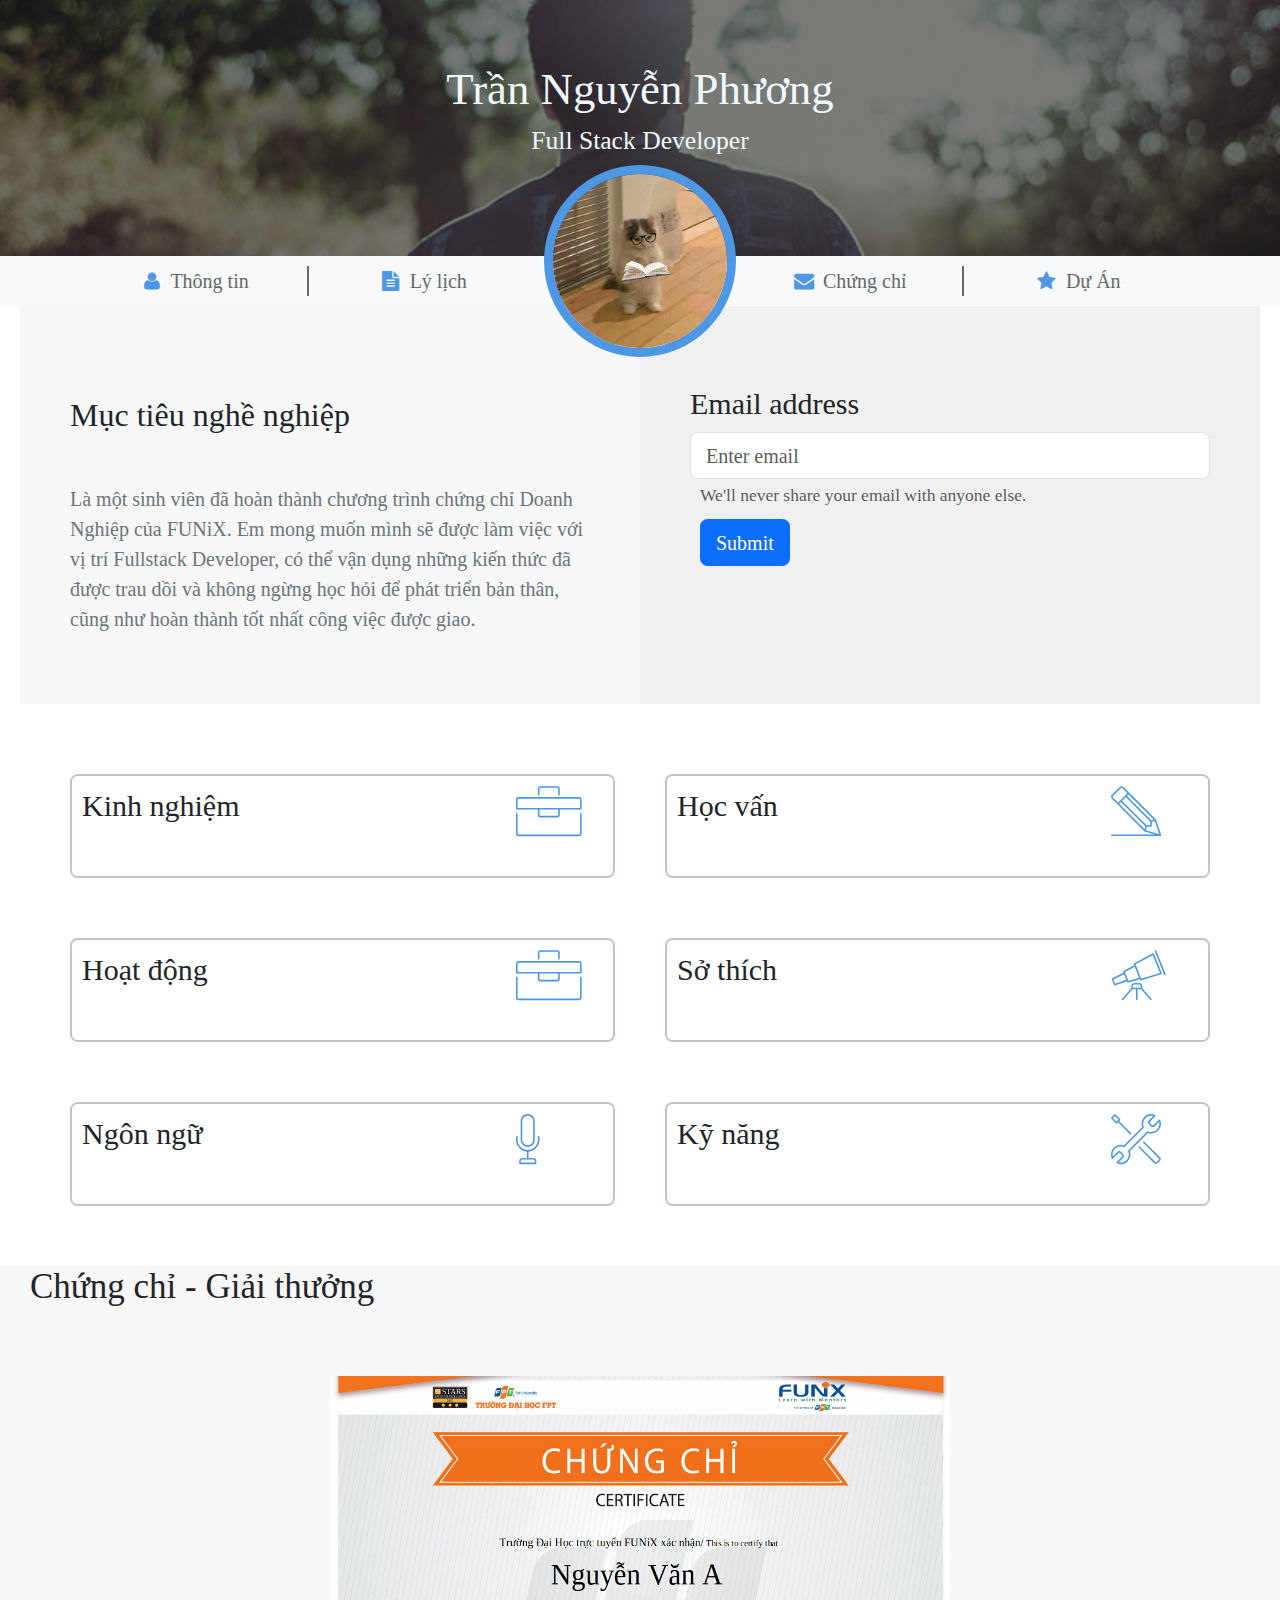
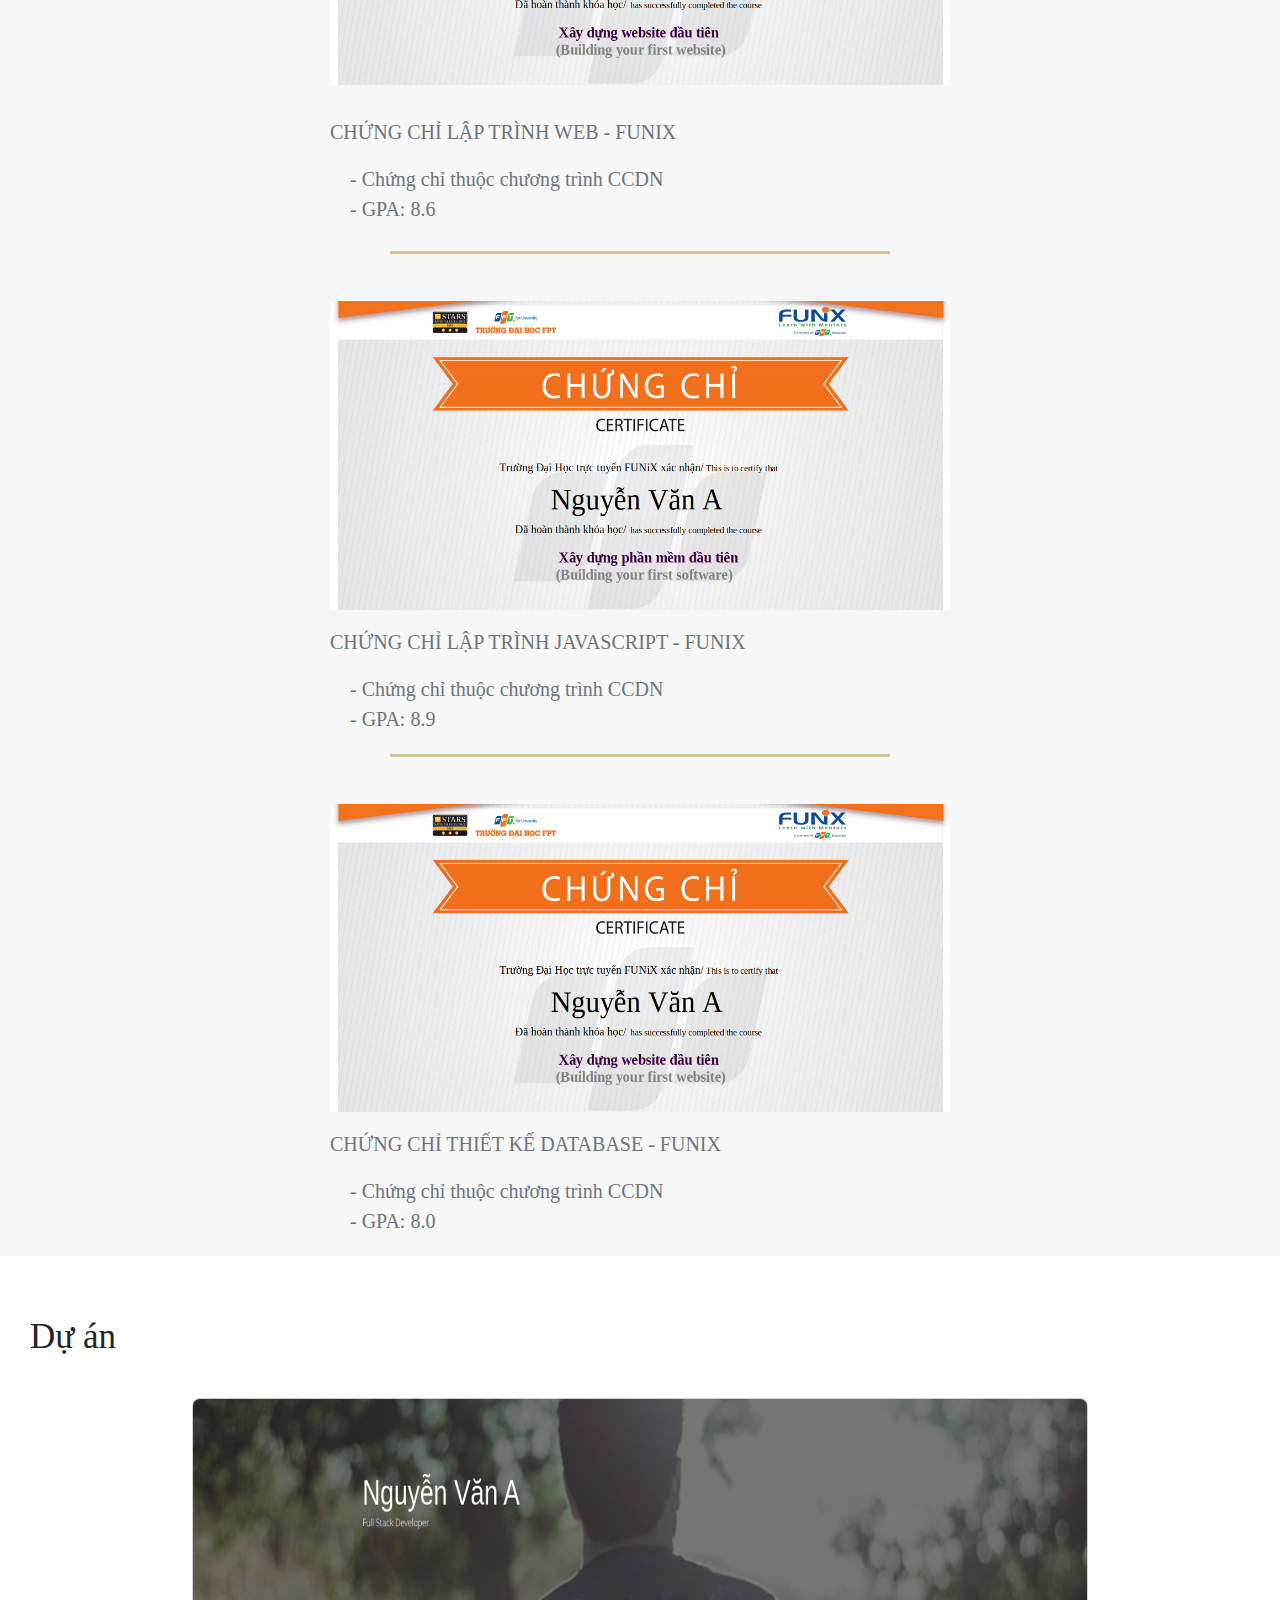
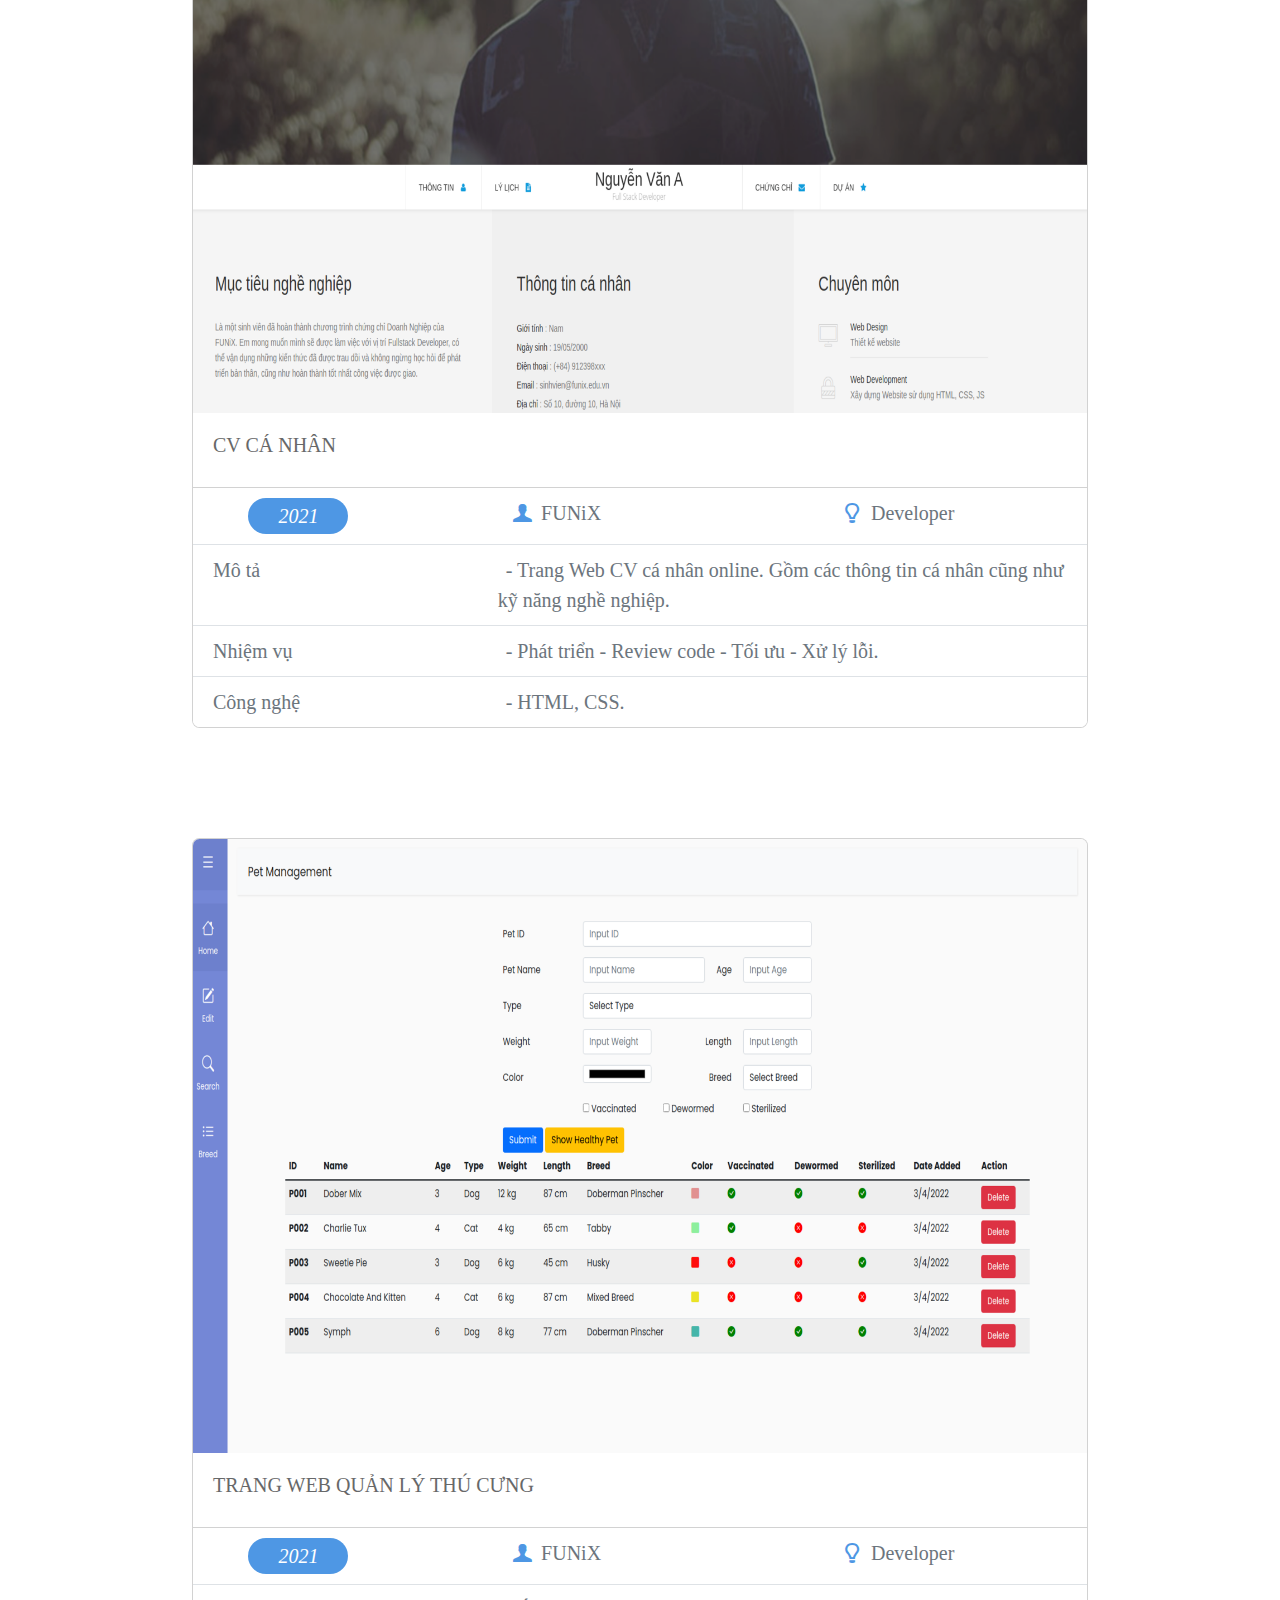
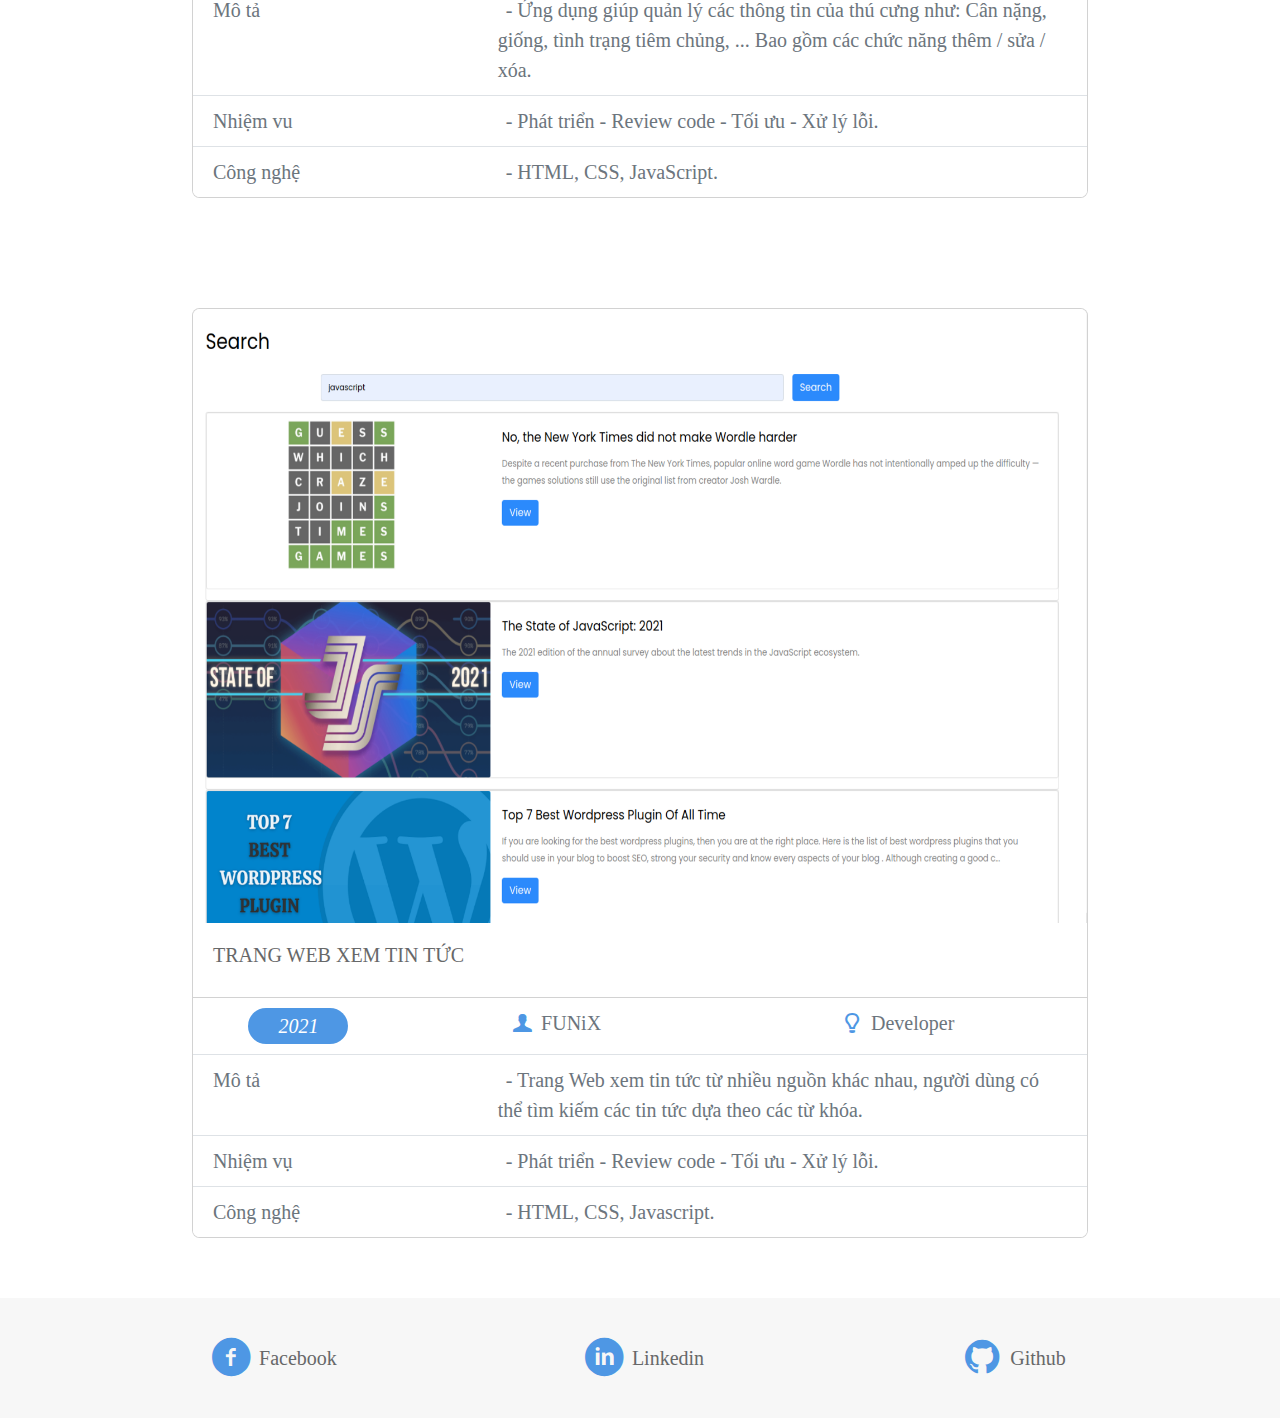
<file: index.html>
<!DOCTYPE html>
<html lang="en">
  <head>
    <meta charset="UTF-8" />
    <meta http-equiv="X-UA-Compatible" content="IE=edge" />
    <meta name="viewport" content="width=device-width, initial-scale=1.0" />
    <link
      href="https://cdn.jsdelivr.net/npm/bootstrap@5.3.3/dist/css/bootstrap.min.css"
      rel="stylesheet"
      integrity="sha384-QWTKZyjpPEjISv5WaRU9OFeRpok6YctnYmDr5pNlyT2bRjXh0JMhjY6hW+ALEwIH"
      crossorigin="anonymous"
    />
    <link rel="stylesheet" href="./css/laptop.css" />
    <link rel="stylesheet" href="./css/tablet.css" />
    <link rel="stylesheet" href="./css/mobile.css" />
    <link rel="stylesheet" href="./css/font.css" />
    <title>Assignment 03</title>
  </head>

  <!-- BODY -->
  <body>
    <!-- TOP BANNER -->
    <div id="banner">
      <div class="crop">
        <img src="/images/banner.jpg" alt="banner" class="banner-img" />
      </div>
      <div class="name text-nowrap">Trần Nguyễn Phương</div>
      <div class="job">Full Stack Developer</div>
    </div>

    <!-- NAVBAR -->
    <nav class="navbar navbar-expand-lg bg-body-tertiary">
      <div class="container-fluid">
        <a class="navbar-brand" href="#"
          ><img
            src="/images/pfp.jpg"
            alt="profile picture"
            class="pfp rounded-circle"
        /></a>
        <button
          class="navbar-toggler"
          type="button"
          data-bs-toggle="collapse"
          data-bs-target="#navbarNavAltMarkup"
          aria-controls="navbarNavAltMarkup"
          aria-expanded="false"
          aria-label="Toggle navigation"
        >
          <span class="navbar-toggler-icon"></span>
        </button>
        <div class="collapse navbar-collapse container" id="navbarNavAltMarkup">
          <div class="navbar-nav row justify text-center" style="width: 100%">
            <div class="infor--1 col text-nowrap">
              <i class="icon-user"></i>
              <a href="#about">Thông tin</a>
            </div>

            <div class="infor--2 col text-nowrap">
              <i class="icon-doc-text-inv"></i>
              <a href="#job-info">Lý lịch</a>
            </div>

            <div class="infor--3 col text-nowrap">
              <i class="icon-mail-alt"></i>
              <a href="#certificate">Chứng chỉ</a>
            </div>

            <div class="infor--4 col text-nowrap">
              <i class="icon-star-1"></i>
              <a href="#project">Dự Án</a>
            </div>
          </div>
        </div>
      </div>
    </nav>

    <!-- About & personal info -->

    <div id="about" class="bg-grey container-fluid">
      <!-- cho content ra giua, can le trai phai -->
      <div class="row justify-content-md-center ms-1 me-1">
        <!-- About -->
        <div id="target" class="col col-lg-6 col-sm-12">
          <h1
            class="section-title text-nowrap"
            style="margin: 40px 0 50px 0; font-size: xx-large; font-weight: 500"
          >
            Mục tiêu nghề nghiệp
          </h1>
          <p class="text-secondary">
            Là một sinh viên đã hoàn thành chương trình chứng chỉ Doanh Nghiệp
            của FUNiX. Em mong muốn mình sẽ được làm việc với vị trí Fullstack
            Developer, có thể vận dụng những kiến thức đã được trau dồi và không
            ngừng học hỏi để phát triển bản thân, cũng như hoàn thành tốt nhất
            công việc được giao.
          </p>
        </div>

        <!-- Form -->
        <div id="form" class="col col-lg-6 col-sm-12">
          <form class="mt-4">
            <div class="form-group">
              <label for="exampleInputEmail1" class="h4">Email address</label>
              <input
                type="email"
                class="form-control"
                id="exampleInputEmail1"
                aria-describedby="emailHelp"
                placeholder="Enter email"
              />
              <small id="emailHelp" class="form-text text-muted m-2"
                >We'll never share your email with anyone else.</small
              >
            </div>
            <button type="submit" class="btn btn-primary m-2">Submit</button>
          </form>
        </div>

        <!-- Info -->
        <div id="personal-info" class="info col col-lg-6 col-sm-12">
          <h1
            class="section-title"
            style="margin: 40px 0 50px 0; font-size: xx-large; font-weight: 500"
          >
            Thông tin cá nhân
          </h1>
          <ul class="mt-40 info" style="margin-bottom: 50px">
            <li class="text-secondary"><span>Giới tính</span>: Nam</li>
            <li class="text-secondary">
              <span>Ngày sinh</span>: 13 / 01 / 2006
            </li>
            <li class="text-secondary">
              <span>Điện thoại</span>: (+84) 378036645
            </li>
            <li class="text-secondary">
              <span>Email</span>: phuongtnfx35576@funix.edu.vn
            </li>
            <li class="text-secondary">
              <span>Địa chỉ</span>: 4A, tổ 18, KP.5, Trảng Dài, Biên Hòa - Đồng
              Nai
            </li>
            <li class="text-secondary">
              <span>Website</span>: https://abc.tech
            </li>
          </ul>
          <a href="https://twitter.com/Scove_Metalreal"
            ><i class="icon-twitter" style="font-size: 25px"></i
          ></a>
          <a href="https://www.facebook.com/profile.php?id=100086395556056"
            ><i class="icon-facebook" style="font-size: 25px"></i
          ></a>
          <a href="#"><i class="icon-gplus" style="font-size: 25px"></i></a>
          <a href="https://www.linkedin.com/in/scove-metalreal-14a6832a6/"
            ><i class="icon-linkedin" style="font-size: 25px"></i
          ></a>
        </div>
      </div>
    </div>

    <!-- ~~~~//~~DESCRIPTION~~//~~~~ -->
    <div id="job-info" class="mt-5">
      <div class="container">
        <div class="item--1 mt-2 p-2 rounded">
          <div class="top">
            <h1 style="font-size: 30px">Kinh nghiệm</h1>
            <i class="ic-toolbox" style="font-size: 50px"></i>
          </div>
          <div class="detail detail-box-1 container-fluid p-0">
            <ul class="job-list ms-3 pb-0">
              <li>
                <div class="mb-3">
                  <p class="mb-2 text-secondary">
                    Full Stack Developer - Công ty Y
                  </p>
                  <span class="text-secondary"><em>05/2022 - </em></span>
                  <div class="time text-nowrap">Hiện tại</div>
                </div>
                <ul class="job-description ms-1">
                  <li class="text-secondary">
                    Xây dựng, phát triển Website dựa trên thiết kế và yêu cầu đã
                  </li>
                  <li class="text-secondary">
                    Phân tích và thiết kế Database, sử dụng các hệ quản trị CSDL
                    (MySQL, SQLServer, NoSQL, …) và viết được các câu truy vấn
                  </li>
                  <li class="text-secondary">
                    Sử dụng ngôn ngữ server-side (Python, Java, …) để xây dựng
                    các Web Service
                  </li>
                </ul>
              </li>
            </ul>
            <ul class="job-list ms-3 pt-0">
              <li>
                <div class="mb-3">
                  <p class="mb-2 text-secondary">Web Designer - Công ty X</p>
                  <span class="text-secondary"><em>06/2021 - 04/2022</em></span>
                </div>
                <ul class="job-description ms-1">
                  <li class="text-secondary">
                    Thiết kế Website dựa trên yêu cầu khách hàng.
                  </li>
                  <li class="text-secondary">
                    Sử dụng các công cụ: Figma, Canva, PTS.
                  </li>
                </ul>
              </li>
            </ul>
          </div>
          <button class="view-more hidden" data-detail-id="box-1">
            View More
          </button>
        </div>

        <!-- ~~~~//~~Separeation~~//~~~~ -->
        <div class="item--2 mt-2 p-2 rounded">
          <div class="top">
            <h1 style="font-size: 30px">Học vấn</h1>
            <i class="ic-pencil" style="font-size: 50px"></i>
          </div>
          <div class="detail detail-box-2 container-fluid p-0">
            <ul class="job-list ms-3">
              <li>
                <div class="mb-3">
                  <p class="mb-2 text-secondary">FUNiX</p>
                  <span class="text-secondary"><em>06/2021 - 05/2022</em></span>
                </div>
                <ul class="job-description ms-1">
                  <li class="text-secondary">
                    Tốt nghiệp chứng chỉ doanh nghiệp nhánh Fullstack.
                  </li>
                  <li class="text-secondary">GPA: 9 / 10</li>
                </ul>
              </li>
              <li>
                <div class="mb-3">
                  <p class="mb-2 text-secondary">Cử nhân - ĐH FPT</p>
                  <span class="text-secondary"><em>08/2016 - 07/2019</em></span>
                </div>
                <ul class="job-description ms-1">
                  <li class="text-secondary">
                    Chuyên ngành: Kỹ thuật phần mềm.
                  </li>
                  <li class="text-secondary">GPA: 3.2 / 4</li>
                </ul>
              </li>
            </ul>
          </div>
          <button class="view-more hidden" data-detail-id="box-2">
            View More
          </button>
        </div>

        <!-- ~~~~//~~Separeation~~//~~~~ -->
        <div class="item--3 mt-2 p-2 rounded">
          <div class="top">
            <h1 style="font-size: 30px">Hoạt động</h1>
            <i class="ic-toolbox" style="font-size: 50px"></i>
          </div>
          <div class="detail detail-box-3 container-fluid p-0">
            <ul class="job-list ms-3">
              <li>
                <div class="mb-3">
                  <p class="mb-2 text-secondary">FPT Edu Hackathon 2019</p>
                  <span class="text-secondary"><em>03/2019 - 05/2019</em></span>
                </div>
                <ul class="job-description ms-1">
                  <li class="text-secondary">Giải 3 bảng A</li>
                  <li class="text-secondary">
                    Đề tài: Trang web về phân loại rác thải.
                  </li>
                </ul>
              </li>
              <li>
                <div class="mb-3">
                  <p class="mb-2 text-secondary">Câu lạc bộ Z</p>
                  <span class="text-secondary" s
                    ><em>08/2016 - 08/2017</em></span
                  >
                </div>
                <ul class="job-description ms-1">
                  <li class="text-secondary">Trưởng ban chuyên môn</li>
                </ul>
              </li>
            </ul>
          </div>
          <button class="view-more hidden" data-detail-id="box-3">
            View More
          </button>
        </div>

        <!-- ~~~~//~~Separeation~~//~~~~ -->
        <div class="item--4 mt-2 p-2 rounded">
          <div class="top">
            <h1 style="font-size: 30px">Sở thích</h1>
            <i class="ic-telescope" style="font-size: 50px"></i>
          </div>
          <div class="detail detail-box-4 container-fluid p-0">
            <div class="container hobbies">
              <div class="col hobby">
                <i class="ic-megaphone"></i>
                <span class="text-nowrap text-secondary">Âm nhạc</span>
              </div>
              <div class="col hobby">
                <i class="ic-strategy"></i>
                <span class="text-nowrap text-secondary">Chơi game</span>
              </div>
              <div class="col hobby">
                <i class="ic-hotairballoon"></i>
                <span class="text-nowrap text-secondary">Du lịch</span>
              </div>
              <div class="col hobby">
                <i class="ic-basket"></i>
                <span class="text-nowrap text-secondary">Nấu ăn</span>
              </div>
            </div>
          </div>
          <button class="view-more hidden" data-detail-id="box-4">
            View More
          </button>
        </div>

        <!-- ~~~~//~~Separeation~~//~~~~ -->
        <div class="item--5 mt-2 p-2 rounded">
          <div class="top">
            <h1 style="font-size: 30px">Ngôn ngữ</h1>
            <i class="ic-mic" style="font-size: 50px"></i>
          </div>
          <div class="detail detail-box-5 container-fluid p-0">
            <div class="language">
              <p class="text-secondary">Tiếng Anh - IELTS 7.0</p>
              <div class="lines">
                <hr class="blue-line" />
                <hr class="blue-line" />
                <hr class="grey-line" />
              </div>
              <p class="text-secondary">Tiếng Nhật - JLPT N4</p>
              <div class="lines">
                <hr class="blue-line" />
                <hr class="grey-line" />
                <hr class="grey-line" />
              </div>
            </div>
          </div>
          <button class="view-more hidden" data-detail-id="box-5">
            View More
          </button>
        </div>

        <!-- ~~~~//~~Separeation~~//~~~~ -->
        <div class="item--6 mt-2 p-2 rounded">
          <div class="top">
            <h1 style="font-size: 30px">Kỹ năng</h1>
            <i class="ic-tools-2" style="font-size: 50px"></i>
          </div>
          <div class="detail detail-box-6 container-fluid p-0">
            <div class="language">
              <p class="text-secondary">HTML/CSS: Fundamental</p>
              <div class="lines">
                <hr class="blue-line" />
                <hr class="grey-line" />
                <hr class="grey-line" />
              </div>
              <p class="text-secondary">Javascript: Intermediate</p>
              <div class="lines">
                <hr class="blue-line" />
                <hr class="blue-line" />
                <hr class="grey-line" />
              </div>
              <p class="text-secondary">NodeJS: Intermediate</p>
              <div class="lines">
                <hr class="blue-line" />
                <hr class="blue-line" />
                <hr class="grey-line" />
              </div>
              <p class="text-secondary">Bootstrap 5 : Fundamental</p>
              <div class="lines">
                <hr class="blue-line" />
                <hr class="grey-line" />
                <hr class="grey-line" />
              </div>
            </div>
          </div>
          <button class="view-more hidden" data-detail-id="box-6">
            View More
          </button>
        </div>
      </div>
    </div>

    <!-- ~~~~//~~Separeation~~//~~~~ -->
    <div id="certificate" class="bg-grey mt-5">
      <h1
        class="section-title text-nowrap"
        style="font-size: 35px; padding: 0px 30px 30px 30px"
      >
        Chứng chỉ - Giải thưởng
      </h1>
      <div class="container">
        <!-- Certification 1 -->
        <div class="col--1 container-fluid">
          <img src="/images/Cert_DBI.png" alt="cer1" />
          <div class="description">
            <h2 class="certificate-name text-secondary">
              CHỨNG CHỈ LẬP TRÌNH WEB - FUNIX
            </h2>
            <ul class="text-secondary">
              <li>Chứng chỉ thuộc chương trình CCDN</li>
              <li>GPA: 8.6</li>
            </ul>
          </div>
        </div>

        <!-- Border -->
        <div class="row-border-1"></div>

        <!-- Certification 2 -->
        <div class="col--2 container-fluid">
          <img src="/images/Cert_PRF.png" alt="cer2" />
          <div class="description">
            <h2 class="certificate-name text-secondary">
              CHỨNG CHỈ LẬP TRÌNH JAVASCRIPT - FUNIX
            </h2>
            <ul class="text-secondary">
              <li>Chứng chỉ thuộc chương trình CCDN</li>
              <li>GPA: 8.9</li>
            </ul>
          </div>
        </div>

        <!-- Border -->
        <div class="row-border-2"></div>

        <!-- Certification 3 -->
        <div class="col--3 container-fluid">
          <img src="/images/Cert_WEB.png" alt="cer3" />
          <div class="description">
            <h2 class="certificate-name text-secondary">
              CHỨNG CHỈ THIẾT KẾ DATABASE - FUNIX
            </h2>
            <ul class="text-secondary">
              <li>Chứng chỉ thuộc chương trình CCDN</li>
              <li>GPA: 8.0</li>
            </ul>
          </div>
        </div>
      </div>
    </div>

    <!-- ~~~~//~~Separeation~~//~~~~ -->
    <div id="project" class="mt-5">
      <h1
        class="section-title text-nowrap"
        style="font-size: 35px; padding: 0px 30px 30px 30px"
      >
        Dự án
      </h1>
      <div class="container-fluid">
        <!-- Card 1 -->
        <div class="card mb-5">
          <img
            class="card-img-top"
            src="/images/project_1.png"
            alt="Card image cap"
          />
          <h6 class="card-title text-secondary"><a href="#">CV CÁ NHÂN</a></h6>
          <ul class="list-group list-group-flush" style="list-style-type: none">
            <li class="list-group-item">
              <div id="side-info" class="container p-0">
                <div class="project-time text-nowrap">2021</div>
                <div class="text-nowrap">
                  <i class="icon-user-1"></i>
                  <div
                    class="project-place text-secondary"
                    style="display: inline-block"
                  >
                    FUNiX
                  </div>
                </div>
                <div class="text-nowrap">
                  <i class="icon-lamp"></i>
                  <div
                    class="project-role text-secondary"
                    style="display: inline-block"
                  >
                    Developer
                  </div>
                </div>
              </div>
            </li>
            <div
              id="side-info-description"
              class="list-group-item container text-secondary"
            >
              <div>Mô tả</div>
              <li>
                Trang Web CV cá nhân online. Gồm các thông tin cá nhân cũng như
                kỹ năng nghề nghiệp.
              </li>
            </div>
            <div
              id="side-info-description"
              class="list-group-item container text-secondary"
            >
              <div>Nhiệm vụ</div>
              <li>Phát triển - Review code - Tối ưu - Xử lý lỗi.</li>
            </div>
            <div
              id="side-info-description"
              class="list-group-item container text-secondary"
            >
              <div>Công nghệ</div>
              <li>HTML, CSS.</li>
            </div>
          </ul>
        </div>

        <!-- Card 2 -->
        <div class="card mb-5">
          <img
            class="card-img-top"
            src="/images/project_2.png"
            alt="Card image cap"
          />

          <h6 class="card-title text-secondary">
            <a href="#">TRANG WEB QUẢN LÝ THÚ CƯNG</a>
          </h6>
          <ul class="list-group list-group-flush" style="list-style-type: none">
            <li class="list-group-item">
              <div id="side-info" class="container p-0">
                <div class="project-time text-nowrap">2021</div>
                <div class="text-nowrap">
                  <i class="icon-user-1"></i>
                  <div
                    class="project-place text-secondary"
                    style="display: inline-block"
                  >
                    FUNiX
                  </div>
                </div>
                <div class="text-nowrap">
                  <i class="icon-lamp"></i>
                  <div
                    class="project-role text-secondary"
                    style="display: inline-block"
                  >
                    Developer
                  </div>
                </div>
              </div>
            </li>
            <div
              id="side-info-description"
              class="list-group-item container text-secondary"
            >
              <div>Mô tả</div>
              <li>
                Ứng dụng giúp quản lý các thông tin của thú cưng như: Cân nặng,
                giống, tình trạng tiêm chủng, ... Bao gồm các chức năng thêm /
                sửa / xóa.
              </li>
            </div>
            <div
              id="side-info-description"
              class="list-group-item container text-secondary"
            >
              <div>Nhiệm vu</div>
              <li>Phát triển - Review code - Tối ưu - Xử lý lỗi.</li>
            </div>
            <div
              id="side-info-description"
              class="list-group-item container text-secondary"
            >
              <div>Công nghệ</div>
              <li>HTML, CSS, JavaScript.</li>
            </div>
          </ul>
        </div>

        <!-- Card 3 -->
        <div class="card mb-5">
          <img
            class="card-img-top"
            src="/images/project_3.png"
            alt="Card image cap"
          />
          <h6 class="card-title text-secondary">
            <a href="#">TRANG WEB XEM TIN TỨC</a>
          </h6>
          <ul class="list-group list-group-flush" style="list-style-type: none">
            <li class="list-group-item">
              <div id="side-info" class="container p-0">
                <div class="project-time text-nowrap">2021</div>
                <div class="text-nowrap">
                  <i class="icon-user-1"></i>
                  <div
                    class="project-place text-secondary"
                    style="display: inline-block"
                  >
                    FUNiX
                  </div>
                </div>
                <div class="text-nowrap">
                  <i class="icon-lamp"></i>
                  <div
                    class="project-role text-secondary"
                    style="display: inline-block"
                  >
                    Developer
                  </div>
                </div>
              </div>
            </li>
            <div
              id="side-info-description"
              class="list-group-item container text-secondary"
            >
              <div>Mô tả</div>
              <li>
                Trang Web xem tin tức từ nhiều nguồn khác nhau, người dùng có
                thể tìm kiếm các tin tức dựa theo các từ khóa.
              </li>
            </div>
            <div
              id="side-info-description"
              class="list-group-item container text-secondary"
            >
              <div>Nhiệm vụ</div>
              <li>Phát triển - Review code - Tối ưu - Xử lý lỗi.</li>
            </div>
            <div
              id="side-info-description"
              class="list-group-item container text-secondary"
            >
              <div>Công nghệ</div>
              <li>HTML, CSS, Javascript.</li>
            </div>
          </ul>
        </div>
      </div>
    </div>

    <!-- ~~~~//~~Separeation~~//~~~~ -->
    <section id="footer" class="bg-grey">
      <div class="container">
        <div>
          <a href="https://www.facebook.com/profile.php?id=100086395556056"
            ><i class="icon-facebook-circled"></i
          ></a>
          <a href="https://www.facebook.com/profile.php?id=100086395556056">
            Facebook</a
          >
        </div>
        <div>
          <a href="https://www.linkedin.com/in/scove-metalreal-14a6832a6/"
            ><i class="icon-linkedin-circled"></i
          ></a>
          <a href="https://www.linkedin.com/in/scove-metalreal-14a6832a6/"
            >Linkedin</a
          >
        </div>
        <div>
          <a href="https://github.com/Scove-Metalreal"
            ><i class="icon-github-circled"></i
          ></a>
          <a href="https://github.com/Scove-Metalreal">Github</a>
        </div>
      </div>
    </section>

    <script
      src="https://cdn.jsdelivr.net/npm/bootstrap@5.3.3/dist/js/bootstrap.bundle.min.js"
      integrity="sha384-YvpcrYf0tY3lHB60NNkmXc5s9fDVZLESaAA55NDzOxhy9GkcIdslK1eN7N6jIeHz"
      crossorigin="anonymous"
    ></script>
    <script src="script.js"></script>
  </body>
</html>
</file>
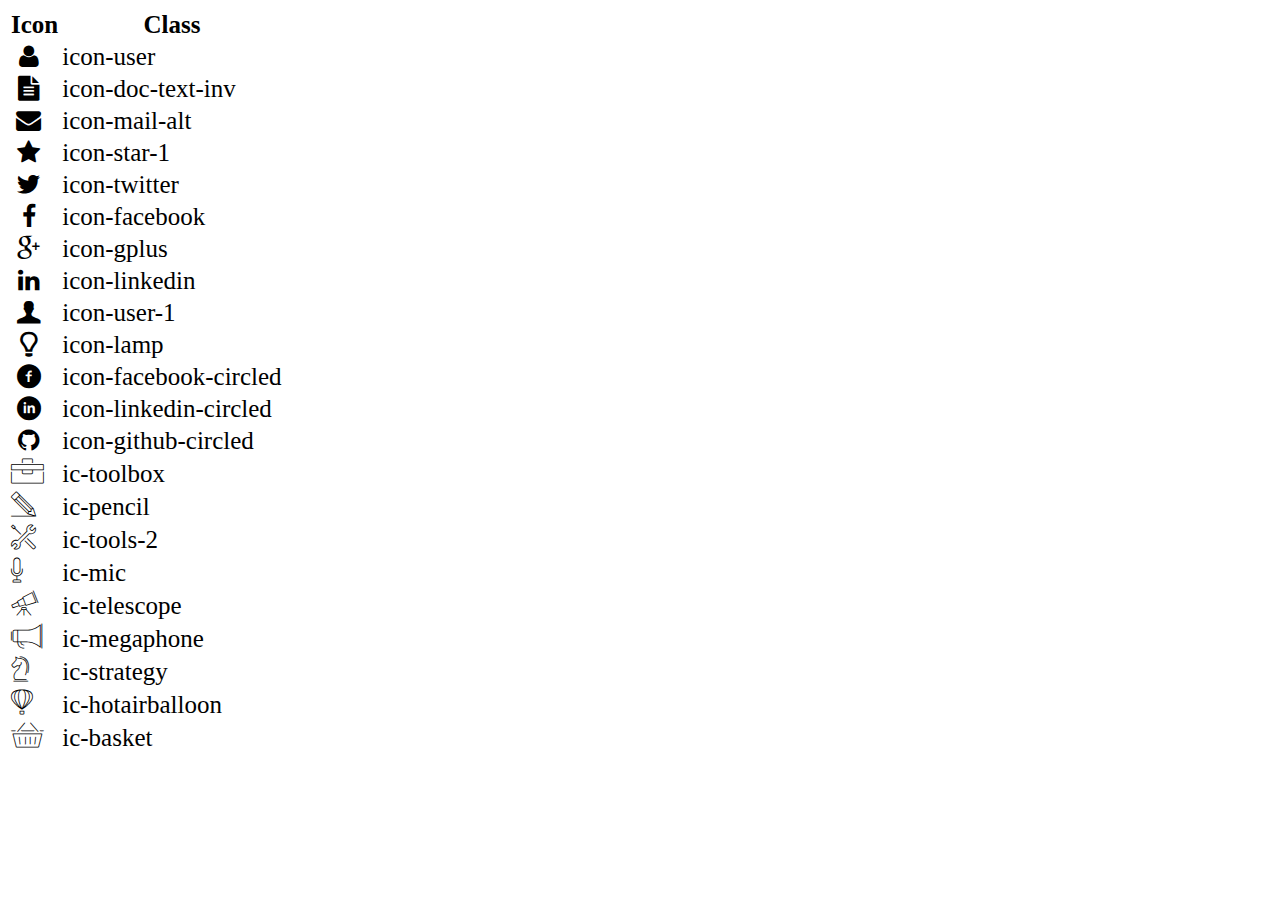
<file: icon-list.html>
<!DOCTYPE html>
<html lang="en">

<head>
    <meta charset="UTF-8">
    <meta http-equiv="X-UA-Compatible" content="IE=edge">
    <meta name="viewport" content="width=device-width, initial-scale=1.0">
    <link rel="stylesheet" href="css/font.css">
    <title>Icon List</title>
</head>

<body>
    <table style="font-size: 25px;">
        <thead>
            <tr>
                <th>Icon</th>
                <th>Class</th>
            </tr>
        </thead>
        <tbody>
            <tr>
                <td><i class="icon-user"></i></td>
                <td>icon-user</td>
            </tr>
            <tr>
                <td><i class="icon-doc-text-inv"></i></td>
                <td>icon-doc-text-inv</td>
            </tr>
            <tr>
                <td><i class="icon-mail-alt"></i></td>
                <td>icon-mail-alt</td>
            </tr>
            <tr>
                <td><i class="icon-star-1"></i></td>
                <td>icon-star-1</td>
            </tr>
            <tr>
                <td><i class="icon-twitter"></i></td>
                <td>icon-twitter</td>
            </tr>
            <tr>
                <td><i class="icon-facebook"></i></td>
                <td>icon-facebook</td>
            </tr>
            <tr>
                <td><i class="icon-gplus"></i></td>
                <td>icon-gplus</td>
            </tr>
            <tr>
                <td><i class="icon-linkedin"></i></td>
                <td>icon-linkedin</td>
            </tr>
            <tr>
                <td><i class="icon-user-1"></i></td>
                <td>icon-user-1</td>
            </tr>
            <tr>
                <td><i class="icon-lamp"></i></td>
                <td>icon-lamp</td>
            </tr>
            <tr>
                <td><i class="icon-facebook-circled"></i></td>
                <td>icon-facebook-circled</td>
            </tr>
            <tr>
                <td><i class="icon-linkedin-circled"></i></td>
                <td>icon-linkedin-circled</td>
            </tr>
            <tr>
                <td><i class="icon-github-circled"></i></td>
                <td>icon-github-circled</td>
            </tr>
            <tr>
                <td><i class="ic-toolbox"></i></td>
                <td>ic-toolbox</td>
            </tr>
            <tr>
                <td><i class="ic-pencil"></i></td>
                <td>ic-pencil</td>
            </tr>
            <tr>
                <td><i class="ic-tools-2"></i></td>
                <td>ic-tools-2</td>
            </tr>

            <tr>
                <td><i class="ic-mic"></i></td>
                <td>ic-mic</td>
            </tr>
            <tr>
                <td><i class="ic-telescope"></i></td>
                <td>ic-telescope</td>
            </tr>
            <tr>
                <td><i class="ic-megaphone"></i></td>
                <td>ic-megaphone</td>
            </tr>
            <tr>
                <td><i class="ic-strategy"></i></td>
                <td>ic-strategy</td>
            </tr>
            <tr>
                <td><i class="ic-hotairballoon"></i></td>
                <td>ic-hotairballoon</td>
            </tr>
            <tr>
                <td><i class="ic-basket"></i></td>
                <td>ic-basket</td>
            </tr>
        </tbody>
    </table>
</body>

</html>
</file>
<file: css/tablet.css>
@media (max-width: 992px) {
  /* TOP NAVIGATION */
  .navbar {
    position: static;
  }
  .pfp {
    width: 15vw;
    height: 15vw;
    transform: translate(0, 0);
    position: static;
    object-fit: cover;
    border: #4e97e4 9px solid;
  }

  .infor--1 {
    border-right: none;
  }

  .infor--2 {
    margin-right: 0;
  }

  .infor--3 {
    margin-left: 0;
  }

  .infor--4 {
    border-left: none;
  }

  /* Footer */
  #footer .container {
    display: flex;
    justify-content: center;
  }

  #footer .container > div > a:nth-child(2) {
    display: none;
  }

  #footer .container > div > a {
    & i {
      padding: 0 3vw 0 3vw;
    }
  }
}

/* JOB INFO */
@media only screen and (max-width: 1400px) {
  #job-info .container {
    padding: 0;
    grid-template-columns: 1fr 1fr;
  }

  /* Certification */
  #certificate .container {
    display: grid;
    grid-template-columns: 1fr;
    grid-template-rows: 1fr 1fr 1fr;
    justify-items: center;
  }

  #certificate .container .container-fluid {
    display: grid;
    grid-template-columns: 1fr;
    justify-items: center;
    padding-top: 30px;
  }

  #certificate .container .col--1 {
    padding-top: 0;
  }

  #certificate .container .col--2 {
    grid-column: 1 / 2;
    grid-row: 2 / 3;
  }

  #certificate .container .col--3 {
    grid-column: 1 / 2;
    grid-row: 3 / 4;
  }

  #certificate .container .row-border-1 {
    height: 3px;
    width: 500px;
    margin: 0 2vw 0 2vw;
    border-top: 3px solid #d6c08d;
    grid-row: 2 / 3;
    grid-column: 1 / -1;
  }

  #certificate .container .row-border-2 {
    height: 3px;
    width: 500px;
    margin: 0 2vw 0 2vw;
    border-top: 3px solid #d6c08d;
    grid-row: 3 / 4;
    grid-column: 1 / -1;
  }

  #certificate .container .container-fluid > img,
  h2 {
    font-size: 20px;
    width: 50vw;
    padding: 10px;
  }

  /* Projects */
  #project .container-fluid {
    display: grid;
    grid-template-columns: 1fr;
    justify-items: center;
  }

  #project .container-fluid > div {
    width: 70vw;
  }

  .project-time {
    width: 100px;
  }
}
</file>
<file: css/mobile.css>
@media only screen and (max-width: 768px) {
  /* THE TOP BANNER */
  .banner-img {
    height: 40vw;
  }

  #banner > .name {
    font-size: 6vw;
    top: 35%;
    left: 50%;
  }

  #banner > .job {
    font-size: 3vw;
    top: 60%;
    left: 50%;
  }

  /* TOP NAVIGATION */
  .navbar {
    position: static;
  }

  .pfp {
    width: 100px;
    height: 100px;
    transform: translate(0, 0);
    position: static;
    object-fit: cover;
    border: #4e97e4 9px solid;
  }

  .navbar-nav > * {
    text-align: start;
  }

  .infor--1 {
    border-right: none;
  }

  .infor--2 {
    margin-right: 0;
  }

  .infor--3 {
    margin-left: 0;
  }

  .infor--4 {
    border-left: none;
  }
}

/* JOB INFO */
@media only screen and (max-width: 768px) {
  #job-info .container {
    margin: auto;
    grid-template-columns: 1fr;
  }

  /* CERTIFICATION */
  #certificate .container .container-fluid > img,
  h2 {
    font-size: 20px;
    width: 450px;
    padding: 10px;
  }

  #certificate .container .container-fluid ul > li {
    padding-left: 0px;
    font-size: 18px;
    list-style-type: none;
    font-weight: lighter;
  }

  #certificate .container .row-border-1 {
    width: 350px;
  }

  #certificate .container .row-border-2 {
    width: 350px;
  }

  /* Projects */
  #side-info {
    display: grid;
    grid-template-columns: 1fr;
    justify-items: start;
  }
}
</file>
<file: css/font.css>
@font-face {
  font-family: "open_sanslight";
  src: url("../fonts/OpenSans-Light-webfont.eot");
  src: url("../fonts/OpenSans-Light-webfont.eot#iefix")
      format("embedded-opentype"),
    url("../fonts/OpenSans-Light-webfont.woff") format("woff"),
    url("../fonts/OpenSans-Light-webfont.ttf") format("truetype"),
    url("../fonts/OpenSans-Light-webfont.svg#open_sanslight") format("svg");
  font-weight: normal;
  font-style: normal;
}

@font-face {
  font-family: "open_sansitalic";
  src: url("../fonts/OpenSans-Italic-webfont.eot");
  src: url("../fonts/OpenSans-Italic-webfont.eot#iefix")
      format("embedded-opentype"),
    url("../fonts/OpenSans-Italic-webfont.woff") format("woff"),
    url("../fonts/OpenSans-Italic-webfont.ttf") format("truetype"),
    url("../fonts/OpenSans-Italic-webfont.svg#open_sansitalic") format("svg");
  font-weight: normal;
  font-style: normal;
}

@font-face {
  font-family: "open_sanssemibold";
  src: url("../fonts/OpenSans-Semibold-webfont.eot");
  src: url("../fonts/OpenSans-Semibold-webfont.eot#iefix")
      format("embedded-opentype"),
    url("../fonts/OpenSans-Semibold-webfont.woff") format("woff"),
    url("../fonts/OpenSans-Semibold-webfont.ttf") format("truetype"),
    url("../fonts/OpenSans-Semibold-webfont.svg#open_sanssemibold")
      format("svg");
  font-weight: normal;
  font-style: normal;
}

@font-face {
  font-family: "open_sanslight_italic";
  src: url("../fonts/OpenSans-LightItalic-webfont.eot");
  src: url("../fonts/OpenSans-LightItalic-webfont.eot#iefix")
      format("embedded-opentype"),
    url("../fonts/OpenSans-LightItalic-webfont.woff") format("woff"),
    url("../fonts/OpenSans-LightItalic-webfont.ttf") format("truetype"),
    url("../fonts/OpenSans-LightItalic-webfont.svg#open_sanslight_italic")
      format("svg");
  font-weight: normal;
  font-style: normal;
}

@font-face {
  font-family: "open_sansregular";
  src: url("../fonts/OpenSans-Regular-webfont.eot");
  src: url("../fonts/OpenSans-Regular-webfont.eot#iefix")
      format("embedded-opentype"),
    url("../fonts/OpenSans-Regular-webfont.woff") format("woff"),
    url("../fonts/OpenSans-Regular-webfont.ttf") format("truetype"),
    url("../fonts/OpenSans-Regular-webfont.svg#open_sansregular") format("svg");
  font-weight: normal;
  font-style: normal;
}

@font-face {
  font-family: "fontello";
  src: url("../fonts/fontello.eot");
  src: url("../fonts/fontello.eot#iefix") format("embedded-opentype"),
    url("../fonts/fontello.woff") format("woff"),
    url("../fonts/fontello.ttf") format("truetype"),
    url("../fonts/fontello.svg#fontello") format("svg");
  font-weight: normal;
  font-style: normal;
}

[class^="icon-"]:before,
[class*=" icon-"]:before {
  font-family: "fontello";
  font-style: normal;
  font-weight: normal;
  speak: none;

  display: inline-block;
  text-decoration: inherit;
  width: 1em;
  margin-right: 0.2em;
  text-align: center;
  /* opacity: .8; */

  /* For safety - reset parent styles, that can break glyph codes*/
  font-variant: normal;
  text-transform: none;

  /* fix buttons height, for twitter bootstrap */
  line-height: 1em;

  /* Animation center compensation - margins should be symmetric */
  /* remove if not needed */
  margin-left: 0.2em;

  /* you can be more comfortable with increased icons size */
  /* font-size: 120%; */

  /* Font smoothing. That was taken from TWBS */
  -webkit-font-smoothing: antialiased;
  -moz-osx-font-smoothing: grayscale;

  /* Uncomment for 3D effect */
  /* text-shadow: 1px 1px 1px rgba(127, 127, 127, 0.3); */
}

.icon-emo-happy:before {
  content: "\e800";
}

/* '' */
.icon-emo-wink:before {
  content: "\e801";
}

/* '' */
.icon-emo-wink2:before {
  content: "\e802";
}

/* '' */
.icon-emo-unhappy:before {
  content: "\e803";
}

/* '' */
.icon-emo-sleep:before {
  content: "\e804";
}

/* '' */
.icon-emo-thumbsup:before {
  content: "\e805";
}

/* '' */
.icon-emo-devil:before {
  content: "\e806";
}

/* '' */
.icon-emo-surprised:before {
  content: "\e807";
}

/* '' */
.icon-emo-tongue:before {
  content: "\e808";
}

/* '' */
.icon-emo-coffee:before {
  content: "\e809";
}

/* '' */
.icon-emo-sunglasses:before {
  content: "\e80a";
}

/* '' */
.icon-emo-displeased:before {
  content: "\e80b";
}

/* '' */
.icon-emo-beer:before {
  content: "\e80c";
}

/* '' */
.icon-emo-grin:before {
  content: "\e80d";
}

/* '' */
.icon-emo-angry:before {
  content: "\e80e";
}

/* '' */
.icon-emo-saint:before {
  content: "\e80f";
}

/* '' */
.icon-emo-cry:before {
  content: "\e810";
}

/* '' */
.icon-emo-shoot:before {
  content: "\e811";
}

/* '' */
.icon-emo-squint:before {
  content: "\e812";
}

/* '' */
.icon-emo-laugh:before {
  content: "\e813";
}

/* '' */
.icon-spin1:before {
  content: "\e814";
}

/* '' */
.icon-spin2:before {
  content: "\e815";
}

/* '' */
.icon-spin3:before {
  content: "\e816";
}

/* '' */
.icon-spin4:before {
  content: "\e817";
}

/* '' */
.icon-spin5:before {
  content: "\e818";
}

/* '' */
.icon-spin6:before {
  content: "\e819";
}

/* '' */
.icon-firefox:before {
  content: "\e81a";
}

/* '' */
.icon-chrome:before {
  content: "\e81b";
}

/* '' */
.icon-opera:before {
  content: "\e81c";
}

/* '' */
.icon-ie:before {
  content: "\e81d";
}

/* '' */
.icon-crown:before {
  content: "\e81e";
}

/* '' */
.icon-crown-plus:before {
  content: "\e81f";
}

/* '' */
.icon-crown-minus:before {
  content: "\e820";
}

/* '' */
.icon-marquee:before {
  content: "\e821";
}

/* '' */
.icon-glass:before {
  content: "\e822";
}

/* '' */
.icon-music:before {
  content: "\e823";
}

/* '' */
.icon-search:before {
  content: "\e824";
}

/* '' */
.icon-mail:before {
  content: "\e825";
}

/* '' */
.icon-mail-alt:before {
  content: "\e826";
}

/* '' */
.icon-mail-squared:before {
  content: "\e827";
}

/* '' */
.icon-heart:before {
  content: "\e828";
}

/* '' */
.icon-heart-empty:before {
  content: "\e829";
}

/* '' */
.icon-star-1:before {
  content: "\e82a";
}

/* '' */
.icon-star-empty-1:before {
  content: "\e82b";
}

/* '' */
.icon-star-half:before {
  content: "\e82c";
}

/* '' */
.icon-star-half-alt:before {
  content: "\e82d";
}

/* '' */
.icon-user:before {
  content: "\e82e";
}

/* '' */
.icon-user-plus:before {
  content: "\e82f";
}

/* '' */
.icon-user-times:before {
  content: "\e830";
}

/* '' */
.icon-users:before {
  content: "\e831";
}

/* '' */
.icon-male:before {
  content: "\e832";
}

/* '' */
.icon-female:before {
  content: "\e833";
}

/* '' */
.icon-child:before {
  content: "\e834";
}

/* '' */
.icon-user-secret:before {
  content: "\e835";
}

/* '' */
.icon-video:before {
  content: "\e836";
}

/* '' */
.icon-videocam:before {
  content: "\e837";
}

/* '' */
.icon-picture:before {
  content: "\e838";
}

/* '' */
.icon-camera:before {
  content: "\e839";
}

/* '' */
.icon-camera-alt:before {
  content: "\e83a";
}

/* '' */
.icon-th-large:before {
  content: "\e83b";
}

/* '' */
.icon-th:before {
  content: "\e83c";
}

/* '' */
.icon-th-list:before {
  content: "\e83d";
}

/* '' */
.icon-ok:before {
  content: "\e83e";
}

/* '' */
.icon-ok-circled:before {
  content: "\e83f";
}

/* '' */
.icon-ok-circled2:before {
  content: "\e840";
}

/* '' */
.icon-ok-squared:before {
  content: "\e841";
}

/* '' */
.icon-cancel:before {
  content: "\e842";
}

/* '' */
.icon-cancel-circled:before {
  content: "\e843";
}

/* '' */
.icon-cancel-circled2:before {
  content: "\e844";
}

/* '' */
.icon-plus:before {
  content: "\e845";
}

/* '' */
.icon-plus-circled:before {
  content: "\e846";
}

/* '' */
.icon-plus-squared:before {
  content: "\e847";
}

/* '' */
.icon-plus-squared-alt:before {
  content: "\e848";
}

/* '' */
.icon-minus:before {
  content: "\e849";
}

/* '' */
.icon-minus-circled:before {
  content: "\e84a";
}

/* '' */
.icon-minus-squared:before {
  content: "\e84b";
}

/* '' */
.icon-minus-squared-alt:before {
  content: "\e84c";
}

/* '' */
.icon-help:before {
  content: "\e84d";
}

/* '' */
.icon-help-circled:before {
  content: "\e84e";
}

/* '' */
.icon-info-circled:before {
  content: "\e84f";
}

/* '' */
.icon-info:before {
  content: "\e850";
}

/* '' */
.icon-home:before {
  content: "\e851";
}

/* '' */
.icon-link:before {
  content: "\e852";
}

/* '' */
.icon-unlink:before {
  content: "\e853";
}

/* '' */
.icon-link-ext:before {
  content: "\e854";
}

/* '' */
.icon-link-ext-alt:before {
  content: "\e855";
}

/* '' */
.icon-attach:before {
  content: "\e856";
}

/* '' */
.icon-lock:before {
  content: "\e857";
}

/* '' */
.icon-lock-open:before {
  content: "\e858";
}

/* '' */
.icon-lock-open-alt:before {
  content: "\e859";
}

/* '' */
.icon-pin:before {
  content: "\e85a";
}

/* '' */
.icon-eye:before {
  content: "\e85b";
}

/* '' */
.icon-eye-off:before {
  content: "\e85c";
}

/* '' */
.icon-tag-1:before {
  content: "\e85d";
}

/* '' */
.icon-tags:before {
  content: "\e85e";
}

/* '' */
.icon-bookmark:before {
  content: "\e85f";
}

/* '' */
.icon-bookmark-empty:before {
  content: "\e860";
}

/* '' */
.icon-flag:before {
  content: "\e861";
}

/* '' */
.icon-flag-empty:before {
  content: "\e862";
}

/* '' */
.icon-flag-checkered:before {
  content: "\e863";
}

/* '' */
.icon-thumbs-up:before {
  content: "\e864";
}

/* '' */
.icon-thumbs-down:before {
  content: "\e865";
}

/* '' */
.icon-thumbs-up-alt:before {
  content: "\e866";
}

/* '' */
.icon-thumbs-down-alt:before {
  content: "\e867";
}

/* '' */
.icon-download:before {
  content: "\e868";
}

/* '' */
.icon-upload:before {
  content: "\e869";
}

/* '' */
.icon-download-cloud:before {
  content: "\e86a";
}

/* '' */
.icon-upload-cloud:before {
  content: "\e86b";
}

/* '' */
.icon-reply:before {
  content: "\e86c";
}

/* '' */
.icon-reply-all:before {
  content: "\e86d";
}

/* '' */
.icon-forward:before {
  content: "\e86e";
}

/* '' */
.icon-quote-left:before {
  content: "\e86f";
}

/* '' */
.icon-quote-right:before {
  content: "\e870";
}

/* '' */
.icon-code:before {
  content: "\e871";
}

/* '' */
.icon-export:before {
  content: "\e872";
}

/* '' */
.icon-export-alt:before {
  content: "\e873";
}

/* '' */
.icon-share:before {
  content: "\e874";
}

/* '' */
.icon-share-squared:before {
  content: "\e875";
}

/* '' */
.icon-pencil:before {
  content: "\e876";
}

/* '' */
.icon-pencil-squared:before {
  content: "\e877";
}

/* '' */
.icon-edit:before {
  content: "\e878";
}

/* '' */
.icon-print:before {
  content: "\e879";
}

/* '' */
.icon-retweet:before {
  content: "\e87a";
}

/* '' */
.icon-keyboard:before {
  content: "\e87b";
}

/* '' */
.icon-gamepad:before {
  content: "\e87c";
}

/* '' */
.icon-comment:before {
  content: "\e87d";
}

/* '' */
.icon-chat:before {
  content: "\e87e";
}

/* '' */
.icon-comment-empty:before {
  content: "\e87f";
}

/* '' */
.icon-chat-empty:before {
  content: "\e880";
}

/* '' */
.icon-bell:before {
  content: "\e881";
}

/* '' */
.icon-bell-alt:before {
  content: "\e882";
}

/* '' */
.icon-bell-off:before {
  content: "\e883";
}

/* '' */
.icon-bell-off-empty:before {
  content: "\e884";
}

/* '' */
.icon-attention-alt:before {
  content: "\e885";
}

/* '' */
.icon-attention:before {
  content: "\e886";
}

/* '' */
.icon-attention-circled:before {
  content: "\e887";
}

/* '' */
.icon-location:before {
  content: "\e888";
}

/* '' */
.icon-direction:before {
  content: "\e889";
}

/* '' */
.icon-compass:before {
  content: "\e88a";
}

/* '' */
.icon-trash:before {
  content: "\e88b";
}

/* '' */
.icon-trash-empty:before {
  content: "\e88c";
}

/* '' */
.icon-doc:before {
  content: "\e88d";
}

/* '' */
.icon-docs:before {
  content: "\e88e";
}

/* '' */
.icon-doc-text:before {
  content: "\e88f";
}

/* '' */
.icon-doc-inv:before {
  content: "\e890";
}

/* '' */
.icon-doc-text-inv:before {
  content: "\e891";
}

/* '' */
.icon-file-pdf:before {
  content: "\e892";
}

/* '' */
.icon-file-word:before {
  content: "\e893";
}

/* '' */
.icon-file-excel:before {
  content: "\e894";
}

/* '' */
.icon-file-powerpoint:before {
  content: "\e895";
}

/* '' */
.icon-file-image:before {
  content: "\e896";
}

/* '' */
.icon-file-archive:before {
  content: "\e897";
}

/* '' */
.icon-file-audio:before {
  content: "\e898";
}

/* '' */
.icon-file-video:before {
  content: "\e899";
}

/* '' */
.icon-file-code:before {
  content: "\e89a";
}

/* '' */
.icon-folder:before {
  content: "\e89b";
}

/* '' */
.icon-folder-open:before {
  content: "\e89c";
}

/* '' */
.icon-folder-empty:before {
  content: "\e89d";
}

/* '' */
.icon-folder-open-empty:before {
  content: "\e89e";
}

/* '' */
.icon-box:before {
  content: "\e89f";
}

/* '' */
.icon-rss:before {
  content: "\e8a0";
}

/* '' */
.icon-rss-squared:before {
  content: "\e8a1";
}

/* '' */
.icon-phone:before {
  content: "\e8a2";
}

/* '' */
.icon-phone-squared:before {
  content: "\e8a3";
}

/* '' */
.icon-fax:before {
  content: "\e8a4";
}

/* '' */
.icon-menu:before {
  content: "\e8a5";
}

/* '' */
.icon-cog:before {
  content: "\e8a6";
}

/* '' */
.icon-cog-alt:before {
  content: "\e8a7";
}

/* '' */
.icon-wrench:before {
  content: "\e8a8";
}

/* '' */
.icon-sliders:before {
  content: "\e8a9";
}

/* '' */
.icon-basket:before {
  content: "\e8aa";
}

/* '' */
.icon-cart-plus:before {
  content: "\e8ab";
}

/* '' */
.icon-cart-arrow-down:before {
  content: "\e8ac";
}

/* '' */
.icon-calendar:before {
  content: "\e8ad";
}

/* '' */
.icon-calendar-empty:before {
  content: "\e8ae";
}

/* '' */
.icon-login:before {
  content: "\e8af";
}

/* '' */
.icon-logout:before {
  content: "\e8b0";
}

/* '' */
.icon-mic:before {
  content: "\e8b1";
}

/* '' */
.icon-mute:before {
  content: "\e8b2";
}

/* '' */
.icon-volume-off:before {
  content: "\e8b3";
}

/* '' */
.icon-volume-down:before {
  content: "\e8b4";
}

/* '' */
.icon-volume-up:before {
  content: "\e8b5";
}

/* '' */
.icon-headphones:before {
  content: "\e8b6";
}

/* '' */
.icon-clock:before {
  content: "\e8b7";
}

/* '' */
.icon-lightbulb:before {
  content: "\e8b8";
}

/* '' */
.icon-block:before {
  content: "\e8b9";
}

/* '' */
.icon-resize-full:before {
  content: "\e8ba";
}

/* '' */
.icon-resize-full-alt:before {
  content: "\e8bb";
}

/* '' */
.icon-resize-small:before {
  content: "\e8bc";
}

/* '' */
.icon-resize-vertical:before {
  content: "\e8bd";
}

/* '' */
.icon-resize-horizontal:before {
  content: "\e8be";
}

/* '' */
.icon-move:before {
  content: "\e8bf";
}

/* '' */
.icon-zoom-in:before {
  content: "\e8c0";
}

/* '' */
.icon-zoom-out:before {
  content: "\e8c1";
}

/* '' */
.icon-down-circled2:before {
  content: "\e8c2";
}

/* '' */
.icon-up-circled2:before {
  content: "\e8c3";
}

/* '' */
.icon-left-circled2:before {
  content: "\e8c4";
}

/* '' */
.icon-right-circled2:before {
  content: "\e8c5";
}

/* '' */
.icon-down-dir:before {
  content: "\e8c6";
}

/* '' */
.icon-up-dir:before {
  content: "\e8c7";
}

/* '' */
.icon-left-dir:before {
  content: "\e8c8";
}

/* '' */
.icon-right-dir:before {
  content: "\e8c9";
}

/* '' */
.icon-down-open:before {
  content: "\e8ca";
}

/* '' */
.icon-left-open:before {
  content: "\e8cb";
}

/* '' */
.icon-right-open:before {
  content: "\e8cc";
}

/* '' */
.icon-up-open:before {
  content: "\e8cd";
}

/* '' */
.icon-angle-left:before {
  content: "\e8ce";
}

/* '' */
.icon-angle-right:before {
  content: "\e8cf";
}

/* '' */
.icon-angle-up:before {
  content: "\e8d0";
}

/* '' */
.icon-angle-down:before {
  content: "\e8d1";
}

/* '' */
.icon-angle-circled-left:before {
  content: "\e8d2";
}

/* '' */
.icon-angle-circled-right:before {
  content: "\e8d3";
}

/* '' */
.icon-angle-circled-up:before {
  content: "\e8d4";
}

/* '' */
.icon-angle-circled-down:before {
  content: "\e8d5";
}

/* '' */
.icon-angle-double-left:before {
  content: "\e8d6";
}

/* '' */
.icon-angle-double-right:before {
  content: "\e8d7";
}

/* '' */
.icon-angle-double-up:before {
  content: "\e8d8";
}

/* '' */
.icon-angle-double-down:before {
  content: "\e8d9";
}

/* '' */
.icon-down:before {
  content: "\e8da";
}

/* '' */
.icon-left:before {
  content: "\e8db";
}

/* '' */
.icon-right:before {
  content: "\e8dc";
}

/* '' */
.icon-up:before {
  content: "\e8dd";
}

/* '' */
.icon-down-big:before {
  content: "\e8de";
}

/* '' */
.icon-left-big:before {
  content: "\e8df";
}

/* '' */
.icon-right-big:before {
  content: "\e8e0";
}

/* '' */
.icon-up-big:before {
  content: "\e8e1";
}

/* '' */
.icon-right-hand:before {
  content: "\e8e2";
}

/* '' */
.icon-left-hand:before {
  content: "\e8e3";
}

/* '' */
.icon-up-hand:before {
  content: "\e8e4";
}

/* '' */
.icon-down-hand:before {
  content: "\e8e5";
}

/* '' */
.icon-left-circled:before {
  content: "\e8e6";
}

/* '' */
.icon-right-circled:before {
  content: "\e8e7";
}

/* '' */
.icon-up-circled:before {
  content: "\e8e8";
}

/* '' */
.icon-down-circled:before {
  content: "\e8e9";
}

/* '' */
.icon-cw:before {
  content: "\e8ea";
}

/* '' */
.icon-ccw:before {
  content: "\e8eb";
}

/* '' */
.icon-arrows-cw:before {
  content: "\e8ec";
}

/* '' */
.icon-level-up:before {
  content: "\e8ed";
}

/* '' */
.icon-level-down:before {
  content: "\e8ee";
}

/* '' */
.icon-shuffle:before {
  content: "\e8ef";
}

/* '' */
.icon-exchange:before {
  content: "\e8f0";
}

/* '' */
.icon-history:before {
  content: "\e8f1";
}

/* '' */
.icon-expand:before {
  content: "\e8f2";
}

/* '' */
.icon-collapse:before {
  content: "\e8f3";
}

/* '' */
.icon-expand-right:before {
  content: "\e8f4";
}

/* '' */
.icon-collapse-left:before {
  content: "\e8f5";
}

/* '' */
.icon-play:before {
  content: "\e8f6";
}

/* '' */
.icon-play-circled:before {
  content: "\e8f7";
}

/* '' */
.icon-play-circled2:before {
  content: "\e8f8";
}

/* '' */
.icon-stop:before {
  content: "\e8f9";
}

/* '' */
.icon-pause:before {
  content: "\e8fa";
}

/* '' */
.icon-to-end:before {
  content: "\e8fb";
}

/* '' */
.icon-to-end-alt:before {
  content: "\e8fc";
}

/* '' */
.icon-to-start:before {
  content: "\e8fd";
}

/* '' */
.icon-to-start-alt:before {
  content: "\e8fe";
}

/* '' */
.icon-fast-fw:before {
  content: "\e8ff";
}

/* '' */
.icon-fast-bw:before {
  content: "\e900";
}

/* '' */
.icon-eject:before {
  content: "\e901";
}

/* '' */
.icon-target:before {
  content: "\e902";
}

/* '' */
.icon-signal:before {
  content: "\e903";
}

/* '' */
.icon-wifi:before {
  content: "\e904";
}

/* '' */
.icon-award:before {
  content: "\e905";
}

/* '' */
.icon-desktop:before {
  content: "\e906";
}

/* '' */
.icon-laptop:before {
  content: "\e907";
}

/* '' */
.icon-tablet:before {
  content: "\e908";
}

/* '' */
.icon-mobile:before {
  content: "\e909";
}

/* '' */
.icon-inbox:before {
  content: "\e90a";
}

/* '' */
.icon-globe:before {
  content: "\e90b";
}

/* '' */
.icon-sun:before {
  content: "\e90c";
}

/* '' */
.icon-cloud:before {
  content: "\e90d";
}

/* '' */
.icon-flash:before {
  content: "\e90e";
}

/* '' */
.icon-moon:before {
  content: "\e90f";
}

/* '' */
.icon-umbrella-1:before {
  content: "\e910";
}

/* '' */
.icon-flight:before {
  content: "\e911";
}

/* '' */
.icon-fighter-jet:before {
  content: "\e912";
}

/* '' */
.icon-paper-plane:before {
  content: "\e913";
}

/* '' */
.icon-paper-plane-empty:before {
  content: "\e914";
}

/* '' */
.icon-space-shuttle:before {
  content: "\e915";
}

/* '' */
.icon-leaf:before {
  content: "\e916";
}

/* '' */
.icon-font:before {
  content: "\e917";
}

/* '' */
.icon-bold:before {
  content: "\e918";
}

/* '' */
.icon-medium:before {
  content: "\e919";
}

/* '' */
.icon-italic:before {
  content: "\e91a";
}

/* '' */
.icon-header:before {
  content: "\e91b";
}

/* '' */
.icon-paragraph:before {
  content: "\e91c";
}

/* '' */
.icon-text-height:before {
  content: "\e91d";
}

/* '' */
.icon-text-width:before {
  content: "\e91e";
}

/* '' */
.icon-align-left:before {
  content: "\e91f";
}

/* '' */
.icon-align-center:before {
  content: "\e920";
}

/* '' */
.icon-align-right:before {
  content: "\e921";
}

/* '' */
.icon-align-justify:before {
  content: "\e922";
}

/* '' */
.icon-list:before {
  content: "\e923";
}

/* '' */
.icon-indent-left:before {
  content: "\e924";
}

/* '' */
.icon-indent-right:before {
  content: "\e925";
}

/* '' */
.icon-list-bullet:before {
  content: "\e926";
}

/* '' */
.icon-list-numbered:before {
  content: "\e927";
}

/* '' */
.icon-strike:before {
  content: "\e928";
}

/* '' */
.icon-underline:before {
  content: "\e929";
}

/* '' */
.icon-superscript:before {
  content: "\e92a";
}

/* '' */
.icon-subscript:before {
  content: "\e92b";
}

/* '' */
.icon-table:before {
  content: "\e92c";
}

/* '' */
.icon-columns:before {
  content: "\e92d";
}

/* '' */
.icon-crop:before {
  content: "\e92e";
}

/* '' */
.icon-scissors:before {
  content: "\e92f";
}

/* '' */
.icon-paste:before {
  content: "\e930";
}

/* '' */
.icon-briefcase:before {
  content: "\e931";
}

/* '' */
.icon-suitcase:before {
  content: "\e932";
}

/* '' */
.icon-ellipsis:before {
  content: "\e933";
}

/* '' */
.icon-ellipsis-vert:before {
  content: "\e934";
}

/* '' */
.icon-off:before {
  content: "\e935";
}

/* '' */
.icon-road:before {
  content: "\e936";
}

/* '' */
.icon-list-alt:before {
  content: "\e937";
}

/* '' */
.icon-qrcode:before {
  content: "\e938";
}

/* '' */
.icon-barcode:before {
  content: "\e939";
}

/* '' */
.icon-book:before {
  content: "\e93a";
}

/* '' */
.icon-ajust:before {
  content: "\e93b";
}

/* '' */
.icon-tint:before {
  content: "\e93c";
}

/* '' */
.icon-toggle-off:before {
  content: "\e93d";
}

/* '' */
.icon-toggle-on:before {
  content: "\e93e";
}

/* '' */
.icon-check:before {
  content: "\e93f";
}

/* '' */
.icon-check-empty:before {
  content: "\e940";
}

/* '' */
.icon-circle:before {
  content: "\e941";
}

/* '' */
.icon-circle-empty:before {
  content: "\e942";
}

/* '' */
.icon-circle-thin:before {
  content: "\e943";
}

/* '' */
.icon-circle-notch:before {
  content: "\e944";
}

/* '' */
.icon-dot-circled:before {
  content: "\e945";
}

/* '' */
.icon-asterisk:before {
  content: "\e946";
}

/* '' */
.icon-gift:before {
  content: "\e947";
}

/* '' */
.icon-fire:before {
  content: "\e948";
}

/* '' */
.icon-magnet:before {
  content: "\e949";
}

/* '' */
.icon-chart-bar:before {
  content: "\e94a";
}

/* '' */
.icon-chart-area:before {
  content: "\e94b";
}

/* '' */
.icon-chart-pie:before {
  content: "\e94c";
}

/* '' */
.icon-chart-line:before {
  content: "\e94d";
}

/* '' */
.icon-ticket:before {
  content: "\e94e";
}

/* '' */
.icon-credit-card:before {
  content: "\e94f";
}

/* '' */
.icon-floppy:before {
  content: "\e950";
}

/* '' */
.icon-megaphone:before {
  content: "\e951";
}

/* '' */
.icon-hdd:before {
  content: "\e952";
}

/* '' */
.icon-key:before {
  content: "\e953";
}

/* '' */
.icon-fork:before {
  content: "\e954";
}

/* '' */
.icon-rocket:before {
  content: "\e955";
}

/* '' */
.icon-bug:before {
  content: "\e956";
}

/* '' */
.icon-certificate:before {
  content: "\e957";
}

/* '' */
.icon-tasks:before {
  content: "\e958";
}

/* '' */
.icon-filter:before {
  content: "\e959";
}

/* '' */
.icon-beaker:before {
  content: "\e95a";
}

/* '' */
.icon-magic:before {
  content: "\e95b";
}

/* '' */
.icon-cab:before {
  content: "\e95c";
}

/* '' */
.icon-taxi:before {
  content: "\e95d";
}

/* '' */
.icon-truck:before {
  content: "\e95e";
}

/* '' */
.icon-bus:before {
  content: "\e95f";
}

/* '' */
.icon-bicycle:before {
  content: "\e960";
}

/* '' */
.icon-motorcycle:before {
  content: "\e961";
}

/* '' */
.icon-train:before {
  content: "\e962";
}

/* '' */
.icon-subway:before {
  content: "\e963";
}

/* '' */
.icon-ship:before {
  content: "\e964";
}

/* '' */
.icon-money:before {
  content: "\e965";
}

/* '' */
.icon-euro:before {
  content: "\e966";
}

/* '' */
.icon-pound:before {
  content: "\e967";
}

/* '' */
.icon-dollar:before {
  content: "\e968";
}

/* '' */
.icon-rupee:before {
  content: "\e969";
}

/* '' */
.icon-yen:before {
  content: "\e96a";
}

/* '' */
.icon-rouble:before {
  content: "\e96b";
}

/* '' */
.icon-shekel:before {
  content: "\e96c";
}

/* '' */
.icon-try:before {
  content: "\e96d";
}

/* '' */
.icon-won:before {
  content: "\e96e";
}

/* '' */
.icon-bitcoin:before {
  content: "\e96f";
}

/* '' */
.icon-viacoin:before {
  content: "\e970";
}

/* '' */
.icon-sort:before {
  content: "\e971";
}

/* '' */
.icon-sort-down:before {
  content: "\e972";
}

/* '' */
.icon-sort-up:before {
  content: "\e973";
}

/* '' */
.icon-sort-alt-up:before {
  content: "\e974";
}

/* '' */
.icon-sort-alt-down:before {
  content: "\e975";
}

/* '' */
.icon-sort-name-up:before {
  content: "\e976";
}

/* '' */
.icon-sort-name-down:before {
  content: "\e977";
}

/* '' */
.icon-sort-number-up:before {
  content: "\e978";
}

/* '' */
.icon-sort-number-down:before {
  content: "\e979";
}

/* '' */
.icon-hammer:before {
  content: "\e97a";
}

/* '' */
.icon-gauge:before {
  content: "\e97b";
}

/* '' */
.icon-sitemap:before {
  content: "\e97c";
}

/* '' */
.icon-spinner:before {
  content: "\e97d";
}

/* '' */
.icon-coffee:before {
  content: "\e97e";
}

/* '' */
.icon-food:before {
  content: "\e97f";
}

/* '' */
.icon-beer:before {
  content: "\e980";
}

/* '' */
.icon-user-md:before {
  content: "\e981";
}

/* '' */
.icon-stethoscope:before {
  content: "\e982";
}

/* '' */
.icon-heartbeat:before {
  content: "\e983";
}

/* '' */
.icon-ambulance:before {
  content: "\e984";
}

/* '' */
.icon-medkit:before {
  content: "\e985";
}

/* '' */
.icon-h-sigh:before {
  content: "\e986";
}

/* '' */
.icon-bed:before {
  content: "\e987";
}

/* '' */
.icon-hospital:before {
  content: "\e988";
}

/* '' */
.icon-building:before {
  content: "\e989";
}

/* '' */
.icon-building-filled:before {
  content: "\e98a";
}

/* '' */
.icon-bank:before {
  content: "\e98b";
}

/* '' */
.icon-smile:before {
  content: "\e98c";
}

/* '' */
.icon-frown:before {
  content: "\e98d";
}

/* '' */
.icon-meh:before {
  content: "\e98e";
}

/* '' */
.icon-anchor:before {
  content: "\e98f";
}

/* '' */
.icon-terminal:before {
  content: "\e990";
}

/* '' */
.icon-eraser:before {
  content: "\e991";
}

/* '' */
.icon-puzzle:before {
  content: "\e992";
}

/* '' */
.icon-shield:before {
  content: "\e993";
}

/* '' */
.icon-extinguisher:before {
  content: "\e994";
}

/* '' */
.icon-bullseye:before {
  content: "\e995";
}

/* '' */
.icon-wheelchair:before {
  content: "\e996";
}

/* '' */
.icon-language:before {
  content: "\e997";
}

/* '' */
.icon-graduation-cap:before {
  content: "\e998";
}

/* '' */
.icon-paw:before {
  content: "\e999";
}

/* '' */
.icon-spoon:before {
  content: "\e99a";
}

/* '' */
.icon-cube:before {
  content: "\e99b";
}

/* '' */
.icon-cubes:before {
  content: "\e99c";
}

/* '' */
.icon-recycle:before {
  content: "\e99d";
}

/* '' */
.icon-tree:before {
  content: "\e99e";
}

/* '' */
.icon-database:before {
  content: "\e99f";
}

/* '' */
.icon-server:before {
  content: "\e9a0";
}

/* '' */
.icon-lifebuoy:before {
  content: "\e9a1";
}

/* '' */
.icon-rebel:before {
  content: "\e9a2";
}

/* '' */
.icon-empire:before {
  content: "\e9a3";
}

/* '' */
.icon-bomb:before {
  content: "\e9a4";
}

/* '' */
.icon-soccer-ball:before {
  content: "\e9a5";
}

/* '' */
.icon-tty:before {
  content: "\e9a6";
}

/* '' */
.icon-binoculars:before {
  content: "\e9a7";
}

/* '' */
.icon-plug:before {
  content: "\e9a8";
}

/* '' */
.icon-newspaper:before {
  content: "\e9a9";
}

/* '' */
.icon-calc:before {
  content: "\e9aa";
}

/* '' */
.icon-copyright:before {
  content: "\e9ab";
}

/* '' */
.icon-at:before {
  content: "\e9ac";
}

/* '' */
.icon-eyedropper:before {
  content: "\e9ad";
}

/* '' */
.icon-brush:before {
  content: "\e9ae";
}

/* '' */
.icon-birthday:before {
  content: "\e9af";
}

/* '' */
.icon-diamond:before {
  content: "\e9b0";
}

/* '' */
.icon-street-view:before {
  content: "\e9b1";
}

/* '' */
.icon-venus:before {
  content: "\e9b2";
}

/* '' */
.icon-mars:before {
  content: "\e9b3";
}

/* '' */
.icon-mercury:before {
  content: "\e9b4";
}

/* '' */
.icon-transgender:before {
  content: "\e9b5";
}

/* '' */
.icon-transgender-alt:before {
  content: "\e9b6";
}

/* '' */
.icon-venus-double:before {
  content: "\e9b7";
}

/* '' */
.icon-mars-double:before {
  content: "\e9b8";
}

/* '' */
.icon-venus-mars:before {
  content: "\e9b9";
}

/* '' */
.icon-mars-stroke:before {
  content: "\e9ba";
}

/* '' */
.icon-mars-stroke-v:before {
  content: "\e9bb";
}

/* '' */
.icon-mars-stroke-h:before {
  content: "\e9bc";
}

/* '' */
.icon-neuter:before {
  content: "\e9bd";
}

/* '' */
.icon-cc-visa:before {
  content: "\e9be";
}

/* '' */
.icon-cc-mastercard:before {
  content: "\e9bf";
}

/* '' */
.icon-cc-discover:before {
  content: "\e9c0";
}

/* '' */
.icon-cc-amex:before {
  content: "\e9c1";
}

/* '' */
.icon-cc-paypal:before {
  content: "\e9c2";
}

/* '' */
.icon-cc-stripe:before {
  content: "\e9c3";
}

/* '' */
.icon-adn:before {
  content: "\e9c4";
}

/* '' */
.icon-android:before {
  content: "\e9c5";
}

/* '' */
.icon-angellist:before {
  content: "\e9c6";
}

/* '' */
.icon-apple:before {
  content: "\e9c7";
}

/* '' */
.icon-behance:before {
  content: "\e9c8";
}

/* '' */
.icon-behance-squared:before {
  content: "\e9c9";
}

/* '' */
.icon-bitbucket:before {
  content: "\e9ca";
}

/* '' */
.icon-bitbucket-squared:before {
  content: "\e9cb";
}

/* '' */
.icon-buysellads:before {
  content: "\e9cc";
}

/* '' */
.icon-cc:before {
  content: "\e9cd";
}

/* '' */
.icon-codeopen:before {
  content: "\e9ce";
}

/* '' */
.icon-connectdevelop:before {
  content: "\e9cf";
}

/* '' */
.icon-css3:before {
  content: "\e9d0";
}

/* '' */
.icon-dashcube:before {
  content: "\e9d1";
}

/* '' */
.icon-delicious:before {
  content: "\e9d2";
}

/* '' */
.icon-deviantart:before {
  content: "\e9d3";
}

/* '' */
.icon-digg:before {
  content: "\e9d4";
}

/* '' */
.icon-dribbble:before {
  content: "\e9d5";
}

/* '' */
.icon-dropbox:before {
  content: "\e9d6";
}

/* '' */
.icon-drupal:before {
  content: "\e9d7";
}

/* '' */
.icon-facebook:before {
  content: "\e9d8";
}

/* '' */
.icon-facebook-squared:before {
  content: "\e9d9";
}

/* '' */
.icon-facebook-official:before {
  content: "\e9da";
}

/* '' */
.icon-flickr:before {
  content: "\e9db";
}

/* '' */
.icon-forumbee:before {
  content: "\e9dc";
}

/* '' */
.icon-foursquare:before {
  content: "\e9dd";
}

/* '' */
.icon-git-squared:before {
  content: "\e9de";
}

/* '' */
.icon-git:before {
  content: "\e9df";
}

/* '' */
.icon-github:before {
  content: "\e9e0";
}

/* '' */
.icon-github-squared:before {
  content: "\e9e1";
}

/* '' */
.icon-github-circled:before {
  content: "\e9e2";
}

/* '' */
.icon-gittip:before {
  content: "\e9e3";
}

/* '' */
.icon-google:before {
  content: "\e9e4";
}

/* '' */
.icon-gplus:before {
  content: "\e9e5";
}

/* '' */
.icon-gplus-squared:before {
  content: "\e9e6";
}

/* '' */
.icon-gwallet:before {
  content: "\e9e7";
}

/* '' */
.icon-hacker-news:before {
  content: "\e9e8";
}

/* '' */
.icon-html5:before {
  content: "\e9e9";
}

/* '' */
.icon-instagram:before {
  content: "\e9ea";
}

/* '' */
.icon-ioxhost:before {
  content: "\e9eb";
}

/* '' */
.icon-joomla:before {
  content: "\e9ec";
}

/* '' */
.icon-jsfiddle:before {
  content: "\e9ed";
}

/* '' */
.icon-lastfm:before {
  content: "\e9ee";
}

/* '' */
.icon-lastfm-squared:before {
  content: "\e9ef";
}

/* '' */
.icon-leanpub:before {
  content: "\e9f0";
}

/* '' */
.icon-linkedin-squared:before {
  content: "\e9f1";
}

/* '' */
.icon-linux:before {
  content: "\e9f2";
}

/* '' */
.icon-linkedin:before {
  content: "\e9f3";
}

/* '' */
.icon-maxcdn:before {
  content: "\e9f4";
}

/* '' */
.icon-meanpath:before {
  content: "\e9f5";
}

/* '' */
.icon-openid:before {
  content: "\e9f6";
}

/* '' */
.icon-pagelines:before {
  content: "\e9f7";
}

/* '' */
.icon-paypal:before {
  content: "\e9f8";
}

/* '' */
.icon-pied-piper-squared:before {
  content: "\e9f9";
}

/* '' */
.icon-pied-piper-alt:before {
  content: "\e9fa";
}

/* '' */
.icon-pinterest:before {
  content: "\e9fb";
}

/* '' */
.icon-pinterest-circled:before {
  content: "\e9fc";
}

/* '' */
.icon-pinterest-squared:before {
  content: "\e9fd";
}

/* '' */
.icon-qq:before {
  content: "\e9fe";
}

/* '' */
.icon-reddit:before {
  content: "\e9ff";
}

/* '' */
.icon-reddit-squared:before {
  content: "\ea00";
}

/* '' */
.icon-renren:before {
  content: "\ea01";
}

/* '' */
.icon-sellsy:before {
  content: "\ea02";
}

/* '' */
.icon-shirtsinbulk:before {
  content: "\ea03";
}

/* '' */
.icon-simplybuilt:before {
  content: "\ea04";
}

/* '' */
.icon-skyatlas:before {
  content: "\ea05";
}

/* '' */
.icon-skype:before {
  content: "\ea06";
}

/* '' */
.icon-slack:before {
  content: "\ea07";
}

/* '' */
.icon-slideshare:before {
  content: "\ea08";
}

/* '' */
.icon-soundcloud:before {
  content: "\ea09";
}

/* '' */
.icon-spotify:before {
  content: "\ea0a";
}

/* '' */
.icon-stackexchange:before {
  content: "\ea0b";
}

/* '' */
.icon-stackoverflow:before {
  content: "\ea0c";
}

/* '' */
.icon-steam:before {
  content: "\ea0d";
}

/* '' */
.icon-steam-squared:before {
  content: "\ea0e";
}

/* '' */
.icon-stumbleupon:before {
  content: "\ea0f";
}

/* '' */
.icon-stumbleupon-circled:before {
  content: "\ea10";
}

/* '' */
.icon-tencent-weibo:before {
  content: "\ea11";
}

/* '' */
.icon-trello:before {
  content: "\ea12";
}

/* '' */
.icon-tumblr:before {
  content: "\ea13";
}

/* '' */
.icon-tumblr-squared:before {
  content: "\ea14";
}

/* '' */
.icon-twitch:before {
  content: "\ea15";
}

/* '' */
.icon-note:before {
  content: "\ea16";
}

/* '' */
.icon-note-beamed:before {
  content: "\ea17";
}

/* '' */
.icon-music-1:before {
  content: "\ea18";
}

/* '' */
.icon-search-1:before {
  content: "\ea19";
}

/* '' */
.icon-flashlight:before {
  content: "\ea1a";
}

/* '' */
.icon-mail-1:before {
  content: "\ea1b";
}

/* '' */
.icon-heart-1:before {
  content: "\ea1c";
}

/* '' */
.icon-heart-empty-1:before {
  content: "\ea1d";
}

/* '' */
.icon-star:before {
  content: "\ea1e";
}

/* '' */
.icon-star-empty:before {
  content: "\ea1f";
}

/* '' */
.icon-user-1:before {
  content: "\ea20";
}

/* '' */
.icon-users-1:before {
  content: "\ea21";
}

/* '' */
.icon-user-add:before {
  content: "\ea22";
}

/* '' */
.icon-video-1:before {
  content: "\ea23";
}

/* '' */
.icon-picture-1:before {
  content: "\ea24";
}

/* '' */
.icon-camera-1:before {
  content: "\ea25";
}

/* '' */
.icon-layout:before {
  content: "\ea26";
}

/* '' */
.icon-menu-1:before {
  content: "\ea27";
}

/* '' */
.icon-check-1:before {
  content: "\ea28";
}

/* '' */
.icon-cancel-1:before {
  content: "\ea29";
}

/* '' */
.icon-cancel-circled-1:before {
  content: "\ea2a";
}

/* '' */
.icon-cancel-squared:before {
  content: "\ea2b";
}

/* '' */
.icon-plus-1:before {
  content: "\ea2c";
}

/* '' */
.icon-plus-circled-1:before {
  content: "\ea2d";
}

/* '' */
.icon-plus-squared-1:before {
  content: "\ea2e";
}

/* '' */
.icon-minus-1:before {
  content: "\ea2f";
}

/* '' */
.icon-minus-circled-1:before {
  content: "\ea30";
}

/* '' */
.icon-minus-squared-1:before {
  content: "\ea31";
}

/* '' */
.icon-help-1:before {
  content: "\ea32";
}

/* '' */
.icon-help-circled-1:before {
  content: "\ea33";
}

/* '' */
.icon-info-1:before {
  content: "\ea34";
}

/* '' */
.icon-info-circled-1:before {
  content: "\ea35";
}

/* '' */
.icon-back:before {
  content: "\ea36";
}

/* '' */
.icon-home-1:before {
  content: "\ea37";
}

/* '' */
.icon-link-1:before {
  content: "\ea38";
}

/* '' */
.icon-attach-1:before {
  content: "\ea39";
}

/* '' */
.icon-lock-1:before {
  content: "\ea3a";
}

/* '' */
.icon-lock-open-1:before {
  content: "\ea3b";
}

/* '' */
.icon-eye-1:before {
  content: "\ea3c";
}

/* '' */
.icon-tag:before {
  content: "\ea3d";
}

/* '' */
.icon-bookmark-1:before {
  content: "\ea3e";
}

/* '' */
.icon-bookmarks:before {
  content: "\ea3f";
}

/* '' */
.icon-flag-1:before {
  content: "\ea40";
}

/* '' */
.icon-thumbs-up-1:before {
  content: "\ea41";
}

/* '' */
.icon-thumbs-down-1:before {
  content: "\ea42";
}

/* '' */
.icon-download-1:before {
  content: "\ea43";
}

/* '' */
.icon-upload-1:before {
  content: "\ea44";
}

/* '' */
.icon-upload-cloud-1:before {
  content: "\ea45";
}

/* '' */
.icon-reply-1:before {
  content: "\ea46";
}

/* '' */
.icon-reply-all-1:before {
  content: "\ea47";
}

/* '' */
.icon-forward-1:before {
  content: "\ea48";
}

/* '' */
.icon-quote:before {
  content: "\ea49";
}

/* '' */
.icon-code-1:before {
  content: "\ea4a";
}

/* '' */
.icon-export-1:before {
  content: "\ea4b";
}

/* '' */
.icon-pencil-1:before {
  content: "\ea4c";
}

/* '' */
.icon-feather:before {
  content: "\ea4d";
}

/* '' */
.icon-print-1:before {
  content: "\ea4e";
}

/* '' */
.icon-retweet-1:before {
  content: "\ea4f";
}

/* '' */
.icon-keyboard-1:before {
  content: "\ea50";
}

/* '' */
.icon-comment-1:before {
  content: "\ea51";
}

/* '' */
.icon-chat-1:before {
  content: "\ea52";
}

/* '' */
.icon-bell-1:before {
  content: "\ea53";
}

/* '' */
.icon-attention-1:before {
  content: "\ea54";
}

/* '' */
.icon-alert:before {
  content: "\ea55";
}

/* '' */
.icon-vcard:before {
  content: "\ea56";
}

/* '' */
.icon-address:before {
  content: "\ea57";
}

/* '' */
.icon-location-1:before {
  content: "\ea58";
}

/* '' */
.icon-map:before {
  content: "\ea59";
}

/* '' */
.icon-direction-1:before {
  content: "\ea5a";
}

/* '' */
.icon-compass-1:before {
  content: "\ea5b";
}

/* '' */
.icon-cup:before {
  content: "\ea5c";
}

/* '' */
.icon-trash-1:before {
  content: "\ea5d";
}

/* '' */
.icon-doc-1:before {
  content: "\ea5e";
}

/* '' */
.icon-docs-1:before {
  content: "\ea5f";
}

/* '' */
.icon-doc-landscape:before {
  content: "\ea60";
}

/* '' */
.icon-doc-text-1:before {
  content: "\ea61";
}

/* '' */
.icon-doc-text-inv-1:before {
  content: "\ea62";
}

/* '' */
.icon-newspaper-1:before {
  content: "\ea63";
}

/* '' */
.icon-book-open:before {
  content: "\ea64";
}

/* '' */
.icon-book-1:before {
  content: "\ea65";
}

/* '' */
.icon-folder-1:before {
  content: "\ea66";
}

/* '' */
.icon-archive:before {
  content: "\ea67";
}

/* '' */
.icon-box-1:before {
  content: "\ea68";
}

/* '' */
.icon-rss-1:before {
  content: "\ea69";
}

/* '' */
.icon-phone-1:before {
  content: "\ea6a";
}

/* '' */
.icon-cog-1:before {
  content: "\ea6b";
}

/* '' */
.icon-tools:before {
  content: "\ea6c";
}

/* '' */
.icon-share-1:before {
  content: "\ea6d";
}

/* '' */
.icon-shareable:before {
  content: "\ea6e";
}

/* '' */
.icon-basket-1:before {
  content: "\ea6f";
}

/* '' */
.icon-bag:before {
  content: "\ea70";
}

/* '' */
.icon-calendar-1:before {
  content: "\ea71";
}

/* '' */
.icon-login-1:before {
  content: "\ea72";
}

/* '' */
.icon-logout-1:before {
  content: "\ea73";
}

/* '' */
.icon-mic-1:before {
  content: "\ea74";
}

/* '' */
.icon-mute-1:before {
  content: "\ea75";
}

/* '' */
.icon-sound:before {
  content: "\ea76";
}

/* '' */
.icon-volume:before {
  content: "\ea77";
}

/* '' */
.icon-clock-1:before {
  content: "\ea78";
}

/* '' */
.icon-hourglass:before {
  content: "\ea79";
}

/* '' */
.icon-lamp:before {
  content: "\ea7a";
}

/* '' */
.icon-light-down:before {
  content: "\ea7b";
}

/* '' */
.icon-light-up:before {
  content: "\ea7c";
}

/* '' */
.icon-adjust:before {
  content: "\ea7d";
}

/* '' */
.icon-block-1:before {
  content: "\ea7e";
}

/* '' */
.icon-resize-full-1:before {
  content: "\ea7f";
}

/* '' */
.icon-resize-small-1:before {
  content: "\ea80";
}

/* '' */
.icon-popup:before {
  content: "\ea81";
}

/* '' */
.icon-publish:before {
  content: "\ea82";
}

/* '' */
.icon-window:before {
  content: "\ea83";
}

/* '' */
.icon-arrow-combo:before {
  content: "\ea84";
}

/* '' */
.icon-down-circled-1:before {
  content: "\ea85";
}

/* '' */
.icon-left-circled-1:before {
  content: "\ea86";
}

/* '' */
.icon-right-circled-1:before {
  content: "\ea87";
}

/* '' */
.icon-up-circled-1:before {
  content: "\ea88";
}

/* '' */
.icon-down-open-1:before {
  content: "\ea89";
}

/* '' */
.icon-left-open-1:before {
  content: "\ea8a";
}

/* '' */
.icon-right-open-1:before {
  content: "\ea8b";
}

/* '' */
.icon-up-open-1:before {
  content: "\ea8c";
}

/* '' */
.icon-down-open-mini:before {
  content: "\ea8d";
}

/* '' */
.icon-left-open-mini:before {
  content: "\ea8e";
}

/* '' */
.icon-right-open-mini:before {
  content: "\ea8f";
}

/* '' */
.icon-up-open-mini:before {
  content: "\ea90";
}

/* '' */
.icon-down-open-big:before {
  content: "\ea91";
}

/* '' */
.icon-left-open-big:before {
  content: "\ea92";
}

/* '' */
.icon-right-open-big:before {
  content: "\ea93";
}

/* '' */
.icon-up-open-big:before {
  content: "\ea94";
}

/* '' */
.icon-down-1:before {
  content: "\ea95";
}

/* '' */
.icon-left-1:before {
  content: "\ea96";
}

/* '' */
.icon-right-1:before {
  content: "\ea97";
}

/* '' */
.icon-up-1:before {
  content: "\ea98";
}

/* '' */
.icon-down-dir-1:before {
  content: "\ea99";
}

/* '' */
.icon-left-dir-1:before {
  content: "\ea9a";
}

/* '' */
.icon-right-dir-1:before {
  content: "\ea9b";
}

/* '' */
.icon-up-dir-1:before {
  content: "\ea9c";
}

/* '' */
.icon-down-bold:before {
  content: "\ea9d";
}

/* '' */
.icon-left-bold:before {
  content: "\ea9e";
}

/* '' */
.icon-right-bold:before {
  content: "\ea9f";
}

/* '' */
.icon-up-bold:before {
  content: "\eaa0";
}

/* '' */
.icon-down-thin:before {
  content: "\eaa1";
}

/* '' */
.icon-left-thin:before {
  content: "\eaa2";
}

/* '' */
.icon-right-thin:before {
  content: "\eaa3";
}

/* '' */
.icon-up-thin:before {
  content: "\eaa4";
}

/* '' */
.icon-ccw-1:before {
  content: "\eaa5";
}

/* '' */
.icon-cw-1:before {
  content: "\eaa6";
}

/* '' */
.icon-arrows-ccw:before {
  content: "\eaa7";
}

/* '' */
.icon-level-down-1:before {
  content: "\eaa8";
}

/* '' */
.icon-level-up-1:before {
  content: "\eaa9";
}

/* '' */
.icon-shuffle-1:before {
  content: "\eaaa";
}

/* '' */
.icon-loop:before {
  content: "\eaab";
}

/* '' */
.icon-switch:before {
  content: "\eaac";
}

/* '' */
.icon-play-1:before {
  content: "\eaad";
}

/* '' */
.icon-stop-1:before {
  content: "\eaae";
}

/* '' */
.icon-pause-1:before {
  content: "\eaaf";
}

/* '' */
.icon-record:before {
  content: "\eab0";
}

/* '' */
.icon-to-end-1:before {
  content: "\eab1";
}

/* '' */
.icon-to-start-1:before {
  content: "\eab2";
}

/* '' */
.icon-fast-forward:before {
  content: "\eab3";
}

/* '' */
.icon-fast-backward:before {
  content: "\eab4";
}

/* '' */
.icon-progress-0:before {
  content: "\eab5";
}

/* '' */
.icon-progress-1:before {
  content: "\eab6";
}

/* '' */
.icon-progress-2:before {
  content: "\eab7";
}

/* '' */
.icon-progress-3:before {
  content: "\eab8";
}

/* '' */
.icon-target-1:before {
  content: "\eab9";
}

/* '' */
.icon-palette:before {
  content: "\eaba";
}

/* '' */
.icon-list-1:before {
  content: "\eabb";
}

/* '' */
.icon-list-add:before {
  content: "\eabc";
}

/* '' */
.icon-signal-1:before {
  content: "\eabd";
}

/* '' */
.icon-trophy:before {
  content: "\eabe";
}

/* '' */
.icon-battery:before {
  content: "\eabf";
}

/* '' */
.icon-back-in-time:before {
  content: "\eac0";
}

/* '' */
.icon-monitor:before {
  content: "\eac1";
}

/* '' */
.icon-mobile-1:before {
  content: "\eac2";
}

/* '' */
.icon-network:before {
  content: "\eac3";
}

/* '' */
.icon-cd:before {
  content: "\eac4";
}

/* '' */
.icon-inbox-1:before {
  content: "\eac5";
}

/* '' */
.icon-install:before {
  content: "\eac6";
}

/* '' */
.icon-globe-1:before {
  content: "\eac7";
}

/* '' */
.icon-cloud-1:before {
  content: "\eac8";
}

/* '' */
.icon-cloud-thunder:before {
  content: "\eac9";
}

/* '' */
.icon-flash-1:before {
  content: "\eaca";
}

/* '' */
.icon-moon-1:before {
  content: "\eacb";
}

/* '' */
.icon-flight-1:before {
  content: "\eacc";
}

/* '' */
.icon-paper-plane-1:before {
  content: "\eacd";
}

/* '' */
.icon-leaf-1:before {
  content: "\eace";
}

/* '' */
.icon-lifebuoy-1:before {
  content: "\eacf";
}

/* '' */
.icon-mouse:before {
  content: "\ead0";
}

/* '' */
.icon-briefcase-1:before {
  content: "\ead1";
}

/* '' */
.icon-suitcase-1:before {
  content: "\ead2";
}

/* '' */
.icon-dot:before {
  content: "\ead3";
}

/* '' */
.icon-dot-2:before {
  content: "\ead4";
}

/* '' */
.icon-dot-3:before {
  content: "\ead5";
}

/* '' */
.icon-brush-1:before {
  content: "\ead6";
}

/* '' */
.icon-magnet-1:before {
  content: "\ead7";
}

/* '' */
.icon-infinity:before {
  content: "\ead8";
}

/* '' */
.icon-erase:before {
  content: "\ead9";
}

/* '' */
.icon-chart-pie-1:before {
  content: "\eada";
}

/* '' */
.icon-chart-line-1:before {
  content: "\eadb";
}

/* '' */
.icon-chart-bar-1:before {
  content: "\eadc";
}

/* '' */
.icon-chart-area-1:before {
  content: "\eadd";
}

/* '' */
.icon-tape:before {
  content: "\eade";
}

/* '' */
.icon-graduation-cap-1:before {
  content: "\eadf";
}

/* '' */
.icon-language-1:before {
  content: "\eae0";
}

/* '' */
.icon-ticket-1:before {
  content: "\eae1";
}

/* '' */
.icon-water:before {
  content: "\eae2";
}

/* '' */
.icon-droplet:before {
  content: "\eae3";
}

/* '' */
.icon-air:before {
  content: "\eae4";
}

/* '' */
.icon-credit-card-1:before {
  content: "\eae5";
}

/* '' */
.icon-floppy-1:before {
  content: "\eae6";
}

/* '' */
.icon-clipboard:before {
  content: "\eae7";
}

/* '' */
.icon-megaphone-1:before {
  content: "\eae8";
}

/* '' */
.icon-database-1:before {
  content: "\eae9";
}

/* '' */
.icon-drive:before {
  content: "\eaea";
}

/* '' */
.icon-bucket:before {
  content: "\eaeb";
}

/* '' */
.icon-thermometer:before {
  content: "\eaec";
}

/* '' */
.icon-key-1:before {
  content: "\eaed";
}

/* '' */
.icon-flow-cascade:before {
  content: "\eaee";
}

/* '' */
.icon-flow-branch:before {
  content: "\eaef";
}

/* '' */
.icon-flow-tree:before {
  content: "\eaf0";
}

/* '' */
.icon-flow-line:before {
  content: "\eaf1";
}

/* '' */
.icon-flow-parallel:before {
  content: "\eaf2";
}

/* '' */
.icon-rocket-1:before {
  content: "\eaf3";
}

/* '' */
.icon-gauge-1:before {
  content: "\eaf4";
}

/* '' */
.icon-traffic-cone:before {
  content: "\eaf5";
}

/* '' */
.icon-cc-1:before {
  content: "\eaf6";
}

/* '' */
.icon-cc-by:before {
  content: "\eaf7";
}

/* '' */
.icon-cc-nc:before {
  content: "\eaf8";
}

/* '' */
.icon-cc-nc-eu:before {
  content: "\eaf9";
}

/* '' */
.icon-cc-nc-jp:before {
  content: "\eafa";
}

/* '' */
.icon-cc-sa:before {
  content: "\eafb";
}

/* '' */
.icon-cc-nd:before {
  content: "\eafc";
}

/* '' */
.icon-cc-pd:before {
  content: "\eafd";
}

/* '' */
.icon-cc-zero:before {
  content: "\eafe";
}

/* '' */
.icon-cc-share:before {
  content: "\eaff";
}

/* '' */
.icon-cc-remix:before {
  content: "\eb00";
}

/* '' */
.icon-github-1:before {
  content: "\eb01";
}

/* '' */
.icon-github-circled-1:before {
  content: "\eb02";
}

/* '' */
.icon-flickr-1:before {
  content: "\eb03";
}

/* '' */
.icon-flickr-circled:before {
  content: "\eb04";
}

/* '' */
.icon-vimeo:before {
  content: "\eb05";
}

/* '' */
.icon-vimeo-circled:before {
  content: "\eb06";
}

/* '' */
.icon-twitter:before {
  content: "\eb07";
}

/* '' */
.icon-twitter-circled:before {
  content: "\eb08";
}

/* '' */
.icon-facebook-1:before {
  content: "\eb09";
}

/* '' */
.icon-facebook-circled:before {
  content: "\eb0a";
}

/* '' */
.icon-facebook-squared-1:before {
  content: "\eb0b";
}

/* '' */
.icon-gplus-1:before {
  content: "\eb0c";
}

/* '' */
.icon-gplus-circled:before {
  content: "\eb0d";
}

/* '' */
.icon-pinterest-1:before {
  content: "\eb0e";
}

/* '' */
.icon-pinterest-circled-1:before {
  content: "\eb0f";
}

/* '' */
.icon-tumblr-1:before {
  content: "\eb10";
}

/* '' */
.icon-tumblr-circled:before {
  content: "\eb11";
}

/* '' */
.icon-linkedin-1:before {
  content: "\eb12";
}

/* '' */
.icon-linkedin-circled:before {
  content: "\eb13";
}

/* '' */
.icon-dribbble-1:before {
  content: "\eb14";
}

/* '' */
.icon-dribbble-circled:before {
  content: "\eb15";
}

/* '' */
.icon-stumbleupon-1:before {
  content: "\eb16";
}

/* '' */
.icon-stumbleupon-circled-1:before {
  content: "\eb17";
}

/* '' */
.icon-lastfm-1:before {
  content: "\eb18";
}

/* '' */
.icon-lastfm-circled:before {
  content: "\eb19";
}

/* '' */
.icon-rdio:before {
  content: "\eb1a";
}

/* '' */
.icon-rdio-circled:before {
  content: "\eb1b";
}

/* '' */
.icon-spotify-1:before {
  content: "\eb1c";
}

/* '' */
.icon-spotify-circled:before {
  content: "\eb1d";
}

/* '' */
.icon-qq-1:before {
  content: "\eb1e";
}

/* '' */
.icon-instagram-1:before {
  content: "\eb1f";
}

/* '' */
.icon-dropbox-1:before {
  content: "\eb20";
}

/* '' */
.icon-evernote:before {
  content: "\eb21";
}

/* '' */
.icon-flattr:before {
  content: "\eb22";
}

/* '' */
.icon-skype-1:before {
  content: "\eb23";
}

/* '' */
.icon-skype-circled:before {
  content: "\eb24";
}

/* '' */
.icon-renren-1:before {
  content: "\eb25";
}

/* '' */
.icon-sina-weibo:before {
  content: "\eb26";
}

/* '' */
.icon-paypal-1:before {
  content: "\eb27";
}

/* '' */
.icon-picasa:before {
  content: "\eb28";
}

/* '' */
.icon-soundcloud-1:before {
  content: "\eb29";
}

/* '' */
.icon-mixi:before {
  content: "\eb2a";
}

/* '' */
.icon-behance-1:before {
  content: "\eb2b";
}

/* '' */
.icon-google-circles:before {
  content: "\eb2c";
}

/* '' */
.icon-vkontakte:before {
  content: "\eb2d";
}

/* '' */
.icon-music-outline:before {
  content: "\eb2e";
}

/* '' */
.icon-music-2:before {
  content: "\eb2f";
}

/* '' */
.icon-search-outline:before {
  content: "\eb30";
}

/* '' */
.icon-search-2:before {
  content: "\eb31";
}

/* '' */
.icon-mail-2:before {
  content: "\eb32";
}

/* '' */
.icon-heart-2:before {
  content: "\eb33";
}

/* '' */
.icon-heart-filled:before {
  content: "\eb34";
}

/* '' */
.icon-star-2:before {
  content: "\eb35";
}

/* '' */
.icon-star-filled:before {
  content: "\eb36";
}

/* '' */
.icon-user-outline:before {
  content: "\eb37";
}

/* '' */
.icon-user-2:before {
  content: "\eb38";
}

/* '' */
.icon-users-outline:before {
  content: "\eb39";
}

/* '' */
.icon-users-2:before {
  content: "\eb3a";
}

/* '' */
.icon-user-add-outline:before {
  content: "\eb3b";
}

/* '' */
.icon-user-add-1:before {
  content: "\eb3c";
}

/* '' */
.icon-user-delete-outline:before {
  content: "\eb3d";
}

/* '' */
.icon-user-delete:before {
  content: "\eb3e";
}

/* '' */
.icon-video-2:before {
  content: "\eb3f";
}

/* '' */
.icon-videocam-outline:before {
  content: "\eb40";
}

/* '' */
.icon-videocam-1:before {
  content: "\eb41";
}

/* '' */
.icon-picture-outline:before {
  content: "\eb42";
}

/* '' */
.icon-picture-2:before {
  content: "\eb43";
}

/* '' */
.icon-camera-outline:before {
  content: "\eb44";
}

/* '' */
.icon-camera-2:before {
  content: "\eb45";
}

/* '' */
.icon-th-outline:before {
  content: "\eb46";
}

/* '' */
.icon-th-1:before {
  content: "\eb47";
}

/* '' */
.icon-th-large-outline:before {
  content: "\eb48";
}

/* '' */
.icon-th-large-1:before {
  content: "\eb49";
}

/* '' */
.icon-th-list-outline:before {
  content: "\eb4a";
}

/* '' */
.icon-th-list-1:before {
  content: "\eb4b";
}

/* '' */
.icon-ok-outline:before {
  content: "\eb4c";
}

/* '' */
.icon-ok-1:before {
  content: "\eb4d";
}

/* '' */
.icon-cancel-outline:before {
  content: "\eb4e";
}

/* '' */
.icon-cancel-2:before {
  content: "\eb4f";
}

/* '' */
.icon-cancel-alt:before {
  content: "\eb50";
}

/* '' */
.icon-cancel-alt-filled:before {
  content: "\eb51";
}

/* '' */
.icon-cancel-circled-outline:before {
  content: "\eb52";
}

/* '' */
.icon-cancel-circled-2:before {
  content: "\eb53";
}

/* '' */
.icon-plus-outline:before {
  content: "\eb54";
}

/* '' */
.icon-plus-2:before {
  content: "\eb55";
}

/* '' */
.icon-minus-outline:before {
  content: "\eb56";
}

/* '' */
.icon-minus-2:before {
  content: "\eb57";
}

/* '' */
.icon-divide-outline:before {
  content: "\eb58";
}

/* '' */
.icon-divide:before {
  content: "\eb59";
}

/* '' */
.icon-eq-outline:before {
  content: "\eb5a";
}

/* '' */
.icon-eq:before {
  content: "\eb5b";
}

/* '' */
.icon-info-outline:before {
  content: "\eb5c";
}

/* '' */
.icon-info-2:before {
  content: "\eb5d";
}

/* '' */
.icon-home-outline:before {
  content: "\eb5e";
}

/* '' */
.icon-home-2:before {
  content: "\eb5f";
}

/* '' */
.icon-link-outline:before {
  content: "\eb60";
}

/* '' */
.icon-link-2:before {
  content: "\eb61";
}

/* '' */
.icon-attach-outline:before {
  content: "\eb62";
}

/* '' */
.icon-attach-2:before {
  content: "\eb63";
}

/* '' */
.icon-lock-2:before {
  content: "\eb64";
}

/* '' */
.icon-lock-filled:before {
  content: "\eb65";
}

/* '' */
.icon-lock-open-2:before {
  content: "\eb66";
}

/* '' */
.icon-lock-open-filled:before {
  content: "\eb67";
}

/* '' */
.icon-pin-outline:before {
  content: "\eb68";
}

/* '' */
.icon-pin-1:before {
  content: "\eb69";
}

/* '' */
.icon-eye-outline:before {
  content: "\eb6a";
}

/* '' */
.icon-eye-2:before {
  content: "\eb6b";
}

/* '' */
.icon-tag-2:before {
  content: "\eb6c";
}

/* '' */
.icon-tags-1:before {
  content: "\eb6d";
}

/* '' */
.icon-bookmark-2:before {
  content: "\eb6e";
}

/* '' */
.icon-flag-2:before {
  content: "\eb6f";
}

/* '' */
.icon-flag-filled:before {
  content: "\eb70";
}

/* '' */
.icon-thumbs-up-2:before {
  content: "\eb71";
}

/* '' */
.icon-thumbs-down-2:before {
  content: "\eb72";
}

/* '' */
.icon-download-outline:before {
  content: "\eb73";
}

/* '' */
.icon-download-2:before {
  content: "\eb74";
}

/* '' */
.icon-upload-outline:before {
  content: "\eb75";
}

/* '' */
.icon-upload-2:before {
  content: "\eb76";
}

/* '' */
.icon-upload-cloud-outline:before {
  content: "\eb77";
}

/* '' */
.icon-upload-cloud-2:before {
  content: "\eb78";
}

/* '' */
.icon-reply-outline:before {
  content: "\eb79";
}

/* '' */
.icon-reply-2:before {
  content: "\eb7a";
}

/* '' */
.icon-forward-outline:before {
  content: "\eb7b";
}

/* '' */
.icon-forward-2:before {
  content: "\eb7c";
}

/* '' */
.icon-code-outline:before {
  content: "\eb7d";
}

/* '' */
.icon-code-2:before {
  content: "\eb7e";
}

/* '' */
.icon-export-outline:before {
  content: "\eb7f";
}

/* '' */
.icon-export-2:before {
  content: "\eb80";
}

/* '' */
.icon-pencil-2:before {
  content: "\eb81";
}

/* '' */
.icon-pen:before {
  content: "\eb82";
}

/* '' */
.icon-feather-1:before {
  content: "\eb83";
}

/* '' */
.icon-edit-1:before {
  content: "\eb84";
}

/* '' */
.icon-print-2:before {
  content: "\eb85";
}

/* '' */
.icon-comment-2:before {
  content: "\eb86";
}

/* '' */
.icon-chat-2:before {
  content: "\eb87";
}

/* '' */
.icon-chat-alt:before {
  content: "\eb88";
}

/* '' */
.icon-bell-2:before {
  content: "\eb89";
}

/* '' */
.icon-attention-2:before {
  content: "\eb8a";
}

/* '' */
.icon-attention-filled:before {
  content: "\eb8b";
}

/* '' */
.icon-warning-empty:before {
  content: "\eb8c";
}

/* '' */
.icon-warning:before {
  content: "\eb8d";
}

/* '' */
.icon-contacts:before {
  content: "\eb8e";
}

/* '' */
.icon-vcard-1:before {
  content: "\eb8f";
}

/* '' */
.icon-address-1:before {
  content: "\eb90";
}

/* '' */
.icon-location-outline:before {
  content: "\eb91";
}

/* '' */
.icon-location-2:before {
  content: "\eb92";
}

/* '' */
.icon-map-1:before {
  content: "\eb93";
}

/* '' */
.icon-direction-outline:before {
  content: "\eb94";
}

/* '' */
.icon-direction-2:before {
  content: "\eb95";
}

/* '' */
.icon-compass-2:before {
  content: "\eb96";
}

/* '' */
.icon-trash-2:before {
  content: "\eb97";
}

/* '' */
.icon-doc-2:before {
  content: "\eb98";
}

/* '' */
.icon-doc-text-2:before {
  content: "\eb99";
}

/* '' */
.icon-doc-add:before {
  content: "\eb9a";
}

/* '' */
.icon-doc-remove:before {
  content: "\eb9b";
}

/* '' */
.icon-news:before {
  content: "\eb9c";
}

/* '' */
.icon-folder-2:before {
  content: "\eb9d";
}

/* '' */
.icon-folder-add:before {
  content: "\eb9e";
}

/* '' */
.icon-folder-delete:before {
  content: "\eb9f";
}

/* '' */
.icon-archive-1:before {
  content: "\eba0";
}

/* '' */
.icon-box-2:before {
  content: "\eba1";
}

/* '' */
.icon-rss-outline:before {
  content: "\eba2";
}

/* '' */
.icon-rss-2:before {
  content: "\eba3";
}

/* '' */
.icon-phone-outline:before {
  content: "\eba4";
}

/* '' */
.icon-phone-2:before {
  content: "\eba5";
}

/* '' */
.icon-menu-outline:before {
  content: "\eba6";
}

/* '' */
.icon-menu-2:before {
  content: "\eba7";
}

/* '' */
.icon-cog-outline:before {
  content: "\eba8";
}

/* '' */
.icon-cog-2:before {
  content: "\eba9";
}

/* '' */
.icon-wrench-outline:before {
  content: "\ebaa";
}

/* '' */
.icon-wrench-1:before {
  content: "\ebab";
}

/* '' */
.icon-basket-2:before {
  content: "\ebac";
}

/* '' */
.icon-calendar-outlilne:before {
  content: "\ebad";
}

/* '' */
.icon-calendar-2:before {
  content: "\ebae";
}

/* '' */
.icon-mic-outline:before {
  content: "\ebaf";
}

/* '' */
.icon-mic-2:before {
  content: "\ebb0";
}

/* '' */
.icon-volume-off-1:before {
  content: "\ebb1";
}

/* '' */
.icon-volume-low:before {
  content: "\ebb2";
}

/* '' */
.icon-volume-middle:before {
  content: "\ebb3";
}

/* '' */
.icon-volume-high:before {
  content: "\ebb4";
}

/* '' */
.icon-headphones-1:before {
  content: "\ebb5";
}

/* '' */
.icon-clock-2:before {
  content: "\ebb6";
}

/* '' */
.icon-wristwatch:before {
  content: "\ebb7";
}

/* '' */
.icon-stopwatch:before {
  content: "\ebb8";
}

/* '' */
.icon-lightbulb-1:before {
  content: "\ebb9";
}

/* '' */
.icon-block-outline:before {
  content: "\ebba";
}

/* '' */
.icon-block-2:before {
  content: "\ebbb";
}

/* '' */
.icon-resize-full-outline:before {
  content: "\ebbc";
}

/* '' */
.icon-resize-full-2:before {
  content: "\ebbd";
}

/* '' */
.icon-resize-normal-outline:before {
  content: "\ebbe";
}

/* '' */
.icon-resize-normal:before {
  content: "\ebbf";
}

/* '' */
.icon-move-outline:before {
  content: "\ebc0";
}

/* '' */
.icon-move-1:before {
  content: "\ebc1";
}

/* '' */
.icon-popup-1:before {
  content: "\ebc2";
}

/* '' */
.icon-zoom-in-outline:before {
  content: "\ebc3";
}

/* '' */
.icon-zoom-in-1:before {
  content: "\ebc4";
}

/* '' */
.icon-zoom-out-outline:before {
  content: "\ebc5";
}

/* '' */
.icon-zoom-out-1:before {
  content: "\ebc6";
}

/* '' */
.icon-popup-2:before {
  content: "\ebc7";
}

/* '' */
.icon-left-open-outline:before {
  content: "\ebc8";
}

/* '' */
.icon-left-open-2:before {
  content: "\ebc9";
}

/* '' */
.icon-right-open-outline:before {
  content: "\ebca";
}

/* '' */
.icon-right-open-2:before {
  content: "\ebcb";
}

/* '' */
.icon-down-2:before {
  content: "\ebcc";
}

/* '' */
.icon-left-2:before {
  content: "\ebcd";
}

/* '' */
.icon-right-2:before {
  content: "\ebce";
}

/* '' */
.icon-up-2:before {
  content: "\ebcf";
}

/* '' */
.icon-down-outline:before {
  content: "\ebd0";
}

/* '' */
.icon-left-outline:before {
  content: "\ebd1";
}

/* '' */
.icon-right-outline:before {
  content: "\ebd2";
}

/* '' */
.icon-up-outline:before {
  content: "\ebd3";
}

/* '' */
.icon-down-small:before {
  content: "\ebd4";
}

/* '' */
.icon-left-small:before {
  content: "\ebd5";
}

/* '' */
.icon-right-small:before {
  content: "\ebd6";
}

/* '' */
.icon-up-small:before {
  content: "\ebd7";
}

/* '' */
.icon-cw-outline:before {
  content: "\ebd8";
}

/* '' */
.icon-cw-2:before {
  content: "\ebd9";
}

/* '' */
.icon-arrows-cw-outline:before {
  content: "\ebda";
}

/* '' */
.icon-arrows-cw-1:before {
  content: "\ebdb";
}

/* '' */
.icon-loop-outline:before {
  content: "\ebdc";
}

/* '' */
.icon-loop-1:before {
  content: "\ebdd";
}

/* '' */
.icon-loop-alt-outline:before {
  content: "\ebde";
}

/* '' */
.icon-loop-alt:before {
  content: "\ebdf";
}

/* '' */
.icon-shuffle-2:before {
  content: "\ebe0";
}

/* '' */
.icon-play-outline:before {
  content: "\ebe1";
}

/* '' */
.icon-play-2:before {
  content: "\ebe2";
}

/* '' */
.icon-stop-outline:before {
  content: "\ebe3";
}

/* '' */
.icon-stop-2:before {
  content: "\ebe4";
}

/* '' */
.icon-pause-outline:before {
  content: "\ebe5";
}

/* '' */
.icon-pause-2:before {
  content: "\ebe6";
}

/* '' */
.icon-fast-fw-outline:before {
  content: "\ebe7";
}

/* '' */
.icon-fast-fw-1:before {
  content: "\ebe8";
}

/* '' */
.icon-rewind-outline:before {
  content: "\ebe9";
}

/* '' */
.icon-rewind:before {
  content: "\ebea";
}

/* '' */
.icon-record-outline:before {
  content: "\ebeb";
}

/* '' */
.icon-record-1:before {
  content: "\ebec";
}

/* '' */
.icon-eject-outline:before {
  content: "\ebed";
}

/* '' */
.icon-eject-1:before {
  content: "\ebee";
}

/* '' */
.icon-eject-alt-outline:before {
  content: "\ebef";
}

/* '' */
.icon-eject-alt:before {
  content: "\ebf0";
}

/* '' */
.icon-bat1:before {
  content: "\ebf1";
}

/* '' */
.icon-bat2:before {
  content: "\ebf2";
}

/* '' */
.icon-bat3:before {
  content: "\ebf3";
}

/* '' */
.icon-bat4:before {
  content: "\ebf4";
}

/* '' */
.icon-bat-charge:before {
  content: "\ebf5";
}

/* '' */
.icon-plug-1:before {
  content: "\ebf6";
}

/* '' */
.icon-target-outline:before {
  content: "\ebf7";
}

/* '' */
.icon-target-2:before {
  content: "\ebf8";
}

/* '' */
.icon-wifi-outline:before {
  content: "\ebf9";
}

/* '' */
.icon-wifi-1:before {
  content: "\ebfa";
}

/* '' */
.icon-desktop-1:before {
  content: "\ebfb";
}

/* '' */
.icon-laptop-1:before {
  content: "\ebfc";
}

/* '' */
.icon-tablet-1:before {
  content: "\ebfd";
}

/* '' */
.icon-mobile-2:before {
  content: "\ebfe";
}

/* '' */
.icon-contrast:before {
  content: "\ebff";
}

/* '' */
.icon-globe-outline:before {
  content: "\ec00";
}

/* '' */
.icon-globe-2:before {
  content: "\ec01";
}

/* '' */
.icon-globe-alt-outline:before {
  content: "\ec02";
}

/* '' */
.icon-globe-alt:before {
  content: "\ec03";
}

/* '' */
.icon-sun-1:before {
  content: "\ec04";
}

/* '' */
.icon-sun-filled:before {
  content: "\ec05";
}

/* '' */
.icon-cloud-2:before {
  content: "\ec06";
}

/* '' */
.icon-flash-outline:before {
  content: "\ec07";
}

/* '' */
.icon-flash-2:before {
  content: "\ec08";
}

/* '' */
.icon-moon-2:before {
  content: "\ec09";
}

/* '' */
.icon-waves-outline:before {
  content: "\ec0a";
}

/* '' */
.icon-waves:before {
  content: "\ec0b";
}

/* '' */
.icon-rain:before {
  content: "\ec0c";
}

/* '' */
.icon-cloud-sun:before {
  content: "\ec0d";
}

/* '' */
.icon-drizzle:before {
  content: "\ec0e";
}

/* '' */
.icon-snow:before {
  content: "\ec0f";
}

/* '' */
.icon-cloud-flash:before {
  content: "\ec10";
}

/* '' */
.icon-cloud-wind:before {
  content: "\ec11";
}

/* '' */
.icon-wind:before {
  content: "\ec12";
}

/* '' */
.icon-plane-outline:before {
  content: "\ec13";
}

/* '' */
.icon-plane:before {
  content: "\ec14";
}

/* '' */
.icon-leaf-2:before {
  content: "\ec15";
}

/* '' */
.icon-lifebuoy-2:before {
  content: "\ec16";
}

/* '' */
.icon-briefcase-2:before {
  content: "\ec17";
}

/* '' */
.icon-brush-2:before {
  content: "\ec18";
}

/* '' */
.icon-pipette:before {
  content: "\ec19";
}

/* '' */
.icon-power-outline:before {
  content: "\ec1a";
}

/* '' */
.icon-power:before {
  content: "\ec1b";
}

/* '' */
.icon-check-outline:before {
  content: "\ec1c";
}

/* '' */
.icon-check-2:before {
  content: "\ec1d";
}

/* '' */
.icon-gift-1:before {
  content: "\ec1e";
}

/* '' */
.icon-temperatire:before {
  content: "\ec1f";
}

/* '' */
.icon-chart-outline:before {
  content: "\ec20";
}

/* '' */
.icon-chart:before {
  content: "\ec21";
}

/* '' */
.icon-chart-alt-outline:before {
  content: "\ec22";
}

/* '' */
.icon-chart-alt:before {
  content: "\ec23";
}

/* '' */
.icon-chart-bar-outline:before {
  content: "\ec24";
}

/* '' */
.icon-chart-bar-2:before {
  content: "\ec25";
}

/* '' */
.icon-chart-pie-outline:before {
  content: "\ec26";
}

/* '' */
.icon-chart-pie-2:before {
  content: "\ec27";
}

/* '' */
.icon-ticket-2:before {
  content: "\ec28";
}

/* '' */
.icon-credit-card-2:before {
  content: "\ec29";
}

/* '' */
.icon-clipboard-1:before {
  content: "\ec2a";
}

/* '' */
.icon-database-2:before {
  content: "\ec2b";
}

/* '' */
.icon-key-outline:before {
  content: "\ec2c";
}

/* '' */
.icon-key-2:before {
  content: "\ec2d";
}

/* '' */
.icon-flow-split:before {
  content: "\ec2e";
}

/* '' */
.icon-flow-merge:before {
  content: "\ec2f";
}

/* '' */
.icon-flow-parallel-1:before {
  content: "\ec30";
}

/* '' */
.icon-flow-cross:before {
  content: "\ec31";
}

/* '' */
.icon-certificate-outline:before {
  content: "\ec32";
}

/* '' */
.icon-certificate-1:before {
  content: "\ec33";
}

/* '' */
.icon-scissors-outline:before {
  content: "\ec34";
}

/* '' */
.icon-scissors-1:before {
  content: "\ec35";
}

/* '' */
.icon-flask:before {
  content: "\ec36";
}

/* '' */
.icon-wine:before {
  content: "\ec37";
}

/* '' */
.icon-coffee-1:before {
  content: "\ec38";
}

/* '' */
.icon-beer-1:before {
  content: "\ec39";
}

/* '' */
.icon-anchor-outline:before {
  content: "\ec3a";
}

/* '' */
.icon-anchor-1:before {
  content: "\ec3b";
}

/* '' */
.icon-puzzle-outline:before {
  content: "\ec3c";
}

/* '' */
.icon-puzzle-1:before {
  content: "\ec3d";
}

/* '' */
.icon-tree-1:before {
  content: "\ec3e";
}

/* '' */
.icon-calculator:before {
  content: "\ec3f";
}

/* '' */
.icon-infinity-outline:before {
  content: "\ec40";
}

/* '' */
.icon-infinity-1:before {
  content: "\ec41";
}

/* '' */
.icon-pi-outline:before {
  content: "\ec42";
}

/* '' */
.icon-pi:before {
  content: "\ec43";
}

/* '' */
.icon-at-1:before {
  content: "\ec44";
}

/* '' */
.icon-at-circled:before {
  content: "\ec45";
}

/* '' */
.icon-looped-square-outline:before {
  content: "\ec46";
}

/* '' */
.icon-looped-square-interest:before {
  content: "\ec47";
}

/* '' */
.icon-sort-alphabet-outline:before {
  content: "\ec48";
}

/* '' */
.icon-sort-alphabet:before {
  content: "\ec49";
}

/* '' */
.icon-sort-numeric-outline:before {
  content: "\ec4a";
}

/* '' */
.icon-sort-numeric:before {
  content: "\ec4b";
}

/* '' */
.icon-dribbble-circled-1:before {
  content: "\ec4c";
}

/* '' */
.icon-dribbble-2:before {
  content: "\ec4d";
}

/* '' */
.icon-facebook-circled-1:before {
  content: "\ec4e";
}

/* '' */
.icon-facebook-2:before {
  content: "\ec4f";
}

/* '' */
.icon-flickr-circled-1:before {
  content: "\ec50";
}

/* '' */
.icon-flickr-2:before {
  content: "\ec51";
}

/* '' */
.icon-github-circled-2:before {
  content: "\ec52";
}

/* '' */
.icon-github-2:before {
  content: "\ec53";
}

/* '' */
.icon-lastfm-circled-1:before {
  content: "\ec54";
}

/* '' */
.icon-lastfm-2:before {
  content: "\ec55";
}

/* '' */
.icon-linkedin-circled-1:before {
  content: "\ec56";
}

/* '' */
.icon-linkedin-2:before {
  content: "\ec57";
}

/* '' */
.icon-pinterest-circled-2:before {
  content: "\ec58";
}

/* '' */
.icon-pinterest-2:before {
  content: "\ec59";
}

/* '' */
.icon-skype-outline:before {
  content: "\ec5a";
}

/* '' */
.icon-skype-2:before {
  content: "\ec5b";
}

/* '' */
.icon-tumbler-circled:before {
  content: "\ec5c";
}

/* '' */
.icon-tumbler:before {
  content: "\ec5d";
}

/* '' */
.icon-twitter-circled-1:before {
  content: "\ec5e";
}

/* '' */
.icon-twitter-1:before {
  content: "\ec5f";
}

/* '' */
.icon-vimeo-circled-1:before {
  content: "\ec60";
}

/* '' */
.icon-vimeo-1:before {
  content: "\ec61";
}

/* '' */
.icon-search-3:before {
  content: "\ec62";
}

/* '' */
.icon-mail-3:before {
  content: "\ec63";
}

/* '' */
.icon-heart-3:before {
  content: "\ec64";
}

/* '' */
.icon-heart-empty-2:before {
  content: "\ec65";
}

/* '' */
.icon-star-3:before {
  content: "\ec66";
}

/* '' */
.icon-user-3:before {
  content: "\ec67";
}

/* '' */
.icon-video-3:before {
  content: "\ec68";
}

/* '' */
.icon-picture-3:before {
  content: "\ec69";
}

/* '' */
.icon-camera-3:before {
  content: "\ec6a";
}

/* '' */
.icon-ok-2:before {
  content: "\ec6b";
}

/* '' */
.icon-ok-circle:before {
  content: "\ec6c";
}

/* '' */
.icon-cancel-3:before {
  content: "\ec6d";
}

/* '' */
.icon-cancel-circle:before {
  content: "\ec6e";
}

/* '' */
.icon-plus-3:before {
  content: "\ec6f";
}

/* '' */
.icon-plus-circle:before {
  content: "\ec70";
}

/* '' */
.icon-minus-3:before {
  content: "\ec71";
}

/* '' */
.icon-minus-circle:before {
  content: "\ec72";
}

/* '' */
.icon-help-2:before {
  content: "\ec73";
}

/* '' */
.icon-info-3:before {
  content: "\ec74";
}

/* '' */
.icon-home-3:before {
  content: "\ec75";
}

/* '' */
.icon-link-3:before {
  content: "\ec76";
}

/* '' */
.icon-attach-3:before {
  content: "\ec77";
}

/* '' */
.icon-lock-3:before {
  content: "\ec78";
}

/* '' */
.icon-lock-empty:before {
  content: "\ec79";
}

/* '' */
.icon-lock-open-3:before {
  content: "\ec7a";
}

/* '' */
.icon-lock-open-empty:before {
  content: "\ec7b";
}

/* '' */
.icon-pin-2:before {
  content: "\ec7c";
}

/* '' */
.icon-eye-3:before {
  content: "\ec7d";
}

/* '' */
.icon-tag-3:before {
  content: "\ec7e";
}

/* '' */
.icon-tag-empty:before {
  content: "\ec7f";
}

/* '' */
.icon-download-3:before {
  content: "\ec80";
}

/* '' */
.icon-upload-3:before {
  content: "\ec81";
}

/* '' */
.icon-download-cloud-1:before {
  content: "\ec82";
}

/* '' */
.icon-upload-cloud-3:before {
  content: "\ec83";
}

/* '' */
.icon-quote-left-1:before {
  content: "\ec84";
}

/* '' */
.icon-quote-right-1:before {
  content: "\ec85";
}

/* '' */
.icon-quote-left-alt:before {
  content: "\ec86";
}

/* '' */
.icon-quote-right-alt:before {
  content: "\ec87";
}

/* '' */
.icon-pencil-3:before {
  content: "\ec88";
}

/* '' */
.icon-pencil-neg:before {
  content: "\ec89";
}

/* '' */
.icon-pencil-alt:before {
  content: "\ec8a";
}

/* '' */
.icon-undo:before {
  content: "\ec8b";
}

/* '' */
.icon-comment-3:before {
  content: "\ec8c";
}

/* '' */
.icon-comment-inv:before {
  content: "\ec8d";
}

/* '' */
.icon-comment-alt:before {
  content: "\ec8e";
}

/* '' */
.icon-comment-inv-alt:before {
  content: "\ec8f";
}

/* '' */
.icon-comment-alt2:before {
  content: "\ec90";
}

/* '' */
.icon-comment-inv-alt2:before {
  content: "\ec91";
}

/* '' */
.icon-chat-3:before {
  content: "\ec92";
}

/* '' */
.icon-chat-inv:before {
  content: "\ec93";
}

/* '' */
.icon-location-3:before {
  content: "\ec94";
}

/* '' */
.icon-location-inv:before {
  content: "\ec95";
}

/* '' */
.icon-location-alt:before {
  content: "\ec96";
}

/* '' */
.icon-compass-3:before {
  content: "\ec97";
}

/* '' */
.icon-trash-3:before {
  content: "\ec98";
}

/* '' */
.icon-trash-empty-1:before {
  content: "\ec99";
}

/* '' */
.icon-doc-3:before {
  content: "\ec9a";
}

/* '' */
.icon-doc-inv-1:before {
  content: "\ec9b";
}

/* '' */
.icon-doc-alt:before {
  content: "\ec9c";
}

/* '' */
.icon-doc-inv-alt:before {
  content: "\ec9d";
}

/* '' */
.icon-article:before {
  content: "\ec9e";
}

/* '' */
.icon-article-alt:before {
  content: "\ec9f";
}

/* '' */
.icon-book-open-1:before {
  content: "\eca0";
}

/* '' */
.icon-folder-3:before {
  content: "\eca1";
}

/* '' */
.icon-folder-empty-1:before {
  content: "\eca2";
}

/* '' */
.icon-box-3:before {
  content: "\eca3";
}

/* '' */
.icon-rss-3:before {
  content: "\eca4";
}

/* '' */
.icon-rss-alt:before {
  content: "\eca5";
}

/* '' */
.icon-cog-3:before {
  content: "\eca6";
}

/* '' */
.icon-wrench-2:before {
  content: "\eca7";
}

/* '' */
.icon-share-2:before {
  content: "\eca8";
}

/* '' */
.icon-calendar-3:before {
  content: "\eca9";
}

/* '' */
.icon-calendar-inv:before {
  content: "\ecaa";
}

/* '' */
.icon-calendar-alt:before {
  content: "\ecab";
}

/* '' */
.icon-mic-3:before {
  content: "\ecac";
}

/* '' */
.icon-volume-off-2:before {
  content: "\ecad";
}

/* '' */
.icon-volume-up-1:before {
  content: "\ecae";
}

/* '' */
.icon-headphones-2:before {
  content: "\ecaf";
}

/* '' */
.icon-clock-3:before {
  content: "\ecb0";
}

/* '' */
.icon-lamp-1:before {
  content: "\ecb1";
}

/* '' */
.icon-block-3:before {
  content: "\ecb2";
}

/* '' */
.icon-resize-full-3:before {
  content: "\ecb3";
}

/* '' */
.icon-resize-full-alt-1:before {
  content: "\ecb4";
}

/* '' */
.icon-resize-small-2:before {
  content: "\ecb5";
}

/* '' */
.icon-resize-small-alt:before {
  content: "\ecb6";
}

/* '' */
.icon-resize-vertical-1:before {
  content: "\ecb7";
}

/* '' */
.icon-resize-horizontal-1:before {
  content: "\ecb8";
}

/* '' */
.icon-move-2:before {
  content: "\ecb9";
}

/* '' */
.icon-popup-3:before {
  content: "\ecba";
}

/* '' */
.icon-down-3:before {
  content: "\ecbb";
}

/* '' */
.icon-left-3:before {
  content: "\ecbc";
}

/* '' */
.icon-right-3:before {
  content: "\ecbd";
}

/* '' */
.icon-up-3:before {
  content: "\ecbe";
}

/* '' */
.icon-down-circle:before {
  content: "\ecbf";
}

/* '' */
.icon-left-circle:before {
  content: "\ecc0";
}

/* '' */
.icon-right-circle:before {
  content: "\ecc1";
}

/* '' */
.icon-up-circle:before {
  content: "\ecc2";
}

/* '' */
.icon-cw-3:before {
  content: "\ecc3";
}

/* '' */
.icon-loop-2:before {
  content: "\ecc4";
}

/* '' */
.icon-loop-alt-1:before {
  content: "\ecc5";
}

/* '' */
.icon-exchange-1:before {
  content: "\ecc6";
}

/* '' */
.icon-split:before {
  content: "\ecc7";
}

/* '' */
.icon-arrow-curved:before {
  content: "\ecc8";
}

/* '' */
.icon-play-3:before {
  content: "\ecc9";
}

/* '' */
.icon-play-circle2:before {
  content: "\ecca";
}

/* '' */
.icon-stop-3:before {
  content: "\eccb";
}

/* '' */
.icon-pause-3:before {
  content: "\eccc";
}

/* '' */
.icon-to-start-2:before {
  content: "\eccd";
}

/* '' */
.icon-to-end-2:before {
  content: "\ecce";
}

/* '' */
.icon-eject-2:before {
  content: "\eccf";
}

/* '' */
.icon-target-3:before {
  content: "\ecd0";
}

/* '' */
.icon-signal-2:before {
  content: "\ecd1";
}

/* '' */
.icon-award-1:before {
  content: "\ecd2";
}

/* '' */
.icon-award-empty:before {
  content: "\ecd3";
}

/* '' */
.icon-list-2:before {
  content: "\ecd4";
}

/* '' */
.icon-list-nested:before {
  content: "\ecd5";
}

/* '' */
.icon-bat-empty:before {
  content: "\ecd6";
}

/* '' */
.icon-bat-half:before {
  content: "\ecd7";
}

/* '' */
.icon-bat-full:before {
  content: "\ecd8";
}

/* '' */
.icon-bat-charge-1:before {
  content: "\ecd9";
}

/* '' */
.icon-mobile-3:before {
  content: "\ecda";
}

/* '' */
.icon-cd-1:before {
  content: "\ecdb";
}

/* '' */
.icon-equalizer:before {
  content: "\ecdc";
}

/* '' */
.icon-cursor:before {
  content: "\ecdd";
}

/* '' */
.icon-aperture:before {
  content: "\ecde";
}

/* '' */
.icon-aperture-alt:before {
  content: "\ecdf";
}

/* '' */
.icon-steering-wheel:before {
  content: "\ece0";
}

/* '' */
.icon-book-2:before {
  content: "\ece1";
}

/* '' */
.icon-book-alt:before {
  content: "\ece2";
}

/* '' */
.icon-brush-3:before {
  content: "\ece3";
}

/* '' */
.icon-brush-alt:before {
  content: "\ece4";
}

/* '' */
.icon-eyedropper-1:before {
  content: "\ece5";
}

/* '' */
.icon-layers:before {
  content: "\ece6";
}

/* '' */
.icon-layers-alt:before {
  content: "\ece7";
}

/* '' */
.icon-sun-2:before {
  content: "\ece8";
}

/* '' */
.icon-sun-inv:before {
  content: "\ece9";
}

/* '' */
.icon-cloud-3:before {
  content: "\ecea";
}

/* '' */
.icon-rain-1:before {
  content: "\eceb";
}

/* '' */
.icon-flash-3:before {
  content: "\ecec";
}

/* '' */
.icon-moon-3:before {
  content: "\eced";
}

/* '' */
.icon-moon-inv:before {
  content: "\ecee";
}

/* '' */
.icon-umbrella:before {
  content: "\ecef";
}

/* '' */
.icon-chart-bar-3:before {
  content: "\ecf0";
}

/* '' */
.icon-chart-pie-3:before {
  content: "\ecf1";
}

/* '' */
.icon-chart-pie-alt:before {
  content: "\ecf2";
}

/* '' */
.icon-key-3:before {
  content: "\ecf3";
}

/* '' */
.icon-key-inv:before {
  content: "\ecf4";
}

/* '' */
.icon-hash:before {
  content: "\ecf5";
}

/* '' */
.icon-at-2:before {
  content: "\ecf6";
}

/* '' */
.icon-pilcrow:before {
  content: "\ecf7";
}

/* '' */
.icon-dial:before {
  content: "\ecf8";
}

/* '' */
.icon-search-4:before {
  content: "\ecf9";
}

/* '' */
.icon-mail-4:before {
  content: "\ecfa";
}

/* '' */
.icon-heart-4:before {
  content: "\ecfb";
}

/* '' */
.icon-star-4:before {
  content: "\ecfc";
}

/* '' */
.icon-user-4:before {
  content: "\ecfd";
}

/* '' */
.icon-user-woman:before {
  content: "\ecfe";
}

/* '' */
.icon-user-pair:before {
  content: "\ecff";
}

/* '' */
.icon-video-alt:before {
  content: "\ed00";
}

/* '' */
.icon-videocam-2:before {
  content: "\ed01";
}

/* '' */
.icon-videocam-alt:before {
  content: "\ed02";
}

/* '' */
.icon-camera-4:before {
  content: "\ed03";
}

/* '' */
.icon-th-2:before {
  content: "\ed04";
}

/* '' */
.icon-th-list-2:before {
  content: "\ed05";
}

/* '' */
.icon-ok-3:before {
  content: "\ed06";
}

/* '' */
.icon-cancel-4:before {
  content: "\ed07";
}

/* '' */
.icon-cancel-circle-1:before {
  content: "\ed08";
}

/* '' */
.icon-plus-4:before {
  content: "\ed09";
}

/* '' */
.icon-home-4:before {
  content: "\ed0a";
}

/* '' */
.icon-lock-4:before {
  content: "\ed0b";
}

/* '' */
.icon-lock-open-4:before {
  content: "\ed0c";
}

/* '' */
.icon-eye-4:before {
  content: "\ed0d";
}

/* '' */
.icon-tag-4:before {
  content: "\ed0e";
}

/* '' */
.icon-thumbs-up-3:before {
  content: "\ed0f";
}

/* '' */
.icon-thumbs-down-3:before {
  content: "\ed10";
}

/* '' */
.icon-download-4:before {
  content: "\ed11";
}

/* '' */
.icon-export-3:before {
  content: "\ed12";
}

/* '' */
.icon-pencil-4:before {
  content: "\ed13";
}

/* '' */
.icon-pencil-alt-1:before {
  content: "\ed14";
}

/* '' */
.icon-edit-2:before {
  content: "\ed15";
}

/* '' */
.icon-chat-4:before {
  content: "\ed16";
}

/* '' */
.icon-print-3:before {
  content: "\ed17";
}

/* '' */
.icon-bell-3:before {
  content: "\ed18";
}

/* '' */
.icon-attention-3:before {
  content: "\ed19";
}

/* '' */
.icon-info-4:before {
  content: "\ed1a";
}

/* '' */
.icon-question:before {
  content: "\ed1b";
}

/* '' */
.icon-location-4:before {
  content: "\ed1c";
}

/* '' */
.icon-trash-4:before {
  content: "\ed1d";
}

/* '' */
.icon-doc-4:before {
  content: "\ed1e";
}

/* '' */
.icon-article-1:before {
  content: "\ed1f";
}

/* '' */
.icon-article-alt-1:before {
  content: "\ed20";
}

/* '' */
.icon-rss-4:before {
  content: "\ed21";
}

/* '' */
.icon-wrench-3:before {
  content: "\ed22";
}

/* '' */
.icon-basket-3:before {
  content: "\ed23";
}

/* '' */
.icon-basket-alt:before {
  content: "\ed24";
}

/* '' */
.icon-calendar-4:before {
  content: "\ed25";
}

/* '' */
.icon-calendar-alt-1:before {
  content: "\ed26";
}

/* '' */
.icon-volume-off-3:before {
  content: "\ed27";
}

/* '' */
.icon-volume-down-1:before {
  content: "\ed28";
}

/* '' */
.icon-volume-up-2:before {
  content: "\ed29";
}

/* '' */
.icon-bullhorn:before {
  content: "\ed2a";
}

/* '' */
.icon-clock-4:before {
  content: "\ed2b";
}

/* '' */
.icon-clock-alt:before {
  content: "\ed2c";
}

/* '' */
.icon-stop-4:before {
  content: "\ed2d";
}

/* '' */
.icon-resize-full-4:before {
  content: "\ed2e";
}

/* '' */
.icon-resize-small-3:before {
  content: "\ed2f";
}

/* '' */
.icon-zoom-in-2:before {
  content: "\ed30";
}

/* '' */
.icon-zoom-out-2:before {
  content: "\ed31";
}

/* '' */
.icon-popup-4:before {
  content: "\ed32";
}

/* '' */
.icon-down-dir-2:before {
  content: "\ed33";
}

/* '' */
.icon-left-dir-2:before {
  content: "\ed34";
}

/* '' */
.icon-right-dir-2:before {
  content: "\ed35";
}

/* '' */
.icon-up-dir-2:before {
  content: "\ed36";
}

/* '' */
.icon-down-4:before {
  content: "\ed37";
}

/* '' */
.icon-up-4:before {
  content: "\ed38";
}

/* '' */
.icon-cw-4:before {
  content: "\ed39";
}

/* '' */
.icon-signal-3:before {
  content: "\ed3a";
}

/* '' */
.icon-award-2:before {
  content: "\ed3b";
}

/* '' */
.icon-mobile-4:before {
  content: "\ed3c";
}

/* '' */
.icon-mobile-alt:before {
  content: "\ed3d";
}

/* '' */
.icon-tablet-2:before {
  content: "\ed3e";
}

/* '' */
.icon-ipod:before {
  content: "\ed3f";
}

/* '' */
.icon-cd-2:before {
  content: "\ed40";
}

/* '' */
.icon-grid:before {
  content: "\ed41";
}

/* '' */
.icon-book-3:before {
  content: "\ed42";
}

/* '' */
.icon-easel:before {
  content: "\ed43";
}

/* '' */
.icon-globe-3:before {
  content: "\ed44";
}

/* '' */
.icon-chart-1:before {
  content: "\ed45";
}

/* '' */
.icon-chart-bar-4:before {
  content: "\ed46";
}

/* '' */
.icon-chart-pie-4:before {
  content: "\ed47";
}

/* '' */
.icon-dollar-1:before {
  content: "\ed48";
}

/* '' */
.icon-at-3:before {
  content: "\ed49";
}

/* '' */
.icon-colon:before {
  content: "\ed4a";
}

/* '' */
.icon-semicolon:before {
  content: "\ed4b";
}

/* '' */
.icon-squares:before {
  content: "\ed4c";
}

/* '' */
.icon-money-1:before {
  content: "\ed4d";
}

/* '' */
.icon-facebook-3:before {
  content: "\ed4e";
}

/* '' */
.icon-facebook-rect:before {
  content: "\ed4f";
}

/* '' */
.icon-twitter-2:before {
  content: "\ed50";
}

/* '' */
.icon-twitter-bird:before {
  content: "\ed51";
}

/* '' */
.icon-twitter-rect:before {
  content: "\ed52";
}

/* '' */
.icon-youtube:before {
  content: "\ed53";
}

/* '' */
.icon-windy-rain-inv:before {
  content: "\ed54";
}

/* '' */
.icon-snow-inv:before {
  content: "\ed55";
}

/* '' */
.icon-snow-heavy-inv:before {
  content: "\ed56";
}

/* '' */
.icon-hail-inv:before {
  content: "\ed57";
}

/* '' */
.icon-clouds-inv:before {
  content: "\ed58";
}

/* '' */
.icon-clouds-flash-inv:before {
  content: "\ed59";
}

/* '' */
.icon-temperature:before {
  content: "\ed5a";
}

/* '' */
.icon-compass-4:before {
  content: "\ed5b";
}

/* '' */
.icon-na:before {
  content: "\ed5c";
}

/* '' */
.icon-celcius:before {
  content: "\ed5d";
}

/* '' */
.icon-fahrenheit:before {
  content: "\ed5e";
}

/* '' */
.icon-clouds-flash-alt:before {
  content: "\ed5f";
}

/* '' */
.icon-sun-inv-1:before {
  content: "\ed60";
}

/* '' */
.icon-moon-inv-1:before {
  content: "\ed61";
}

/* '' */
.icon-cloud-sun-inv:before {
  content: "\ed62";
}

/* '' */
.icon-cloud-moon-inv:before {
  content: "\ed63";
}

/* '' */
.icon-cloud-inv:before {
  content: "\ed64";
}

/* '' */
.icon-cloud-flash-inv:before {
  content: "\ed65";
}

/* '' */
.icon-drizzle-inv:before {
  content: "\ed66";
}

/* '' */
.icon-rain-inv:before {
  content: "\ed67";
}

/* '' */
.icon-windy-inv:before {
  content: "\ed68";
}

/* '' */
.icon-sunrise:before {
  content: "\ed69";
}

/* '' */
.icon-sun-3:before {
  content: "\ed6a";
}

/* '' */
.icon-moon-4:before {
  content: "\ed6b";
}

/* '' */
.icon-eclipse:before {
  content: "\ed6c";
}

/* '' */
.icon-mist:before {
  content: "\ed6d";
}

/* '' */
.icon-wind-1:before {
  content: "\ed6e";
}

/* '' */
.icon-snowflake:before {
  content: "\ed6f";
}

/* '' */
.icon-cloud-sun-1:before {
  content: "\ed70";
}

/* '' */
.icon-cloud-moon:before {
  content: "\ed71";
}

/* '' */
.icon-fog-sun:before {
  content: "\ed72";
}

/* '' */
.icon-fog-moon:before {
  content: "\ed73";
}

/* '' */
.icon-fog-cloud:before {
  content: "\ed74";
}

/* '' */
.icon-fog:before {
  content: "\ed75";
}

/* '' */
.icon-cloud-4:before {
  content: "\ed76";
}

/* '' */
.icon-cloud-flash-1:before {
  content: "\ed77";
}

/* '' */
.icon-cloud-flash-alt:before {
  content: "\ed78";
}

/* '' */
.icon-drizzle-1:before {
  content: "\ed79";
}

/* '' */
.icon-rain-2:before {
  content: "\ed7a";
}

/* '' */
.icon-windy:before {
  content: "\ed7b";
}

/* '' */
.icon-windy-rain:before {
  content: "\ed7c";
}

/* '' */
.icon-snow-1:before {
  content: "\ed7d";
}

/* '' */
.icon-snow-alt:before {
  content: "\ed7e";
}

/* '' */
.icon-snow-heavy:before {
  content: "\ed7f";
}

/* '' */
.icon-hail:before {
  content: "\ed80";
}

/* '' */
.icon-clouds:before {
  content: "\ed81";
}

/* '' */
.icon-clouds-flash:before {
  content: "\ed82";
}

/* '' */
.icon-search-5:before {
  content: "\ed83";
}

/* '' */
.icon-mail-5:before {
  content: "\ed84";
}

/* '' */
.icon-heart-5:before {
  content: "\ed85";
}

/* '' */
.icon-heart-broken:before {
  content: "\ed86";
}

/* '' */
.icon-star-5:before {
  content: "\ed87";
}

/* '' */
.icon-star-empty-2:before {
  content: "\ed88";
}

/* '' */
.icon-star-half-1:before {
  content: "\ed89";
}

/* '' */
.icon-star-half_empty:before {
  content: "\ed8a";
}

/* '' */
.icon-user-5:before {
  content: "\ed8b";
}

/* '' */
.icon-user-male:before {
  content: "\ed8c";
}

/* '' */
.icon-user-female:before {
  content: "\ed8d";
}

/* '' */
.icon-users-3:before {
  content: "\ed8e";
}

/* '' */
.icon-movie:before {
  content: "\ed8f";
}

/* '' */
.icon-videocam-3:before {
  content: "\ed90";
}

/* '' */
.icon-isight:before {
  content: "\ed91";
}

/* '' */
.icon-camera-5:before {
  content: "\ed92";
}

/* '' */
.icon-menu-3:before {
  content: "\ed93";
}

/* '' */
.icon-th-thumb:before {
  content: "\ed94";
}

/* '' */
.icon-th-thumb-empty:before {
  content: "\ed95";
}

/* '' */
.icon-th-list-3:before {
  content: "\ed96";
}

/* '' */
.icon-ok-4:before {
  content: "\ed97";
}

/* '' */
.icon-ok-circled-1:before {
  content: "\ed98";
}

/* '' */
.icon-cancel-5:before {
  content: "\ed99";
}

/* '' */
.icon-cancel-circled-3:before {
  content: "\ed9a";
}

/* '' */
.icon-plus-5:before {
  content: "\ed9b";
}

/* '' */
.icon-help-circled-2:before {
  content: "\ed9c";
}

/* '' */
.icon-help-circled-alt:before {
  content: "\ed9d";
}

/* '' */
.icon-info-circled-2:before {
  content: "\ed9e";
}

/* '' */
.icon-info-circled-alt:before {
  content: "\ed9f";
}

/* '' */
.icon-home-5:before {
  content: "\eda0";
}

/* '' */
.icon-link-4:before {
  content: "\eda1";
}

/* '' */
.icon-attach-4:before {
  content: "\eda2";
}

/* '' */
.icon-lock-5:before {
  content: "\eda3";
}

/* '' */
.icon-lock-alt:before {
  content: "\eda4";
}

/* '' */
.icon-lock-open-5:before {
  content: "\eda5";
}

/* '' */
.icon-lock-open-alt-1:before {
  content: "\eda6";
}

/* '' */
.icon-eye-5:before {
  content: "\eda7";
}

/* '' */
.icon-download-5:before {
  content: "\eda8";
}

/* '' */
.icon-upload-4:before {
  content: "\eda9";
}

/* '' */
.icon-download-cloud-2:before {
  content: "\edaa";
}

/* '' */
.icon-upload-cloud-4:before {
  content: "\edab";
}

/* '' */
.icon-reply-3:before {
  content: "\edac";
}

/* '' */
.icon-pencil-5:before {
  content: "\edad";
}

/* '' */
.icon-export-4:before {
  content: "\edae";
}

/* '' */
.icon-print-4:before {
  content: "\edaf";
}

/* '' */
.icon-retweet-2:before {
  content: "\edb0";
}

/* '' */
.icon-comment-4:before {
  content: "\edb1";
}

/* '' */
.icon-chat-5:before {
  content: "\edb2";
}

/* '' */
.icon-bell-4:before {
  content: "\edb3";
}

/* '' */
.icon-attention-4:before {
  content: "\edb4";
}

/* '' */
.icon-attention-alt-1:before {
  content: "\edb5";
}

/* '' */
.icon-location-5:before {
  content: "\edb6";
}

/* '' */
.icon-trash-5:before {
  content: "\edb7";
}

/* '' */
.icon-doc-5:before {
  content: "\edb8";
}

/* '' */
.icon-newspaper-2:before {
  content: "\edb9";
}

/* '' */
.icon-folder-4:before {
  content: "\edba";
}

/* '' */
.icon-folder-open-1:before {
  content: "\edbb";
}

/* '' */
.icon-folder-empty-2:before {
  content: "\edbc";
}

/* '' */
.icon-folder-open-empty-1:before {
  content: "\edbd";
}

/* '' */
.icon-cog-4:before {
  content: "\edbe";
}

/* '' */
.icon-calendar-5:before {
  content: "\edbf";
}

/* '' */
.icon-login-2:before {
  content: "\edc0";
}

/* '' */
.icon-logout-2:before {
  content: "\edc1";
}

/* '' */
.icon-mic-4:before {
  content: "\edc2";
}

/* '' */
.icon-mic-off:before {
  content: "\edc3";
}

/* '' */
.icon-clock-5:before {
  content: "\edc4";
}

/* '' */
.icon-stopwatch-1:before {
  content: "\edc5";
}

/* '' */
.icon-hourglass-1:before {
  content: "\edc6";
}

/* '' */
.icon-zoom-in-3:before {
  content: "\edc7";
}

/* '' */
.icon-zoom-out-3:before {
  content: "\edc8";
}

/* '' */
.icon-down-open-2:before {
  content: "\edc9";
}

/* '' */
.icon-left-open-3:before {
  content: "\edca";
}

/* '' */
.icon-right-open-3:before {
  content: "\edcb";
}

/* '' */
.icon-up-open-2:before {
  content: "\edcc";
}

/* '' */
.icon-down-5:before {
  content: "\edcd";
}

/* '' */
.icon-left-4:before {
  content: "\edce";
}

/* '' */
.icon-right-4:before {
  content: "\edcf";
}

/* '' */
.icon-up-5:before {
  content: "\edd0";
}

/* '' */
.icon-down-bold-1:before {
  content: "\edd1";
}

/* '' */
.icon-left-bold-1:before {
  content: "\edd2";
}

/* '' */
.icon-right-bold-1:before {
  content: "\edd3";
}

/* '' */
.icon-up-bold-1:before {
  content: "\edd4";
}

/* '' */
.icon-down-fat:before {
  content: "\edd5";
}

/* '' */
.icon-left-fat:before {
  content: "\edd6";
}

/* '' */
.icon-right-fat:before {
  content: "\edd7";
}

/* '' */
.icon-up-fat:before {
  content: "\edd8";
}

/* '' */
.icon-ccw-2:before {
  content: "\edd9";
}

/* '' */
.icon-shuffle-3:before {
  content: "\edda";
}

/* '' */
.icon-play-4:before {
  content: "\eddb";
}

/* '' */
.icon-pause-4:before {
  content: "\eddc";
}

/* '' */
.icon-stop-5:before {
  content: "\eddd";
}

/* '' */
.icon-to-end-3:before {
  content: "\edde";
}

/* '' */
.icon-to-start-3:before {
  content: "\eddf";
}

/* '' */
.icon-fast-forward-1:before {
  content: "\ede0";
}

/* '' */
.icon-fast-backward-1:before {
  content: "\ede1";
}

/* '' */
.icon-trophy-1:before {
  content: "\ede2";
}

/* '' */
.icon-monitor-1:before {
  content: "\ede3";
}

/* '' */
.icon-tablet-3:before {
  content: "\ede4";
}

/* '' */
.icon-mobile-5:before {
  content: "\ede5";
}

/* '' */
.icon-data-science:before {
  content: "\ede6";
}

/* '' */
.icon-data-science-inv:before {
  content: "\ede7";
}

/* '' */
.icon-inbox-2:before {
  content: "\ede8";
}

/* '' */
.icon-globe-4:before {
  content: "\ede9";
}

/* '' */
.icon-globe-inv:before {
  content: "\edea";
}

/* '' */
.icon-flash-4:before {
  content: "\edeb";
}

/* '' */
.icon-cloud-5:before {
  content: "\edec";
}

/* '' */
.icon-coverflow:before {
  content: "\eded";
}

/* '' */
.icon-coverflow-empty:before {
  content: "\edee";
}

/* '' */
.icon-math:before {
  content: "\edef";
}

/* '' */
.icon-math-circled:before {
  content: "\edf0";
}

/* '' */
.icon-math-circled-empty:before {
  content: "\edf1";
}

/* '' */
.icon-paper-plane-2:before {
  content: "\edf2";
}

/* '' */
.icon-paper-plane-alt:before {
  content: "\edf3";
}

/* '' */
.icon-paper-plane-alt2:before {
  content: "\edf4";
}

/* '' */
.icon-fontsize:before {
  content: "\edf5";
}

/* '' */
.icon-color-adjust:before {
  content: "\edf6";
}

/* '' */
.icon-fire-1:before {
  content: "\edf7";
}

/* '' */
.icon-chart-bar-5:before {
  content: "\edf8";
}

/* '' */
.icon-hdd-1:before {
  content: "\edf9";
}

/* '' */
.icon-connected-object:before {
  content: "\edfa";
}

/* '' */
.icon-ruler:before {
  content: "\edfb";
}

/* '' */
.icon-vector:before {
  content: "\edfc";
}

/* '' */
.icon-vector-pencil:before {
  content: "\edfd";
}

/* '' */
.icon-at-4:before {
  content: "\edfe";
}

/* '' */
.icon-hash-1:before {
  content: "\edff";
}

/* '' */
.icon-female-1:before {
  content: "\ee00";
}

/* '' */
.icon-male-1:before {
  content: "\ee01";
}

/* '' */
.icon-spread:before {
  content: "\ee02";
}

/* '' */
.icon-king:before {
  content: "\ee03";
}

/* '' */
.icon-anchor-2:before {
  content: "\ee04";
}

/* '' */
.icon-joystick:before {
  content: "\ee05";
}

/* '' */
.icon-spinner1:before {
  content: "\ee06";
}

/* '' */
.icon-spinner2:before {
  content: "\ee07";
}

/* '' */
.icon-github-3:before {
  content: "\ee08";
}

/* '' */
.icon-github-circled-3:before {
  content: "\ee09";
}

/* '' */
.icon-github-circled-alt:before {
  content: "\ee0a";
}

/* '' */
.icon-github-circled-alt2:before {
  content: "\ee0b";
}

/* '' */
.icon-twitter-3:before {
  content: "\ee0c";
}

/* '' */
.icon-twitter-circled-2:before {
  content: "\ee0d";
}

/* '' */
.icon-facebook-4:before {
  content: "\ee0e";
}

/* '' */
.icon-facebook-circled-2:before {
  content: "\ee0f";
}

/* '' */
.icon-gplus-2:before {
  content: "\ee10";
}

/* '' */
.icon-gplus-circled-1:before {
  content: "\ee11";
}

/* '' */
.icon-linkedin-3:before {
  content: "\ee12";
}

/* '' */
.icon-linkedin-circled-2:before {
  content: "\ee13";
}

/* '' */
.icon-dribbble-3:before {
  content: "\ee14";
}

/* '' */
.icon-dribbble-circled-2:before {
  content: "\ee15";
}

/* '' */
.icon-instagram-2:before {
  content: "\ee16";
}

/* '' */
.icon-instagram-circled:before {
  content: "\ee17";
}

/* '' */
.icon-soundcloud-2:before {
  content: "\ee18";
}

/* '' */
.icon-soundcloud-circled:before {
  content: "\ee19";
}

/* '' */
.icon-mfg-logo:before {
  content: "\ee1a";
}

/* '' */
.icon-mfg-logo-circled:before {
  content: "\ee1b";
}

/* '' */
.icon-aboveground-rail:before {
  content: "\ee1c";
}

/* '' */
.icon-airfield:before {
  content: "\ee1d";
}

/* '' */
.icon-airport:before {
  content: "\ee1e";
}

/* '' */
.icon-art-gallery:before {
  content: "\ee1f";
}

/* '' */
.icon-bar:before {
  content: "\ee20";
}

/* '' */
.icon-baseball:before {
  content: "\ee21";
}

/* '' */
.icon-basketball:before {
  content: "\ee22";
}

/* '' */
.icon-beer-2:before {
  content: "\ee23";
}

/* '' */
.icon-belowground-rail:before {
  content: "\ee24";
}

/* '' */
.icon-bicycle-1:before {
  content: "\ee25";
}

/* '' */
.icon-bus-1:before {
  content: "\ee26";
}

/* '' */
.icon-cafe:before {
  content: "\ee27";
}

/* '' */
.icon-campsite:before {
  content: "\ee28";
}

/* '' */
.icon-cemetery:before {
  content: "\ee29";
}

/* '' */
.icon-cinema:before {
  content: "\ee2a";
}

/* '' */
.icon-college:before {
  content: "\ee2b";
}

/* '' */
.icon-commerical-building:before {
  content: "\ee2c";
}

/* '' */
.icon-credit-card-3:before {
  content: "\ee2d";
}

/* '' */
.icon-cricket:before {
  content: "\ee2e";
}

/* '' */
.icon-embassy:before {
  content: "\ee2f";
}

/* '' */
.icon-fast-food:before {
  content: "\ee30";
}

/* '' */
.icon-ferry:before {
  content: "\ee31";
}

/* '' */
.icon-fire-station:before {
  content: "\ee32";
}

/* '' */
.icon-football:before {
  content: "\ee33";
}

/* '' */
.icon-fuel:before {
  content: "\ee34";
}

/* '' */
.icon-garden:before {
  content: "\ee35";
}

/* '' */
.icon-giraffe:before {
  content: "\ee36";
}

/* '' */
.icon-golf:before {
  content: "\ee37";
}

/* '' */
.icon-grocery-store:before {
  content: "\ee38";
}

/* '' */
.icon-harbor:before {
  content: "\ee39";
}

/* '' */
.icon-heliport:before {
  content: "\ee3a";
}

/* '' */
.icon-hospital-1:before {
  content: "\ee3b";
}

/* '' */
.icon-industrial-building:before {
  content: "\ee3c";
}

/* '' */
.icon-library:before {
  content: "\ee3d";
}

/* '' */
.icon-lodging:before {
  content: "\ee3e";
}

/* '' */
.icon-london-underground:before {
  content: "\ee3f";
}

/* '' */
.icon-minefield:before {
  content: "\ee40";
}

/* '' */
.icon-monument:before {
  content: "\ee41";
}

/* '' */
.icon-museum:before {
  content: "\ee42";
}

/* '' */
.icon-pharmacy:before {
  content: "\ee43";
}

/* '' */
.icon-pitch:before {
  content: "\ee44";
}

/* '' */
.icon-police:before {
  content: "\ee45";
}

/* '' */
.icon-post:before {
  content: "\ee46";
}

/* '' */
.icon-prison:before {
  content: "\ee47";
}

/* '' */
.icon-rail:before {
  content: "\ee48";
}

/* '' */
.icon-religious-christian:before {
  content: "\ee49";
}

/* '' */
.icon-religious-islam:before {
  content: "\ee4a";
}

/* '' */
.icon-religious-jewish:before {
  content: "\ee4b";
}

/* '' */
.icon-restaurant:before {
  content: "\ee4c";
}

/* '' */
.icon-roadblock:before {
  content: "\ee4d";
}

/* '' */
.icon-school:before {
  content: "\ee4e";
}

/* '' */
.icon-shop:before {
  content: "\ee4f";
}

/* '' */
.icon-skiing:before {
  content: "\ee50";
}

/* '' */
.icon-soccer:before {
  content: "\ee51";
}

/* '' */
.icon-swimming:before {
  content: "\ee52";
}

/* '' */
.icon-tennis:before {
  content: "\ee53";
}

/* '' */
.icon-theatre:before {
  content: "\ee54";
}

/* '' */
.icon-toilet:before {
  content: "\ee55";
}

/* '' */
.icon-town-hall:before {
  content: "\ee56";
}

/* '' */
.icon-trash-6:before {
  content: "\ee57";
}

/* '' */
.icon-tree-2:before {
  content: "\ee58";
}

/* '' */
.icon-tree-3:before {
  content: "\ee59";
}

/* '' */
.icon-warehouse:before {
  content: "\ee5a";
}

/* '' */
.icon-duckduckgo:before {
  content: "\ee5b";
}

/* '' */
.icon-aim:before {
  content: "\ee5c";
}

/* '' */
.icon-delicious-1:before {
  content: "\ee5d";
}

/* '' */
.icon-paypal-2:before {
  content: "\ee5e";
}

/* '' */
.icon-flattr-1:before {
  content: "\ee5f";
}

/* '' */
.icon-android-1:before {
  content: "\ee60";
}

/* '' */
.icon-eventful:before {
  content: "\ee61";
}

/* '' */
.icon-smashmag:before {
  content: "\ee62";
}

/* '' */
.icon-gplus-3:before {
  content: "\ee63";
}

/* '' */
.icon-wikipedia:before {
  content: "\ee64";
}

/* '' */
.icon-lanyrd:before {
  content: "\ee65";
}

/* '' */
.icon-calendar-6:before {
  content: "\ee66";
}

/* '' */
.icon-stumbleupon-2:before {
  content: "\ee67";
}

/* '' */
.icon-fivehundredpx:before {
  content: "\ee68";
}

/* '' */
.icon-pinterest-3:before {
  content: "\ee69";
}

/* '' */
.icon-bitcoin-1:before {
  content: "\ee6a";
}

/* '' */
.icon-w3c:before {
  content: "\ee6b";
}

/* '' */
.icon-foursquare-1:before {
  content: "\ee6c";
}

/* '' */
.icon-html5-1:before {
  content: "\ee6d";
}

/* '' */
.icon-ie-1:before {
  content: "\ee6e";
}

/* '' */
.icon-call:before {
  content: "\ee6f";
}

/* '' */
.icon-grooveshark:before {
  content: "\ee70";
}

/* '' */
.icon-ninetyninedesigns:before {
  content: "\ee71";
}

/* '' */
.icon-forrst:before {
  content: "\ee72";
}

/* '' */
.icon-digg-1:before {
  content: "\ee73";
}

/* '' */
.icon-spotify-2:before {
  content: "\ee74";
}

/* '' */
.icon-reddit-1:before {
  content: "\ee75";
}

/* '' */
.icon-guest:before {
  content: "\ee76";
}

/* '' */
.icon-gowalla:before {
  content: "\ee77";
}

/* '' */
.icon-appstore:before {
  content: "\ee78";
}

/* '' */
.icon-blogger:before {
  content: "\ee79";
}

/* '' */
.icon-cc-2:before {
  content: "\ee7a";
}

/* '' */
.icon-dribbble-4:before {
  content: "\ee7b";
}

/* '' */
.icon-evernote-1:before {
  content: "\ee7c";
}

/* '' */
.icon-flickr-3:before {
  content: "\ee7d";
}

/* '' */
.icon-google-1:before {
  content: "\ee7e";
}

/* '' */
.icon-viadeo:before {
  content: "\ee7f";
}

/* '' */
.icon-instapaper:before {
  content: "\ee80";
}

/* '' */
.icon-weibo:before {
  content: "\ee81";
}

/* '' */
.icon-klout:before {
  content: "\ee82";
}

/* '' */
.icon-linkedin-4:before {
  content: "\ee83";
}

/* '' */
.icon-meetup:before {
  content: "\ee84";
}

/* '' */
.icon-vk:before {
  content: "\ee85";
}

/* '' */
.icon-plancast:before {
  content: "\ee86";
}

/* '' */
.icon-disqus:before {
  content: "\ee87";
}

/* '' */
.icon-rss-5:before {
  content: "\ee88";
}

/* '' */
.icon-skype-3:before {
  content: "\ee89";
}

/* '' */
.icon-twitter-4:before {
  content: "\ee8a";
}

/* '' */
.icon-youtube-1:before {
  content: "\ee8b";
}

/* '' */
.icon-vimeo-2:before {
  content: "\ee8c";
}

/* '' */
.icon-windows:before {
  content: "\ee8d";
}

/* '' */
.icon-xing:before {
  content: "\ee8e";
}

/* '' */
.icon-yahoo:before {
  content: "\ee8f";
}

/* '' */
.icon-chrome-1:before {
  content: "\ee90";
}

/* '' */
.icon-email:before {
  content: "\ee91";
}

/* '' */
.icon-macstore:before {
  content: "\ee92";
}

/* '' */
.icon-myspace:before {
  content: "\ee93";
}

/* '' */
.icon-podcast:before {
  content: "\ee94";
}

/* '' */
.icon-amazon:before {
  content: "\ee95";
}

/* '' */
.icon-steam-1:before {
  content: "\ee96";
}

/* '' */
.icon-cloudapp:before {
  content: "\ee97";
}

/* '' */
.icon-dropbox-2:before {
  content: "\ee98";
}

/* '' */
.icon-ebay:before {
  content: "\ee99";
}

/* '' */
.icon-facebook-5:before {
  content: "\ee9a";
}

/* '' */
.icon-github-4:before {
  content: "\ee9b";
}

/* '' */
.icon-github-circled-4:before {
  content: "\ee9c";
}

/* '' */
.icon-googleplay:before {
  content: "\ee9d";
}

/* '' */
.icon-itunes:before {
  content: "\ee9e";
}

/* '' */
.icon-plurk:before {
  content: "\ee9f";
}

/* '' */
.icon-songkick:before {
  content: "\eea0";
}

/* '' */
.icon-lastfm-3:before {
  content: "\eea1";
}

/* '' */
.icon-gmail:before {
  content: "\eea2";
}

/* '' */
.icon-pinboard:before {
  content: "\eea3";
}

/* '' */
.icon-openid-1:before {
  content: "\eea4";
}

/* '' */
.icon-quora:before {
  content: "\eea5";
}

/* '' */
.icon-soundcloud-3:before {
  content: "\eea6";
}

/* '' */
.icon-tumblr-2:before {
  content: "\eea7";
}

/* '' */
.icon-eventasaurus:before {
  content: "\eea8";
}

/* '' */
.icon-wordpress:before {
  content: "\eea9";
}

/* '' */
.icon-yelp:before {
  content: "\eeaa";
}

/* '' */
.icon-intensedebate:before {
  content: "\eeab";
}

/* '' */
.icon-eventbrite:before {
  content: "\eeac";
}

/* '' */
.icon-scribd:before {
  content: "\eead";
}

/* '' */
.icon-posterous:before {
  content: "\eeae";
}

/* '' */
.icon-stripe:before {
  content: "\eeaf";
}

/* '' */
.icon-opentable:before {
  content: "\eeb0";
}

/* '' */
.icon-cart:before {
  content: "\eeb1";
}

/* '' */
.icon-print-5:before {
  content: "\eeb2";
}

/* '' */
.icon-angellist-1:before {
  content: "\eeb3";
}

/* '' */
.icon-instagram-3:before {
  content: "\eeb4";
}

/* '' */
.icon-dwolla:before {
  content: "\eeb5";
}

/* '' */
.icon-appnet:before {
  content: "\eeb6";
}

/* '' */
.icon-statusnet:before {
  content: "\eeb7";
}

/* '' */
.icon-acrobat:before {
  content: "\eeb8";
}

/* '' */
.icon-drupal-1:before {
  content: "\eeb9";
}

/* '' */
.icon-buffer:before {
  content: "\eeba";
}

/* '' */
.icon-pocket:before {
  content: "\eebb";
}

/* '' */
.icon-bitbucket-1:before {
  content: "\eebc";
}

/* '' */
.icon-lego:before {
  content: "\eebd";
}

/* '' */
.icon-login-3:before {
  content: "\eebe";
}

/* '' */
.icon-stackoverflow-1:before {
  content: "\eebf";
}

/* '' */
.icon-hackernews:before {
  content: "\eec0";
}

/* '' */
.icon-lkdto:before {
  content: "\eec1";
}

/* '' */
.icon-glass-1:before {
  content: "\eec2";
}

/* '' */
.icon-music-3:before {
  content: "\eec3";
}

/* '' */
.icon-search-6:before {
  content: "\eec4";
}

/* '' */
.icon-search-circled:before {
  content: "\eec5";
}

/* '' */
.icon-mail-6:before {
  content: "\eec6";
}

/* '' */
.icon-mail-circled:before {
  content: "\eec7";
}

/* '' */
.icon-heart-6:before {
  content: "\eec8";
}

/* '' */
.icon-heart-circled:before {
  content: "\eec9";
}

/* '' */
.icon-heart-empty-3:before {
  content: "\eeca";
}

/* '' */
.icon-star-6:before {
  content: "\eecb";
}

/* '' */
.icon-star-circled:before {
  content: "\eecc";
}

/* '' */
.icon-star-empty-3:before {
  content: "\eecd";
}

/* '' */
.icon-user-6:before {
  content: "\eece";
}

/* '' */
.icon-group:before {
  content: "\eecf";
}

/* '' */
.icon-group-circled:before {
  content: "\eed0";
}

/* '' */
.icon-torso:before {
  content: "\eed1";
}

/* '' */
.icon-video-4:before {
  content: "\eed2";
}

/* '' */
.icon-video-circled:before {
  content: "\eed3";
}

/* '' */
.icon-video-alt-1:before {
  content: "\eed4";
}

/* '' */
.icon-videocam-4:before {
  content: "\eed5";
}

/* '' */
.icon-video-chat:before {
  content: "\eed6";
}

/* '' */
.icon-picture-4:before {
  content: "\eed7";
}

/* '' */
.icon-camera-6:before {
  content: "\eed8";
}

/* '' */
.icon-photo:before {
  content: "\eed9";
}

/* '' */
.icon-photo-circled:before {
  content: "\eeda";
}

/* '' */
.icon-th-large-2:before {
  content: "\eedb";
}

/* '' */
.icon-th-3:before {
  content: "\eedc";
}

/* '' */
.icon-th-list-4:before {
  content: "\eedd";
}

/* '' */
.icon-view-mode:before {
  content: "\eede";
}

/* '' */
.icon-ok-5:before {
  content: "\eedf";
}

/* '' */
.icon-ok-circled-2:before {
  content: "\eee0";
}

/* '' */
.icon-ok-circled2-1:before {
  content: "\eee1";
}

/* '' */
.icon-cancel-6:before {
  content: "\eee2";
}

/* '' */
.icon-cancel-circled-4:before {
  content: "\eee3";
}

/* '' */
.icon-cancel-circled2-1:before {
  content: "\eee4";
}

/* '' */
.icon-plus-6:before {
  content: "\eee5";
}

/* '' */
.icon-plus-circled-2:before {
  content: "\eee6";
}

/* '' */
.icon-minus-4:before {
  content: "\eee7";
}

/* '' */
.icon-minus-circled-2:before {
  content: "\eee8";
}

/* '' */
.icon-help-3:before {
  content: "\eee9";
}

/* '' */
.icon-help-circled-3:before {
  content: "\eeea";
}

/* '' */
.icon-info-circled-3:before {
  content: "\eeeb";
}

/* '' */
.icon-home-6:before {
  content: "\eeec";
}

/* '' */
.icon-home-circled:before {
  content: "\eeed";
}

/* '' */
.icon-website:before {
  content: "\eeee";
}

/* '' */
.icon-website-circled:before {
  content: "\eeef";
}

/* '' */
.icon-attach-5:before {
  content: "\eef0";
}

/* '' */
.icon-attach-circled:before {
  content: "\eef1";
}

/* '' */
.icon-lock-6:before {
  content: "\eef2";
}

/* '' */
.icon-lock-circled:before {
  content: "\eef3";
}

/* '' */
.icon-lock-open-6:before {
  content: "\eef4";
}

/* '' */
.icon-lock-open-alt-2:before {
  content: "\eef5";
}

/* '' */
.icon-eye-6:before {
  content: "\eef6";
}

/* '' */
.icon-eye-off-1:before {
  content: "\eef7";
}

/* '' */
.icon-tag-5:before {
  content: "\eef8";
}

/* '' */
.icon-tags-2:before {
  content: "\eef9";
}

/* '' */
.icon-bookmark-3:before {
  content: "\eefa";
}

/* '' */
.icon-bookmark-empty-1:before {
  content: "\eefb";
}

/* '' */
.icon-flag-3:before {
  content: "\eefc";
}

/* '' */
.icon-flag-circled:before {
  content: "\eefd";
}

/* '' */
.icon-thumbs-up-4:before {
  content: "\eefe";
}

/* '' */
.icon-thumbs-down-4:before {
  content: "\eeff";
}

/* '' */
.icon-download-6:before {
  content: "\ef00";
}

/* '' */
.icon-download-alt:before {
  content: "\ef01";
}

/* '' */
.icon-upload-5:before {
  content: "\ef02";
}

/* '' */
.icon-share-3:before {
  content: "\ef03";
}

/* '' */
.icon-quote-1:before {
  content: "\ef04";
}

/* '' */
.icon-quote-circled:before {
  content: "\ef05";
}

/* '' */
.icon-export-5:before {
  content: "\ef06";
}

/* '' */
.icon-pencil-6:before {
  content: "\ef07";
}

/* '' */
.icon-pencil-circled:before {
  content: "\ef08";
}

/* '' */
.icon-edit-3:before {
  content: "\ef09";
}

/* '' */
.icon-edit-circled:before {
  content: "\ef0a";
}

/* '' */
.icon-edit-alt:before {
  content: "\ef0b";
}

/* '' */
.icon-print-6:before {
  content: "\ef0c";
}

/* '' */
.icon-retweet-3:before {
  content: "\ef0d";
}

/* '' */
.icon-comment-5:before {
  content: "\ef0e";
}

/* '' */
.icon-comment-alt-1:before {
  content: "\ef0f";
}

/* '' */
.icon-bell-5:before {
  content: "\ef10";
}

/* '' */
.icon-warning-1:before {
  content: "\ef11";
}

/* '' */
.icon-exclamation:before {
  content: "\ef12";
}

/* '' */
.icon-error:before {
  content: "\ef13";
}

/* '' */
.icon-error-alt:before {
  content: "\ef14";
}

/* '' */
.icon-location-6:before {
  content: "\ef15";
}

/* '' */
.icon-location-circled:before {
  content: "\ef16";
}

/* '' */
.icon-compass-5:before {
  content: "\ef17";
}

/* '' */
.icon-compass-circled:before {
  content: "\ef18";
}

/* '' */
.icon-trash-7:before {
  content: "\ef19";
}

/* '' */
.icon-trash-circled:before {
  content: "\ef1a";
}

/* '' */
.icon-doc-6:before {
  content: "\ef1b";
}

/* '' */
.icon-doc-circled:before {
  content: "\ef1c";
}

/* '' */
.icon-doc-new:before {
  content: "\ef1d";
}

/* '' */
.icon-doc-new-circled:before {
  content: "\ef1e";
}

/* '' */
.icon-folder-5:before {
  content: "\ef1f";
}

/* '' */
.icon-folder-circled:before {
  content: "\ef20";
}

/* '' */
.icon-folder-close:before {
  content: "\ef21";
}

/* '' */
.icon-folder-open-2:before {
  content: "\ef22";
}

/* '' */
.icon-rss-6:before {
  content: "\ef23";
}

/* '' */
.icon-phone-3:before {
  content: "\ef24";
}

/* '' */
.icon-phone-circled:before {
  content: "\ef25";
}

/* '' */
.icon-cog-5:before {
  content: "\ef26";
}

/* '' */
.icon-cog-circled:before {
  content: "\ef27";
}

/* '' */
.icon-cogs:before {
  content: "\ef28";
}

/* '' */
.icon-wrench-4:before {
  content: "\ef29";
}

/* '' */
.icon-wrench-circled:before {
  content: "\ef2a";
}

/* '' */
.icon-basket-4:before {
  content: "\ef2b";
}

/* '' */
.icon-basket-circled:before {
  content: "\ef2c";
}

/* '' */
.icon-calendar-7:before {
  content: "\ef2d";
}

/* '' */
.icon-calendar-circled:before {
  content: "\ef2e";
}

/* '' */
.icon-mic-5:before {
  content: "\ef2f";
}

/* '' */
.icon-mic-circled:before {
  content: "\ef30";
}

/* '' */
.icon-volume-off-4:before {
  content: "\ef31";
}

/* '' */
.icon-volume-down-2:before {
  content: "\ef32";
}

/* '' */
.icon-volume-1:before {
  content: "\ef33";
}

/* '' */
.icon-volume-up-3:before {
  content: "\ef34";
}

/* '' */
.icon-headphones-3:before {
  content: "\ef35";
}

/* '' */
.icon-clock-6:before {
  content: "\ef36";
}

/* '' */
.icon-clock-circled:before {
  content: "\ef37";
}

/* '' */
.icon-lightbulb-2:before {
  content: "\ef38";
}

/* '' */
.icon-lightbulb-alt:before {
  content: "\ef39";
}

/* '' */
.icon-block-4:before {
  content: "\ef3a";
}

/* '' */
.icon-resize-full-5:before {
  content: "\ef3b";
}

/* '' */
.icon-resize-full-alt-2:before {
  content: "\ef3c";
}

/* '' */
.icon-resize-small-4:before {
  content: "\ef3d";
}

/* '' */
.icon-resize-vertical-2:before {
  content: "\ef3e";
}

/* '' */
.icon-resize-horizontal-2:before {
  content: "\ef3f";
}

/* '' */
.icon-move-3:before {
  content: "\ef40";
}

/* '' */
.icon-zoom-in-4:before {
  content: "\ef41";
}

/* '' */
.icon-zoom-out-4:before {
  content: "\ef42";
}

/* '' */
.icon-down-open-3:before {
  content: "\ef43";
}

/* '' */
.icon-left-open-4:before {
  content: "\ef44";
}

/* '' */
.icon-right-open-4:before {
  content: "\ef45";
}

/* '' */
.icon-up-open-3:before {
  content: "\ef46";
}

/* '' */
.icon-down-6:before {
  content: "\ef47";
}

/* '' */
.icon-left-5:before {
  content: "\ef48";
}

/* '' */
.icon-right-5:before {
  content: "\ef49";
}

/* '' */
.icon-up-6:before {
  content: "\ef4a";
}

/* '' */
.icon-down-circled-2:before {
  content: "\ef4b";
}

/* '' */
.icon-left-circled-2:before {
  content: "\ef4c";
}

/* '' */
.icon-right-circled-2:before {
  content: "\ef4d";
}

/* '' */
.icon-up-circled-2:before {
  content: "\ef4e";
}

/* '' */
.icon-down-hand-1:before {
  content: "\ef4f";
}

/* '' */
.icon-left-hand-1:before {
  content: "\ef50";
}

/* '' */
.icon-right-hand-1:before {
  content: "\ef51";
}

/* '' */
.icon-up-hand-1:before {
  content: "\ef52";
}

/* '' */
.icon-cw-5:before {
  content: "\ef53";
}

/* '' */
.icon-cw-circled:before {
  content: "\ef54";
}

/* '' */
.icon-arrows-cw-2:before {
  content: "\ef55";
}

/* '' */
.icon-shuffle-4:before {
  content: "\ef56";
}

/* '' */
.icon-play-5:before {
  content: "\ef57";
}

/* '' */
.icon-play-circled-1:before {
  content: "\ef58";
}

/* '' */
.icon-play-circled2-1:before {
  content: "\ef59";
}

/* '' */
.icon-stop-6:before {
  content: "\ef5a";
}

/* '' */
.icon-stop-circled:before {
  content: "\ef5b";
}

/* '' */
.icon-pause-5:before {
  content: "\ef5c";
}

/* '' */
.icon-pause-circled:before {
  content: "\ef5d";
}

/* '' */
.icon-record-2:before {
  content: "\ef5e";
}

/* '' */
.icon-eject-3:before {
  content: "\ef5f";
}

/* '' */
.icon-backward:before {
  content: "\ef60";
}

/* '' */
.icon-backward-circled:before {
  content: "\ef61";
}

/* '' */
.icon-fast-backward-2:before {
  content: "\ef62";
}

/* '' */
.icon-fast-forward-2:before {
  content: "\ef63";
}

/* '' */
.icon-forward-3:before {
  content: "\ef64";
}

/* '' */
.icon-forward-circled:before {
  content: "\ef65";
}

/* '' */
.icon-step-backward:before {
  content: "\ef66";
}

/* '' */
.icon-step-forward:before {
  content: "\ef67";
}

/* '' */
.icon-target-4:before {
  content: "\ef68";
}

/* '' */
.icon-signal-4:before {
  content: "\ef69";
}

/* '' */
.icon-desktop-2:before {
  content: "\ef6a";
}

/* '' */
.icon-desktop-circled:before {
  content: "\ef6b";
}

/* '' */
.icon-laptop-2:before {
  content: "\ef6c";
}

/* '' */
.icon-laptop-circled:before {
  content: "\ef6d";
}

/* '' */
.icon-network-1:before {
  content: "\ef6e";
}

/* '' */
.icon-inbox-3:before {
  content: "\ef6f";
}

/* '' */
.icon-inbox-circled:before {
  content: "\ef70";
}

/* '' */
.icon-inbox-alt:before {
  content: "\ef71";
}

/* '' */
.icon-globe-5:before {
  content: "\ef72";
}

/* '' */
.icon-globe-alt-1:before {
  content: "\ef73";
}

/* '' */
.icon-cloud-6:before {
  content: "\ef74";
}

/* '' */
.icon-cloud-circled:before {
  content: "\ef75";
}

/* '' */
.icon-flight-2:before {
  content: "\ef76";
}

/* '' */
.icon-leaf-3:before {
  content: "\ef77";
}

/* '' */
.icon-font-1:before {
  content: "\ef78";
}

/* '' */
.icon-fontsize-1:before {
  content: "\ef79";
}

/* '' */
.icon-bold-1:before {
  content: "\ef7a";
}

/* '' */
.icon-italic-1:before {
  content: "\ef7b";
}

/* '' */
.icon-text-height-1:before {
  content: "\ef7c";
}

/* '' */
.icon-text-width-1:before {
  content: "\ef7d";
}

/* '' */
.icon-align-left-1:before {
  content: "\ef7e";
}

/* '' */
.icon-align-center-1:before {
  content: "\ef7f";
}

/* '' */
.icon-align-right-1:before {
  content: "\ef80";
}

/* '' */
.icon-align-justify-1:before {
  content: "\ef81";
}

/* '' */
.icon-list-3:before {
  content: "\ef82";
}

/* '' */
.icon-indent-left-1:before {
  content: "\ef83";
}

/* '' */
.icon-indent-right-1:before {
  content: "\ef84";
}

/* '' */
.icon-briefcase-3:before {
  content: "\ef85";
}

/* '' */
.icon-off-1:before {
  content: "\ef86";
}

/* '' */
.icon-road-1:before {
  content: "\ef87";
}

/* '' */
.icon-qrcode-1:before {
  content: "\ef88";
}

/* '' */
.icon-barcode-1:before {
  content: "\ef89";
}

/* '' */
.icon-braille:before {
  content: "\ef8a";
}

/* '' */
.icon-book-4:before {
  content: "\ef8b";
}

/* '' */
.icon-adjust-1:before {
  content: "\ef8c";
}

/* '' */
.icon-tint-1:before {
  content: "\ef8d";
}

/* '' */
.icon-check-3:before {
  content: "\ef8e";
}

/* '' */
.icon-check-empty-1:before {
  content: "\ef8f";
}

/* '' */
.icon-asterisk-1:before {
  content: "\ef90";
}

/* '' */
.icon-gift-2:before {
  content: "\ef91";
}

/* '' */
.icon-fire-2:before {
  content: "\ef92";
}

/* '' */
.icon-magnet-2:before {
  content: "\ef93";
}

/* '' */
.icon-chart-2:before {
  content: "\ef94";
}

/* '' */
.icon-chart-circled:before {
  content: "\ef95";
}

/* '' */
.icon-credit-card-4:before {
  content: "\ef96";
}

/* '' */
.icon-megaphone-2:before {
  content: "\ef97";
}

/* '' */
.icon-clipboard-2:before {
  content: "\ef98";
}

/* '' */
.icon-hdd-2:before {
  content: "\ef99";
}

/* '' */
.icon-key-4:before {
  content: "\ef9a";
}

/* '' */
.icon-certificate-2:before {
  content: "\ef9b";
}

/* '' */
.icon-tasks-1:before {
  content: "\ef9c";
}

/* '' */
.icon-filter-1:before {
  content: "\ef9d";
}

/* '' */
.icon-gauge-2:before {
  content: "\ef9e";
}

/* '' */
.icon-smiley:before {
  content: "\ef9f";
}

/* '' */
.icon-smiley-circled:before {
  content: "\efa0";
}

/* '' */
.icon-address-book:before {
  content: "\efa1";
}

/* '' */
.icon-address-book-alt:before {
  content: "\efa2";
}

/* '' */
.icon-asl:before {
  content: "\efa3";
}

/* '' */
.icon-glasses:before {
  content: "\efa4";
}

/* '' */
.icon-hearing-impaired:before {
  content: "\efa5";
}

/* '' */
.icon-iphone-home:before {
  content: "\efa6";
}

/* '' */
.icon-person:before {
  content: "\efa7";
}

/* '' */
.icon-adult:before {
  content: "\efa8";
}

/* '' */
.icon-child-1:before {
  content: "\efa9";
}

/* '' */
.icon-blind:before {
  content: "\efaa";
}

/* '' */
.icon-guidedog:before {
  content: "\efab";
}

/* '' */
.icon-accessibility:before {
  content: "\efac";
}

/* '' */
.icon-universal-access:before {
  content: "\efad";
}

/* '' */
.icon-male-2:before {
  content: "\efae";
}

/* '' */
.icon-female-2:before {
  content: "\efaf";
}

/* '' */
.icon-behance-2:before {
  content: "\efb0";
}

/* '' */
.icon-blogger-1:before {
  content: "\efb1";
}

/* '' */
.icon-cc-3:before {
  content: "\efb2";
}

/* '' */
.icon-css:before {
  content: "\efb3";
}

/* '' */
.icon-delicious-2:before {
  content: "\efb4";
}

/* '' */
.icon-deviantart-1:before {
  content: "\efb5";
}

/* '' */
.icon-digg-2:before {
  content: "\efb6";
}

/* '' */
.icon-dribbble-5:before {
  content: "\efb7";
}

/* '' */
.icon-facebook-6:before {
  content: "\efb8";
}

/* '' */
.icon-flickr-4:before {
  content: "\efb9";
}

/* '' */
.icon-foursquare-2:before {
  content: "\efba";
}

/* '' */
.icon-friendfeed:before {
  content: "\efbb";
}

/* '' */
.icon-friendfeed-rect:before {
  content: "\efbc";
}

/* '' */
.icon-github-5:before {
  content: "\efbd";
}

/* '' */
.icon-github-text:before {
  content: "\efbe";
}

/* '' */
.icon-googleplus:before {
  content: "\efbf";
}

/* '' */
.icon-instagram-4:before {
  content: "\efc0";
}

/* '' */
.icon-linkedin-5:before {
  content: "\efc1";
}

/* '' */
.icon-path:before {
  content: "\efc2";
}

/* '' */
.icon-picasa-1:before {
  content: "\efc3";
}

/* '' */
.icon-pinterest-4:before {
  content: "\efc4";
}

/* '' */
.icon-reddit-2:before {
  content: "\efc5";
}

/* '' */
.icon-skype-4:before {
  content: "\efc6";
}

/* '' */
.icon-slideshare-1:before {
  content: "\efc7";
}

/* '' */
.icon-stackoverflow-2:before {
  content: "\efc8";
}

/* '' */
.icon-stumbleupon-3:before {
  content: "\efc9";
}

/* '' */
.icon-twitter-5:before {
  content: "\efca";
}

/* '' */
.icon-tumblr-3:before {
  content: "\efcb";
}

/* '' */
.icon-vimeo-3:before {
  content: "\efcc";
}

/* '' */
.icon-vkontakte-1:before {
  content: "\efcd";
}

/* '' */
.icon-w3c-1:before {
  content: "\efce";
}

/* '' */
.icon-wordpress-1:before {
  content: "\efcf";
}

/* '' */
.icon-youtube-2:before {
  content: "\efd0";
}

/* '' */
.icon-music-4:before {
  content: "\efd1";
}

/* '' */
.icon-search-7:before {
  content: "\efd2";
}

/* '' */
.icon-mail-7:before {
  content: "\efd3";
}

/* '' */
.icon-heart-7:before {
  content: "\efd4";
}

/* '' */
.icon-star-7:before {
  content: "\efd5";
}

/* '' */
.icon-user-7:before {
  content: "\efd6";
}

/* '' */
.icon-videocam-5:before {
  content: "\efd7";
}

/* '' */
.icon-camera-7:before {
  content: "\efd8";
}

/* '' */
.icon-photo-1:before {
  content: "\efd9";
}

/* '' */
.icon-attach-6:before {
  content: "\efda";
}

/* '' */
.icon-lock-7:before {
  content: "\efdb";
}

/* '' */
.icon-eye-7:before {
  content: "\efdc";
}

/* '' */
.icon-tag-6:before {
  content: "\efdd";
}

/* '' */
.icon-thumbs-up-5:before {
  content: "\efde";
}

/* '' */
.icon-pencil-7:before {
  content: "\efdf";
}

/* '' */
.icon-comment-6:before {
  content: "\efe0";
}

/* '' */
.icon-location-7:before {
  content: "\efe1";
}

/* '' */
.icon-cup-1:before {
  content: "\efe2";
}

/* '' */
.icon-trash-8:before {
  content: "\efe3";
}

/* '' */
.icon-doc-7:before {
  content: "\efe4";
}

/* '' */
.icon-note-1:before {
  content: "\efe5";
}

/* '' */
.icon-cog-6:before {
  content: "\efe6";
}

/* '' */
.icon-params:before {
  content: "\efe7";
}

/* '' */
.icon-calendar-8:before {
  content: "\efe8";
}

/* '' */
.icon-sound-1:before {
  content: "\efe9";
}

/* '' */
.icon-clock-7:before {
  content: "\efea";
}

/* '' */
.icon-lightbulb-3:before {
  content: "\efeb";
}

/* '' */
.icon-tv:before {
  content: "\efec";
}

/* '' */
.icon-desktop-3:before {
  content: "\efed";
}

/* '' */
.icon-mobile-6:before {
  content: "\efee";
}

/* '' */
.icon-cd-3:before {
  content: "\efef";
}

/* '' */
.icon-inbox-4:before {
  content: "\eff0";
}

/* '' */
.icon-globe-6:before {
  content: "\eff1";
}

/* '' */
.icon-cloud-7:before {
  content: "\eff2";
}

/* '' */
.icon-paper-plane-3:before {
  content: "\eff3";
}

/* '' */
.icon-fire-3:before {
  content: "\eff4";
}

/* '' */
.icon-graduation-cap-2:before {
  content: "\eff5";
}

/* '' */
.icon-megaphone-3:before {
  content: "\eff6";
}

/* '' */
.icon-database-3:before {
  content: "\eff7";
}

/* '' */
.icon-key-5:before {
  content: "\eff8";
}

/* '' */
.icon-beaker-1:before {
  content: "\eff9";
}

/* '' */
.icon-truck-1:before {
  content: "\effa";
}

/* '' */
.icon-money-2:before {
  content: "\effb";
}

/* '' */
.icon-food-1:before {
  content: "\effc";
}

/* '' */
.icon-shop-1:before {
  content: "\effd";
}

/* '' */
.icon-diamond-1:before {
  content: "\effe";
}

/* '' */
.icon-t-shirt:before {
  content: "\efff";
}

/* '' */
.icon-wallet:before {
  content: "\f000";
}

/* '' */
.icon-search-8:before {
  content: "\f001";
}

/* '' */
.icon-mail-8:before {
  content: "\f002";
}

/* '' */
.icon-heart-8:before {
  content: "\f003";
}

/* '' */
.icon-heart-empty-4:before {
  content: "\f004";
}

/* '' */
.icon-star-8:before {
  content: "\f005";
}

/* '' */
.icon-user-8:before {
  content: "\f006";
}

/* '' */
.icon-video-5:before {
  content: "\f007";
}

/* '' */
.icon-picture-5:before {
  content: "\f008";
}

/* '' */
.icon-th-large-3:before {
  content: "\f009";
}

/* '' */
.icon-th-4:before {
  content: "\f00a";
}

/* '' */
.icon-th-list-5:before {
  content: "\f00b";
}

/* '' */
.icon-ok-6:before {
  content: "\f00c";
}

/* '' */
.icon-ok-circle-1:before {
  content: "\f00d";
}

/* '' */
.icon-cancel-7:before {
  content: "\f00e";
}

/* '' */
.icon-cancel-circle-2:before {
  content: "\f00f";
}

/* '' */
.icon-plus-circle-1:before {
  content: "\f010";
}

/* '' */
.icon-minus-circle-1:before {
  content: "\f011";
}

/* '' */
.icon-link-5:before {
  content: "\f012";
}

/* '' */
.icon-attach-7:before {
  content: "\f013";
}

/* '' */
.icon-lock-8:before {
  content: "\f014";
}

/* '' */
.icon-lock-open-7:before {
  content: "\f015";
}

/* '' */
.icon-tag-7:before {
  content: "\f016";
}

/* '' */
.icon-reply-4:before {
  content: "\f017";
}

/* '' */
.icon-reply-all-2:before {
  content: "\f018";
}

/* '' */
.icon-forward-4:before {
  content: "\f019";
}

/* '' */
.icon-code-3:before {
  content: "\f01a";
}

/* '' */
.icon-retweet-4:before {
  content: "\f01b";
}

/* '' */
.icon-comment-7:before {
  content: "\f01c";
}

/* '' */
.icon-comment-alt-2:before {
  content: "\f01d";
}

/* '' */
.icon-chat-6:before {
  content: "\f01e";
}

/* '' */
.icon-attention-5:before {
  content: "\f01f";
}

/* '' */
.icon-location-8:before {
  content: "\f020";
}

/* '' */
.icon-doc-8:before {
  content: "\f021";
}

/* '' */
.icon-docs-landscape:before {
  content: "\f022";
}

/* '' */
.icon-folder-6:before {
  content: "\f023";
}

/* '' */
.icon-archive-2:before {
  content: "\f024";
}

/* '' */
.icon-rss-7:before {
  content: "\f025";
}

/* '' */
.icon-rss-alt-1:before {
  content: "\f026";
}

/* '' */
.icon-cog-7:before {
  content: "\f027";
}

/* '' */
.icon-logout-3:before {
  content: "\f028";
}

/* '' */
.icon-clock-8:before {
  content: "\f029";
}

/* '' */
.icon-block-5:before {
  content: "\f02a";
}

/* '' */
.icon-resize-full-6:before {
  content: "\f02b";
}

/* '' */
.icon-resize-full-circle:before {
  content: "\f02c";
}

/* '' */
.icon-popup-5:before {
  content: "\f02d";
}

/* '' */
.icon-left-open-5:before {
  content: "\f02e";
}

/* '' */
.icon-right-open-5:before {
  content: "\f02f";
}

/* '' */
.icon-down-circle-1:before {
  content: "\f030";
}

/* '' */
.icon-left-circle-1:before {
  content: "\f031";
}

/* '' */
.icon-right-circle-1:before {
  content: "\f032";
}

/* '' */
.icon-up-circle-1:before {
  content: "\f033";
}

/* '' */
.icon-down-dir-3:before {
  content: "\f034";
}

/* '' */
.icon-right-dir-3:before {
  content: "\f035";
}

/* '' */
.icon-down-micro:before {
  content: "\f036";
}

/* '' */
.icon-up-micro:before {
  content: "\f037";
}

/* '' */
.icon-cw-circle:before {
  content: "\f038";
}

/* '' */
.icon-arrows-cw-3:before {
  content: "\f039";
}

/* '' */
.icon-updown-circle:before {
  content: "\f03a";
}

/* '' */
.icon-target-5:before {
  content: "\f03b";
}

/* '' */
.icon-signal-5:before {
  content: "\f03c";
}

/* '' */
.icon-progress-4:before {
  content: "\f03d";
}

/* '' */
.icon-progress-5:before {
  content: "\f03e";
}

/* '' */
.icon-progress-6:before {
  content: "\f03f";
}

/* '' */
.icon-progress-7:before {
  content: "\f040";
}

/* '' */
.icon-progress-8:before {
  content: "\f041";
}

/* '' */
.icon-progress-9:before {
  content: "\f042";
}

/* '' */
.icon-progress-10:before {
  content: "\f043";
}

/* '' */
.icon-progress-11:before {
  content: "\f044";
}

/* '' */
.icon-font-2:before {
  content: "\f045";
}

/* '' */
.icon-list-4:before {
  content: "\f046";
}

/* '' */
.icon-list-numbered-1:before {
  content: "\f047";
}

/* '' */
.icon-indent-left-2:before {
  content: "\f048";
}

/* '' */
.icon-indent-right-2:before {
  content: "\f049";
}

/* '' */
.icon-cloud-8:before {
  content: "\f04a";
}

/* '' */
.icon-terminal-1:before {
  content: "\f04b";
}

/* '' */
.icon-facebook-rect-1:before {
  content: "\f04c";
}

/* '' */
.icon-twitter-bird-1:before {
  content: "\f04d";
}

/* '' */
.icon-vimeo-rect:before {
  content: "\f04e";
}

/* '' */
.icon-tumblr-rect:before {
  content: "\f04f";
}

/* '' */
.icon-googleplus-rect:before {
  content: "\f050";
}

/* '' */
.icon-linkedin-rect:before {
  content: "\f051";
}

/* '' */
.icon-skype-5:before {
  content: "\f052";
}

/* '' */
.icon-vkontakte-rect:before {
  content: "\f053";
}

/* '' */
.icon-youtube-3:before {
  content: "\f054";
}

/* '' */
.icon-odnoklassniki-rect:before {
  content: "\f055";
}

/* '' */
.icon-facebook-7:before {
  content: "\f056";
}

/* '' */
.icon-facebook-rect-2:before {
  content: "\f057";
}

/* '' */
.icon-twitter-6:before {
  content: "\f058";
}

/* '' */
.icon-twitter-bird-2:before {
  content: "\f059";
}

/* '' */
.icon-vimeo-4:before {
  content: "\f05a";
}

/* '' */
.icon-vimeo-rect-1:before {
  content: "\f05b";
}

/* '' */
.icon-tumblr-4:before {
  content: "\f05c";
}

/* '' */
.icon-tumblr-rect-1:before {
  content: "\f05d";
}

/* '' */
.icon-googleplus-rect-1:before {
  content: "\f05e";
}

/* '' */
.icon-github-text-1:before {
  content: "\f05f";
}

/* '' */
.icon-github-6:before {
  content: "\f060";
}

/* '' */
.icon-skype-6:before {
  content: "\f061";
}

/* '' */
.icon-icq:before {
  content: "\f062";
}

/* '' */
.icon-yandex:before {
  content: "\f063";
}

/* '' */
.icon-yandex-rect:before {
  content: "\f064";
}

/* '' */
.icon-vkontakte-rect-1:before {
  content: "\f065";
}

/* '' */
.icon-odnoklassniki:before {
  content: "\f066";
}

/* '' */
.icon-odnoklassniki-rect-1:before {
  content: "\f067";
}

/* '' */
.icon-friendfeed-1:before {
  content: "\f068";
}

/* '' */
.icon-friendfeed-rect-1:before {
  content: "\f069";
}

/* '' */
.icon-blogger-2:before {
  content: "\f06a";
}

/* '' */
.icon-blogger-rect:before {
  content: "\f06b";
}

/* '' */
.icon-deviantart-2:before {
  content: "\f06c";
}

/* '' */
.icon-jabber:before {
  content: "\f06d";
}

/* '' */
.icon-lastfm-4:before {
  content: "\f06e";
}

/* '' */
.icon-lastfm-rect:before {
  content: "\f06f";
}

/* '' */
.icon-linkedin-6:before {
  content: "\f070";
}

/* '' */
.icon-linkedin-rect-1:before {
  content: "\f071";
}

/* '' */
.icon-picasa-2:before {
  content: "\f072";
}

/* '' */
.icon-wordpress-2:before {
  content: "\f073";
}

/* '' */
.icon-instagram-5:before {
  content: "\f074";
}

/* '' */
.icon-instagram-filled:before {
  content: "\f075";
}

/* '' */
.icon-diigo:before {
  content: "\f076";
}

/* '' */
.icon-box-4:before {
  content: "\f077";
}

/* '' */
.icon-box-rect:before {
  content: "\f078";
}

/* '' */
.icon-tudou:before {
  content: "\f079";
}

/* '' */
.icon-youku:before {
  content: "\f07a";
}

/* '' */
.icon-win8:before {
  content: "\f07b";
}

/* '' */
.icon-amex:before {
  content: "\f07c";
}

/* '' */
.icon-discover:before {
  content: "\f07d";
}

/* '' */
.icon-visa:before {
  content: "\f07e";
}

/* '' */
.icon-mastercard:before {
  content: "\f07f";
}

/* '' */
.icon-houzz:before {
  content: "\f080";
}

/* '' */
.icon-bandcamp:before {
  content: "\f081";
}

/* '' */
.icon-codepen:before {
  content: "\f082";
}

/* '' */

/*ETLINE*/

@font-face {
  font-family: "et-line";
  src: url("../fonts/et-line.eot");
  src: url("../fonts/et-line.eot#iefix") format("embedded-opentype"),
    url("../fonts/et-line.woff") format("woff"),
    url("../fonts/et-line.ttf") format("truetype"),
    url("../fonts/et-line.svg#et-line") format("svg");
  font-weight: normal;
  font-style: normal;
}

/* Use the following CSS code if you want to use data attributes for inserting your icons */
[data-icon]:before {
  font-family: "et-line";
  content: attr(data-icon);
  speak: none;
  font-weight: normal;
  font-variant: normal;
  text-transform: none;
  line-height: 1;
  -webkit-font-smoothing: antialiased;
  -moz-osx-font-smoothing: grayscale;
  display: inline-block;
}

/* Use the following CSS code if you want to have a class per icon */
/*
Instead of a list of all class selectors,
you can use the generic selector below, but it's slower:
[class*="icon-"] {
*/
.ic-mobile,
.ic-laptop,
.ic-desktop,
.ic-tablet,
.ic-phone,
.ic-document,
.ic-documents,
.ic-search,
.ic-clipboard,
.ic-newspaper,
.ic-notebook,
.ic-book-open,
.ic-browser,
.ic-calendar,
.ic-presentation,
.ic-picture,
.ic-pictures,
.ic-video,
.ic-camera,
.ic-printer,
.ic-toolbox,
.ic-briefcase,
.ic-wallet,
.ic-gift,
.ic-bargraph,
.ic-grid,
.ic-expand,
.ic-focus,
.ic-edit,
.ic-adjustments,
.ic-ribbon,
.ic-hourglass,
.ic-lock,
.ic-megaphone,
.ic-shield,
.ic-trophy,
.ic-flag,
.ic-map,
.ic-puzzle,
.ic-basket,
.ic-envelope,
.ic-streetsign,
.ic-telescope,
.ic-gears,
.ic-key,
.ic-paperclip,
.ic-attachment,
.ic-pricetags,
.ic-lightbulb,
.ic-layers,
.ic-pencil,
.ic-tools,
.ic-tools-2,
.ic-scissors,
.ic-paintbrush,
.ic-magnifying-glass,
.ic-circle-compass,
.ic-linegraph,
.ic-mic,
.ic-strategy,
.ic-beaker,
.ic-caution,
.ic-recycle,
.ic-anchor,
.ic-profile-male,
.ic-profile-female,
.ic-bike,
.ic-wine,
.ic-hotairballoon,
.ic-globe,
.ic-genius,
.ic-map-pin,
.ic-dial,
.ic-chat,
.ic-heart,
.ic-cloud,
.ic-upload,
.ic-download,
.ic-target,
.ic-hazardous,
.ic-piechart,
.ic-speedometer,
.ic-global,
.ic-compass,
.ic-lifesaver,
.ic-clock,
.ic-aperture,
.ic-quote,
.ic-scope,
.ic-alarmclock,
.ic-refresh,
.ic-happy,
.ic-sad,
.ic-facebook,
.ic-twitter,
.ic-googleplus,
.ic-rss,
.ic-tumblr,
.ic-linkedin,
.ic-dribbble {
  font-family: "et-line";
  speak: none;
  font-style: normal;
  font-weight: normal;
  font-variant: normal;
  text-transform: none;
  line-height: 1;
  -webkit-font-smoothing: antialiased;
  -moz-osx-font-smoothing: grayscale;
  display: inline-block;
}

.ic-mobile:before {
  content: "\e000";
}

.ic-laptop:before {
  content: "\e001";
}

.ic-desktop:before {
  content: "\e002";
}

.ic-tablet:before {
  content: "\e003";
}

.ic-phone:before {
  content: "\e004";
}

.ic-document:before {
  content: "\e005";
}

.ic-documents:before {
  content: "\e006";
}

.ic-search:before {
  content: "\e007";
}

.ic-clipboard:before {
  content: "\e008";
}

.ic-newspaper:before {
  content: "\e009";
}

.ic-notebook:before {
  content: "\e00a";
}

.ic-book-open:before {
  content: "\e00b";
}

.ic-browser:before {
  content: "\e00c";
}

.ic-calendar:before {
  content: "\e00d";
}

.ic-presentation:before {
  content: "\e00e";
}

.ic-picture:before {
  content: "\e00f";
}

.ic-pictures:before {
  content: "\e010";
}

.ic-video:before {
  content: "\e011";
}

.ic-camera:before {
  content: "\e012";
}

.ic-printer:before {
  content: "\e013";
}

.ic-toolbox:before {
  content: "\e014";
}

.ic-briefcase:before {
  content: "\e015";
}

.ic-wallet:before {
  content: "\e016";
}

.ic-gift:before {
  content: "\e017";
}

.ic-bargraph:before {
  content: "\e018";
}

.ic-grid:before {
  content: "\e019";
}

.icon-expand:before {
  content: "\e01a";
}

.ic-focus:before {
  content: "\e01b";
}

.ic-edit:before {
  content: "\e01c";
}

.ic-adjustments:before {
  content: "\e01d";
}

.ic-ribbon:before {
  content: "\e01e";
}

.ic-hourglass:before {
  content: "\e01f";
}

.ic-lock:before {
  content: "\e020";
}

.ic-megaphone:before {
  content: "\e021";
}

.ic-shield:before {
  content: "\e022";
}

.ic-trophy:before {
  content: "\e023";
}

.ic-flag:before {
  content: "\e024";
}

.ic-map:before {
  content: "\e025";
}

.ic-puzzle:before {
  content: "\e026";
}

.ic-basket:before {
  content: "\e027";
}

.ic-envelope:before {
  content: "\e028";
}

.ic-streetsign:before {
  content: "\e029";
}

.ic-telescope:before {
  content: "\e02a";
}

.ic-gears:before {
  content: "\e02b";
}

.ic-key:before {
  content: "\e02c";
}

.ic-paperclip:before {
  content: "\e02d";
}

.ic-attachment:before {
  content: "\e02e";
}

.ic-pricetags:before {
  content: "\e02f";
}

.ic-lightbulb:before {
  content: "\e030";
}

.ic-layers:before {
  content: "\e031";
}

.ic-pencil:before {
  content: "\e032";
}

.ic-tools:before {
  content: "\e033";
}

.ic-tools-2:before {
  content: "\e034";
}

.ic-scissors:before {
  content: "\e035";
}

.ic-paintbrush:before {
  content: "\e036";
}

.ic-magnifying-glass:before {
  content: "\e037";
}

.ic-circle-compass:before {
  content: "\e038";
}

.ic-linegraph:before {
  content: "\e039";
}

.ic-mic:before {
  content: "\e03a";
}

.ic-strategy:before {
  content: "\e03b";
}

.ic-beaker:before {
  content: "\e03c";
}

.ic-caution:before {
  content: "\e03d";
}

.ic-recycle:before {
  content: "\e03e";
}

.ic-anchor:before {
  content: "\e03f";
}

.ic-profile-male:before {
  content: "\e040";
}

.ic-profile-female:before {
  content: "\e041";
}

.ic-bike:before {
  content: "\e042";
}

.ic-wine:before {
  content: "\e043";
}

.ic-hotairballoon:before {
  content: "\e044";
}

.ic-globe:before {
  content: "\e045";
}

.ic-genius:before {
  content: "\e046";
}

.ic-map-pin:before {
  content: "\e047";
}

.ic-dial:before {
  content: "\e048";
}

.ic-chat:before {
  content: "\e049";
}

.ic-heart:before {
  content: "\e04a";
}

.ic-cloud:before {
  content: "\e04b";
}

.ic-upload:before {
  content: "\e04c";
}

.ic-download:before {
  content: "\e04d";
}

.ic-target:before {
  content: "\e04e";
}

.ic-hazardous:before {
  content: "\e04f";
}

.ic-piechart:before {
  content: "\e050";
}

.ic-speedometer:before {
  content: "\e051";
}

.ic-global:before {
  content: "\e052";
}

.ic-compass:before {
  content: "\e053";
}

.ic-lifesaver:before {
  content: "\e054";
}

.ic-clock:before {
  content: "\e055";
}

.ic-aperture:before {
  content: "\e056";
}

.ic-scope:before {
  content: "\e058";
}

.ic-alarmclock:before {
  content: "\e059";
}

.ic-refresh:before {
  content: "\e05a";
}

.ic-presentation:before {
  content: "\e00e";
}
</file>
<file: css/laptop.css>
/* Global reset */
* {
  margin: 0px;
  font-family: Verdana;
  font-size: 20px;
  font-weight: normal;
}

/* THE TOP BANNER */
#banner {
  position: relative;
  align-items: center;
}

.banner-img {
  filter: brightness(50%);
  width: 100%;
  height: 20vw;
  object-fit: cover;
  object-position: top;
}

#banner .name,
.job {
  color: aliceblue;
  position: absolute;
  transform: translate(-50%, -50%);
  text-align: center;
}

#banner > .name {
  font-size: 3.5vw;
  top: 35%;
  left: 50%;
}

#banner > .job {
  font-size: 2vw;
  top: 55%;
  left: 50%;
}

/* TOP NAVIGATION */
.navbar {
  position: relative;
}

.pfp {
  width: 15vw;
  height: 15vw;
  position: absolute;
  top: 10%;
  left: 50%;
  transform: translate(-50%, -50%);
  border: #4e97e4 9px solid;
}

.infor--1 {
  border-right: 2px solid #676869;
}

.infor--2 {
  margin-right: 100px;
}

.infor--3 {
  margin-left: 100px;
}

.infor--4 {
  border-left: 2px solid #676869;
}

/* TARGET & PERSONAL INFO */
#target {
  padding: 50px 50px;
  background-color: #f7f7f7;
}

#form {
  padding: 50px 50px;
  background-color: #f0f0f0;
}

#personal-info {
  padding: 50px 50px;
  background-color: #f0f0f0;
}
.info {
  padding: 0;
  list-style-type: none;
}

.info > li {
  margin-bottom: 10px;
}

.info > li > span {
  font-weight: 550;
}

/* JOB INFO */
#job-info .container {
  display: grid;
  grid-template-columns: 1fr 1fr 1fr;
  grid-gap: 50px;
}

#job-info > .container > div {
  padding: 20px;
  border: 2px solid #c7c2c2;
}

.detail {
  display: none;
}

.top {
  display: grid;
  grid-template-columns: 5fr 1fr;
  margin-bottom: 30px;
  align-items: center;
  justify-content: space-between;
}

.time {
  display: inline-block;
  text-align: center;
  width: max-content;
  color: white;
  font-style: italic;
  background-color: #4e97e4;
  padding: 3px 10px;
  border-radius: 25px;
}

.view-more {
  font-size: 15px;
  display: inline-block;
  text-align: center;
  width: max-content;
  color: #495057;
  font-style: italic;
  background-color: #f5f6bb;
  padding: 3px 10px;
  border-radius: 25px;
  border: none;
}

.job-list {
  padding: 20px;
}
.job-list > li {
  margin-bottom: 50px;
}

.job-list > li::marker {
  color: #4e97e4;
  font-size: 1.5rem;
}

.job-description {
  list-style-type: none;
  padding: 0;
}

.job-description > li:before {
  content: "- ";
}

.job-description > li {
  margin-bottom: 10px;
}

.hobby > i {
  padding: 15px 15px;
  margin: 15px;
  border: 2px solid #4e97e4;
  border-radius: 50%;
  font-size: 32px;
  color: #4e97e4;
}

.language > * {
  margin-bottom: 10px;
}
.lines {
  display: grid;
  grid-template-columns: 1fr 1fr 1fr;
}

.lines > .blue-line {
  border: none;
  height: 5px;
  background: #4e97e4;
  margin-left: 15px;
  margin-bottom: 15px;
  border-radius: 10%;
}

.lines > .grey-line {
  border: none;
  height: 5px;
  background: #676869;
  margin-left: 15px;
  margin-bottom: 15px;
  border-radius: 10%;
}

/* Certifications */
#certificate {
  background-color: #f7f7f7;
}

.certificate-description > h2 {
  font-weight: 500;
}

.certificate-description > ul {
  list-style-type: none;
  padding: 0;
}

.certificate-description > ul > li::before {
  content: "- ";
}

#certificate .container {
  display: grid;
  grid-template-columns: 1fr 1fr;
}

#certificate .container .container-fluid {
  display: grid;
  grid-template-columns: 1fr 1fr;
  align-items: center;
  padding: 0;
  margin: 10px 0 0 0;
}

#certificate .container .col--1 {
  grid-column: 1 / 2;
}

#certificate .container .col--2 {
  grid-column: 2 / 3;
  grid-row: 1 / 2;
}

#certificate .container .row-border-1 {
  width: 3px;
  height: 170px;
  margin: 5% 0 5% 0;
  border-left: 3px solid #d6c08d;
  grid-row: 1 / 2;
  grid-column: 2 / 3;
}

#certificate .container .row-border-2 {
  height: 3px;
  width: 1200px;
  margin: 0 2vw 0 2vw;
  border-top: 3px solid #d6c08d;
  grid-row: 2 / 3;
  grid-column: 1 / -1;
}

#certificate .container .container-fluid > img,
h2 {
  font-size: 20px;
  width: 320px;
  padding: 10px;
}

#certificate .container .container-fluid ul {
  padding-left: 30px;
  list-style-type: none;
}

#certificate .container .container-fluid ul > li::before {
  content: "- ";
}

/* Projects */

#project .container-fluid {
  display: grid;
  grid-template-columns: 1fr 1fr 1fr;
  gap: 50px;
}

#project .container-fluid > div {
  width: 30vw;
}

#side-info {
  display: grid;
  grid-template-columns: 1fr 2fr 2fr;
  justify-items: center;
}

#side-info-description {
  display: grid;
  grid-template-columns: 1fr 2fr;
}

#side-info-description > li {
  grid-column: 2 / -1;
}

#side-info-description > li::before {
  content: "- ";
  margin-left: 8px;
}

.project-time {
  text-align: center;
  width: 100%;
  color: white;
  font-style: italic;
  background-color: #4e97e4;
  padding: 3px 10px;
  border-radius: 25px;
}

.card-title {
  padding: 20px;
}

/* Footer */
#footer {
  background-color: #f7f7f7;
  padding: 30px 0 30px 0;
}

#footer .container {
  display: grid;
  grid-template-columns: 1fr 1fr 1fr;
  justify-items: center;
}

#footer .container > div {
  display: flex;
  align-items: center;
}

/* cai nay em thay tren mang khi select 1 element dc nested boi 1 element khac */
#footer .container > div > a {
  & i {
    font-size: 40px;
  }
}
#footer .container > div > a {
  font-size: 20px;
}

a {
  text-decoration: none;
  color: #676869;
}
a:hover {
  color: #c7c2c2;
}

i {
  color: #4e97e4;
}

.hidden {
  display: none;
}

#job-info > .container > *:hover {
  & .hidden {
    display: block;
  }
}
</file>
